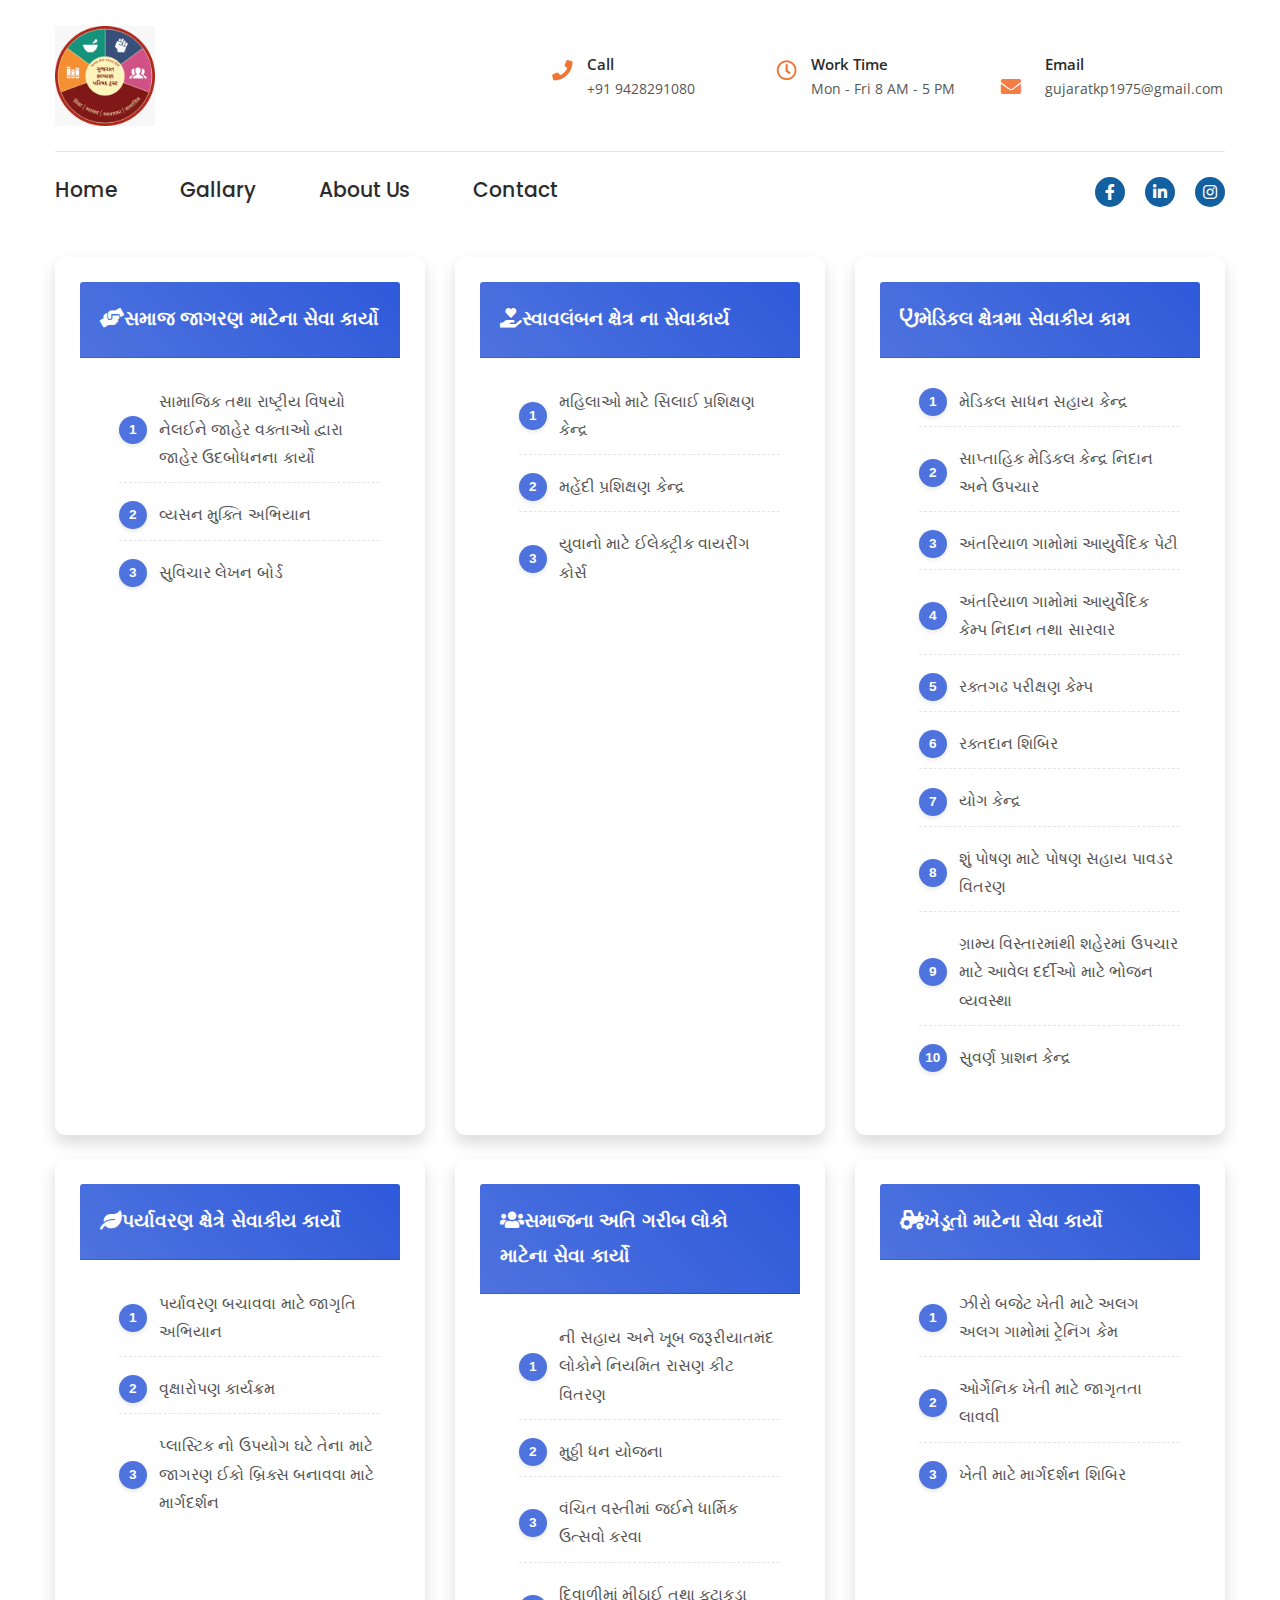
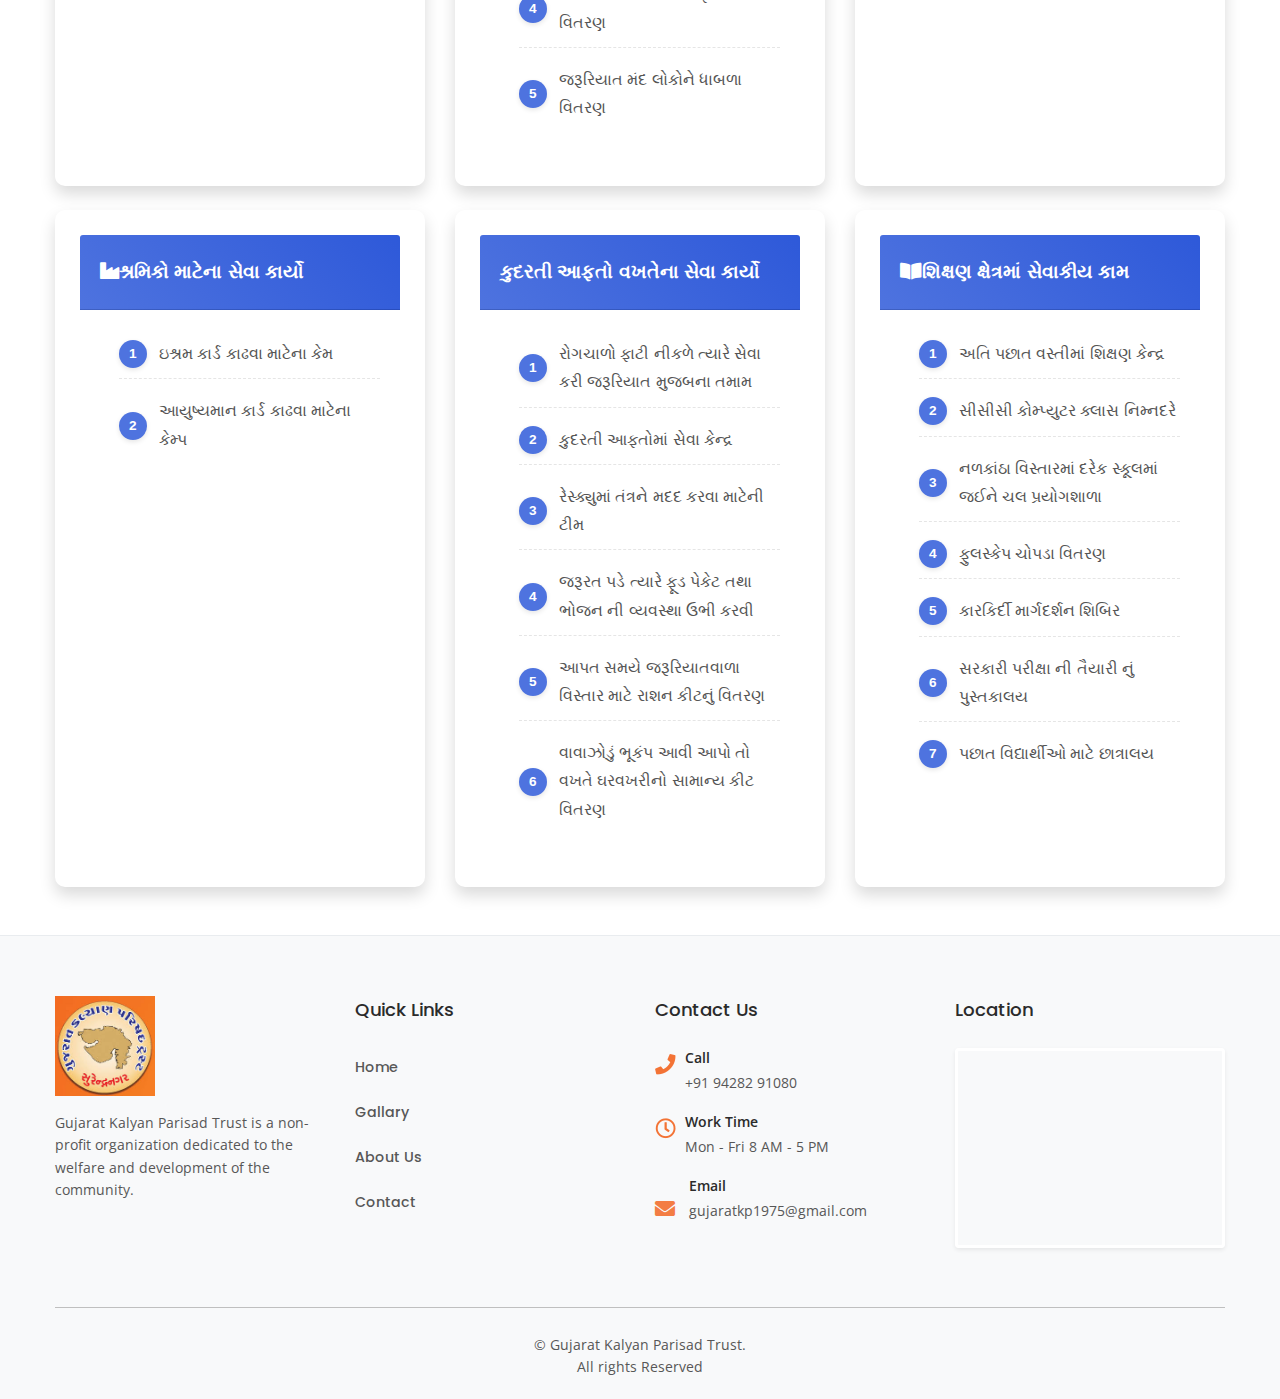
<file: about.html>
<!DOCTYPE html>
<html lang="en">
<head>
	<meta charset="UTF-8">
	<title>RSS Foundation </title>
	<meta name="viewport" content="width=device-width, initial-scale=1.0">
	<meta name="description" content="" />
	<meta name="theme-color" content="#F37D44">
	<meta name="author" content="rss">
	<meta name="keywords" content="" />
	<link rel="icon" href="[data-uri]">
	<link rel="stylesheet" href="assets/css/animate.css">
	<link rel="stylesheet" href="assets/css/bootstrap.min.css">
	<link rel="stylesheet" href="assets/css/font-awesome.min.css">
	<link rel="stylesheet" href="assets/css/main.css">
	<link rel="stylesheet" href="assets/css/responsive.css">

</head>


<body>

	<div class="wrapper">
		
		<div class="main-section">

			 <header>
        <div class="container">
            <div class="header-content d-flex flex-wrap align-items-center">
                <div class="logo">
                    <a href="index.html	">
                        <img src="src/img//GKPT_Logo1.jpeg"
                            alt="" style="height: 100px;">
                    </a>
                </div><!--logo end-->
                <ul class="contact-add d-flex flex-wrap">
                    <li>
                        <div class="contact-info">
                            <img src="assets/img/icon1.png" alt="">
                            <div class="contact-tt">
                                <h4>Call</h4>
                                <span><a href="tel:+919428291080" style="color: inherit; text-decoration: none;">+91
                                        9428291080</a></span>
                            </div>
                        </div><!--contact-info end-->
                    </li>
                    <li>
                        <div class="contact-info">
                            <img src="assets/img/icon2.png" alt="">
                            <div class="contact-tt">
                                <h4>Work Time</h4>
                                <span>Mon - Fri 8 AM - 5 PM</span>
                            </div>
                        </div><!--contact-info end-->
                    </li>
                    <li>
                        <div class="contact-info">
                            <i class="fas fa-envelope" style="color: #F37D44; font-size: 20px; margin-right: 10px;"></i>
                            <div class="contact-tt">
                                <h4>Email</h4>
                                <span><a href="mailto:gujaratkp1975@gmail.com">gujaratkp1975@gmail.com</a></span>
                            </div>
                        </div><!--contact-info end-->
                    </li>
                </ul><!--contact-information end-->
                <div class="menu-btn">
                    <a href="#">
                        <span class="bar1"></span>
                        <span class="bar2"></span>
                        <span class="bar3"></span>
                    </a>
                </div><!--menu-btn end-->
            </div><!--header-content end-->

            <div class="navigation-bar d-flex flex-wrap align-items-center">
                <nav>
                    <ul>
                        <li><a href="index.html">Home</a></li>
                        <li><a href="our-works.html">Gallary</a></li>
                        <li><a href="about.html">About Us</a></li>
                        <li><a href="contact.html">Contact</a></li>
                    </ul>
                </nav><!-- nav end -->

                <ul class="social-links ml-auto">
                    <li><a href="#"><i class="fab fa-facebook-f"></i></a></li>
                    <li><a href="#"><i class="fab fa-linkedin-in"></i></a></li>
                    <li><a href="#"><i class="fab fa-instagram"></i></a></li>
                </ul>
            </div><!-- navigation-bar end -->
        </div>
    </header><!-- header end -->

    <div class="responsive-menu">
        <ul>
            <li><a href="index.html">Home</a></li>
            <li><a href="about.html">About Us</a>
            <li><a href="our-works.html">Gallary</a></li>
            </li>
            <li><a href="contact.html">Contact</a></li>
        </ul>
    </div><!-- responsive-menu end -->

		 <div class="container my-4">
            <!-- Content Cards in Grid Layout -->
            <div class="row gujarati-content">
                <!-- સમાજ જાગરણ માટેના સેવા કાર્યો -->
                <div class="col-md-6 col-lg-4 mb-4">
                    <div class="card service-card shadow h-100 animate__animated animate__fadeIn" style="animation-delay:0.3s;">
                        <div class="card-header bg-gradient-primary text-white">
                            <h4 class="my-2"><i class="fas fa-hands-helping me-2"></i>સમાજ જાગરણ માટેના સેવા કાર્યો</h4>
                        </div>
                        <div class="card-body">
                            <ul class="custom-list">
                                <li><span class="list-number">1</span> સામાજિક તથા રાષ્ટ્રીય વિષયો નેલઈને જાહેર વક્તાઓ દ્વારા જાહેર ઉદબોધનના કાર્યો</li>
                                <li><span class="list-number">2</span> વ્યસન મુક્તિ અભિયાન</li>
                                <li><span class="list-number">3</span> સુવિચાર લેખન બોર્ડ</li>
                            </ul>
                        </div>
                    </div>
                </div>

                <!-- સ્વાવલંબન ક્ષેત્ર ના સેવાકાર્ય -->
                <div class="col-md-6 col-lg-4 mb-4">
                    <div class="card service-card shadow h-100 animate__animated animate__fadeIn" style="animation-delay:0.4s;">
                        <div class="card-header bg-gradient-primary text-white">
                            <h4 class="my-2"><i class="fas fa-hand-holding-heart me-2"></i>સ્વાવલંબન ક્ષેત્ર ના સેવાકાર્ય</h4>
                        </div>
                        <div class="card-body">
                            <ul class="custom-list">
                                <li><span class="list-number">1</span> મહિલાઓ માટે સિલાઈ પ્રશિક્ષણ કેન્દ્ર</li>
                                <li><span class="list-number">2</span> મહેંદી પ્રશિક્ષણ કેન્દ્ર</li>
                                <li><span class="list-number">3</span> યુવાનો માટે ઈલેક્ટ્રીક વાયરીંગ કોર્સ</li>
                            </ul>
                        </div>
                    </div>
                </div>

                <!-- મેડિકલ ક્ષેત્રમા સેવાકીય કામ -->
                <div class="col-md-6 col-lg-4 mb-4">
                    <div class="card service-card shadow h-100 animate__animated animate__fadeIn" style="animation-delay:0.5s;">
                        <div class="card-header bg-gradient-primary text-white">
                            <h4 class="my-2"><i class="fas fa-stethoscope me-2"></i>મેડિકલ ક્ષેત્રમા સેવાકીય કામ</h4>
                        </div>
                        <div class="card-body">
                            <ul class="custom-list">
                                <li><span class="list-number">1</span> મેડિકલ સાધન સહાય કેન્દ્ર</li>
                                <li><span class="list-number">2</span> સાપ્તાહિક મેડિકલ કેન્દ્ર નિદાન અને ઉપચાર</li>
                                <li><span class="list-number">3</span> અંતરિયાળ ગામોમાં આયુર્વેદિક પેટી</li>
                                <li><span class="list-number">4</span> અંતરિયાળ ગામોમાં આયુર્વેદિક કેમ્પ નિદાન તથા સારવાર</li>
                                <li><span class="list-number">5</span> રક્તગઢ પરીક્ષણ કેમ્પ</li>
                                <li><span class="list-number">6</span> રક્તદાન શિબિર</li>
                                <li><span class="list-number">7</span> યોગ કેન્દ્ર</li>
                                <li><span class="list-number">8</span> શું પોષણ માટે પોષણ સહાય પાવડર વિતરણ</li>
                                <li><span class="list-number">9</span> ગ્રામ્ય વિસ્તારમાંથી શહેરમાં ઉપચાર માટે આવેલ દર્દીઓ માટે ભોજન વ્યવસ્થા</li>
                                <li><span class="list-number">10</span> સુવર્ણ પ્રાશન કેન્દ્ર</li>
                            </ul>
                        </div>
                    </div>
                </div>

                <!-- પર્યાવરણ ક્ષેત્રે સેવાકીય કાર્યો -->
                <div class="col-md-6 col-lg-4 mb-4">
                    <div class="card service-card shadow h-100 animate__animated animate__fadeIn" style="animation-delay:0.6s;">
                        <div class="card-header bg-gradient-primary text-white">
                            <h4 class="my-2"><i class="fas fa-leaf me-2"></i>પર્યાવરણ ક્ષેત્રે સેવાકીય કાર્યો</h4>
                        </div>
                        <div class="card-body">
                            <ul class="custom-list">
                                <li><span class="list-number">1</span> પર્યાવરણ બચાવવા માટે જાગૃતિ અભિયાન</li>
                                <li><span class="list-number">2</span> વૃક્ષારોપણ કાર્યક્રમ</li>
                                <li><span class="list-number">3</span> પ્લાસ્ટિક નો ઉપયોગ ઘટે તેના માટે જાગરણ ઈકો બ્રિક્સ બનાવવા માટે માર્ગદર્શન</li>
                            </ul>
                        </div>
                    </div>
                </div>

                <!-- સમાજના અતિ ગરીબ લોકો માટેના સેવા કાર્યો -->
                <div class="col-md-6 col-lg-4 mb-4">
                    <div class="card service-card shadow h-100 animate__animated animate__fadeIn" style="animation-delay:0.7s;">
                        <div class="card-header bg-gradient-primary text-white">
                            <h4 class="my-2"><i class="fas fa-users me-2"></i>સમાજના અતિ ગરીબ લોકો માટેના સેવા કાર્યો</h4>
                        </div>
                        <div class="card-body">
                            <ul class="custom-list">
                                <li><span class="list-number">1</span> ની સહાય અને ખૂબ જરૂરીયાતમંદ લોકોને નિયમિત રાસણ કીટ વિતરણ</li>
                                <li><span class="list-number">2</span> મુઠ્ઠી ધન યોજના</li>
                                <li><span class="list-number">3</span> વંચિત વસ્તીમાં જઈને ધાર્મિક ઉત્સવો કરવા</li>
                                <li><span class="list-number">4</span> દિવાળીમાં મીઠાઈ તથા ફટાકડા વિતરણ</li>
                                <li><span class="list-number">5</span> જરૂરિયાત મંદ લોકોને ધાબળા વિતરણ</li>
                            </ul>
                        </div>
                    </div>
                </div>

                <!-- ખેડૂતો માટેના સેવા કાર્યો -->
                <div class="col-md-6 col-lg-4 mb-4">
                    <div class="card service-card shadow h-100 animate__animated animate__fadeIn" style="animation-delay:0.8s;">
                        <div class="card-header bg-gradient-primary text-white">
                            <h4 class="my-2"><i class="fas fa-tractor me-2"></i>ખેડૂતો માટેના સેવા કાર્યો</h4>
                        </div>
                        <div class="card-body">
                            <ul class="custom-list">
                                <li><span class="list-number">1</span> ઝીરો બજેટ ખેતી માટે અલગ અલગ ગામોમાં ટ્રેનિંગ કેમ</li>
                                <li><span class="list-number">2</span> ઓર્ગેનિક ખેતી માટે જાગૃતતા લાવવી</li>
                                <li><span class="list-number">3</span> ખેતી માટે માર્ગદર્શન શિબિર</li>
                            </ul>
                        </div>
                    </div>
                </div>

                <!-- શ્રમિકો માટેના સેવા કાર્યો -->
                <div class="col-md-6 col-lg-4 mb-4">
                    <div class="card service-card shadow h-100 animate__animated animate__fadeIn" style="animation-delay:0.9s;">
                        <div class="card-header bg-gradient-primary text-white">
                            <h4 class="my-2"><i class="fas fa-industry me-2"></i>શ્રમિકો માટેના સેવા કાર્યો</h4>
                        </div>
                        <div class="card-body">
                            <ul class="custom-list">
                                <li><span class="list-number">1</span> ઇશ્રમ કાર્ડ કાઢવા માટેના કેમ</li>
                                <li><span class="list-number">2</span> આયુષ્યમાન કાર્ડ કાઢવા માટેના કેમ્પ</li>
                            </ul>
                        </div>
                    </div>
                </div>

                <!-- કુદરતી આફતો વખતેના સેવા કાર્યો -->
                <div class="col-md-6 col-lg-4 mb-4">
                    <div class="card service-card shadow h-100 animate__animated animate__fadeIn" style="animation-delay:1.0s;">
                        <div class="card-header bg-gradient-primary text-white">
                            <h4 class="my-2"><i class="fas fa-earthquake me-2"></i>કુદરતી આફતો વખતેના સેવા કાર્યો</h4>
                        </div>
                        <div class="card-body">
                            <ul class="custom-list">
                                <li><span class="list-number">1</span> રોગચાળો ફાટી નીકળે ત્યારે સેવા કરી જરૂરિયાત મુજબના તમામ</li>
                                <li><span class="list-number">2</span> કુદરતી આફતોમાં સેવા કેન્દ્ર</li>
                                <li><span class="list-number">3</span> રેસ્ક્યુમાં તંત્રને મદદ કરવા માટેની ટીમ</li>
                                <li><span class="list-number">4</span> જરૂરત પડે ત્યારે ફૂડ પેકેટ તથા ભોજન ની વ્યવસ્થા ઉભી કરવી</li>
                                <li><span class="list-number">5</span> આપત સમયે જરૂરિયાતવાળા વિસ્તાર માટે રાશન કીટનું વિતરણ</li>
                                <li><span class="list-number">6</span> વાવાઝોડું ભૂકંપ આવી આપો તો વખતે ઘરવખરીનો સામાન્ય કીટ વિતરણ</li>
                            </ul>
                        </div>
                    </div>
                </div>

                <!-- શિક્ષણ ક્ષેત્રમાં સેવાકીય કામ -->
                <div class="col-md-6 col-lg-4 mb-4">
                    <div class="card service-card shadow h-100 animate__animated animate__fadeIn" style="animation-delay:1.1s;">
                        <div class="card-header bg-gradient-primary text-white">
                            <h4 class="my-2"><i class="fas fa-book-open me-2"></i>શિક્ષણ ક્ષેત્રમાં સેવાકીય કામ</h4>
                        </div>
                        <div class="card-body">
                            <ul class="custom-list">
                                <li><span class="list-number">1</span> અતિ પછાત વસ્તીમાં શિક્ષણ કેન્દ્ર</li>
                                <li><span class="list-number">2</span> સીસીસી કોમ્પ્યુટર ક્લાસ નિમ્નદરે</li>
                                <li><span class="list-number">3</span> નળકાંઠા વિસ્તારમાં દરેક સ્કૂલમાં જઈને ચલ પ્રયોગશાળા</li>
                                <li><span class="list-number">4</span> ફુલસ્કેપ ચોપડા વિતરણ</li>
                                <li><span class="list-number">5</span> કારકિર્દી માર્ગદર્શન શિબિર</li>
                                <li><span class="list-number">6</span> સરકારી પરીક્ષા ની તૈયારી નું પુસ્તકાલય</li>
                                <li><span class="list-number">7</span> પછાત વિદ્યાર્થીઓ માટે છાત્રાલય</li>
                            </ul>
                        </div>
                    </div>
                </div>
            </div>
        </div>
	<footer>
    <div class="container">
        <div class="top-footer">
            <div class="row">
                <div class="col-lg-3 col-md-6 col-sm-6">
                    <div class="widget widget-about">
                        <a href="index.html">
                            <img class="mb-3"
                                src="[data-uri]"
                                alt="" style="height: 100px;">
                        </a>
                        <section>
                            <p>
                                Gujarat Kalyan Parisad Trust is a non-profit organization dedicated to the welfare and
                                development of the community.
                            </p>
                        </section>

                    </div>
                </div>
                <div class="col-lg-3 col-md-6 col-sm-6">
                    <div class="widget widget-links">
                        <h3 class="widget-title">Quick Links</h3>
                        <ul>
                            <li><a href="index.html" class="mt-4">Home</a></li>
                            <li><a href="our-works.html" class="mt-4">Gallary</a></li>
                            <li><a href="about.html" class="mt-4">About Us </a></li>
                            <li><a href="contact.html" class="mt-4">Contact</a></li>
                        </ul>
                    </div><!--widget-links end-->
                </div>
                <div class="col-lg-3 col-md-6 col-sm-6">
                    <div class="widget widget-contact">
                        <h3 class="widget-title">Contact Us</h3>
                        <ul class="contact-add">
                            <li>
                                <div class="contact-info">
                                    <img src="assets/img/icon1.png" alt="">
                                    <div class="contact-tt">
                                        <h4>Call</h4>
                                        <span><a href="tel:+919428291080"
                                                style="color: inherit; text-decoration: none;">+91 94282
                                                91080</a></span>
                                    </div>
                                </div><!--contact-info end-->
                            </li>
                            <li>
                                <div class="contact-info">
                                    <img src="assets/img/icon2.png" alt="">
                                    <div class="contact-tt">
                                        <h4>Work Time</h4>
                                        <span>Mon - Fri 8 AM - 5 PM</span>
                                    </div>
                                </div><!--contact-info end-->
                            </li>
                            <li>
                                <div class="contact-info">
                                    <i class="fas fa-envelope"
                                        style="color: #F37D44; font-size: 20px; margin-right: 10px;"></i>
                                    <div class="contact-tt">
                                        <h4>Email</h4>
                                        <span><a
                                                href="mailto:gujaratkp1975@gmail.com">gujaratkp1975@gmail.com</a></span>
                                    </div>
                                </div><!--contact-info end-->
                            </li>
                        </ul>
                    </div><!--widget-contact end-->
                </div>
                <div class="col-lg-3 col-md-6 col-sm-6">
                    <div class="widget widget-iframe">
                        <h3 class="widget-title">Location</h3>
                        <div class="map-container rounded shadow-sm">
                            <iframe
                                src="https://www.google.com/maps/embed?pb=!1m18!1m12!1m3!1d58882.21228627016!2d71.60528170928332!3d22.7231016002239!2m3!1f0!2f0!3f0!3m2!1i1024!2i768!4f13.1!3m3!1m2!1s0x395940dfdc9f82af%3A0xa4b2578b8bf73d43!2sSurendranagar%2C%20Gujarat!5e0!3m2!1sen!2sin!4v1750415753483!5m2!1sen!2sin"></iframe>
                        </div>
                    </div><!--widget-iframe end-->
                </div>
            </div>
        </div><!--top-footer end-->
        <div class="bottom-footer">
            <div class="row align-items-center">
                <div class="col-12 text-center">
                    <p class="copyright-text">© Gujarat Kalyan Parisad Trust. <br>All rights Reserved</p>
                </div>
            </div>
        </div><!--bottom-footer end-->
    </div>
    </footer><!--footer end-->
	</div>



<script src="assets/js/jquery.js"></script>
<script src="assets/js/bootstrap.min.js"></script>
<script src="assets/js/isotope.js"></script>
<script src="assets/js/html5lightbox.js"></script>
<script src="assets/js/slick.min.js"></script>
<script src="assets/js/tweenMax.js"></script>
<script src="assets/js/wow.min.js"></script>
<script src="assets/js/scripts.js"></script>


</body>

</html>
</file>
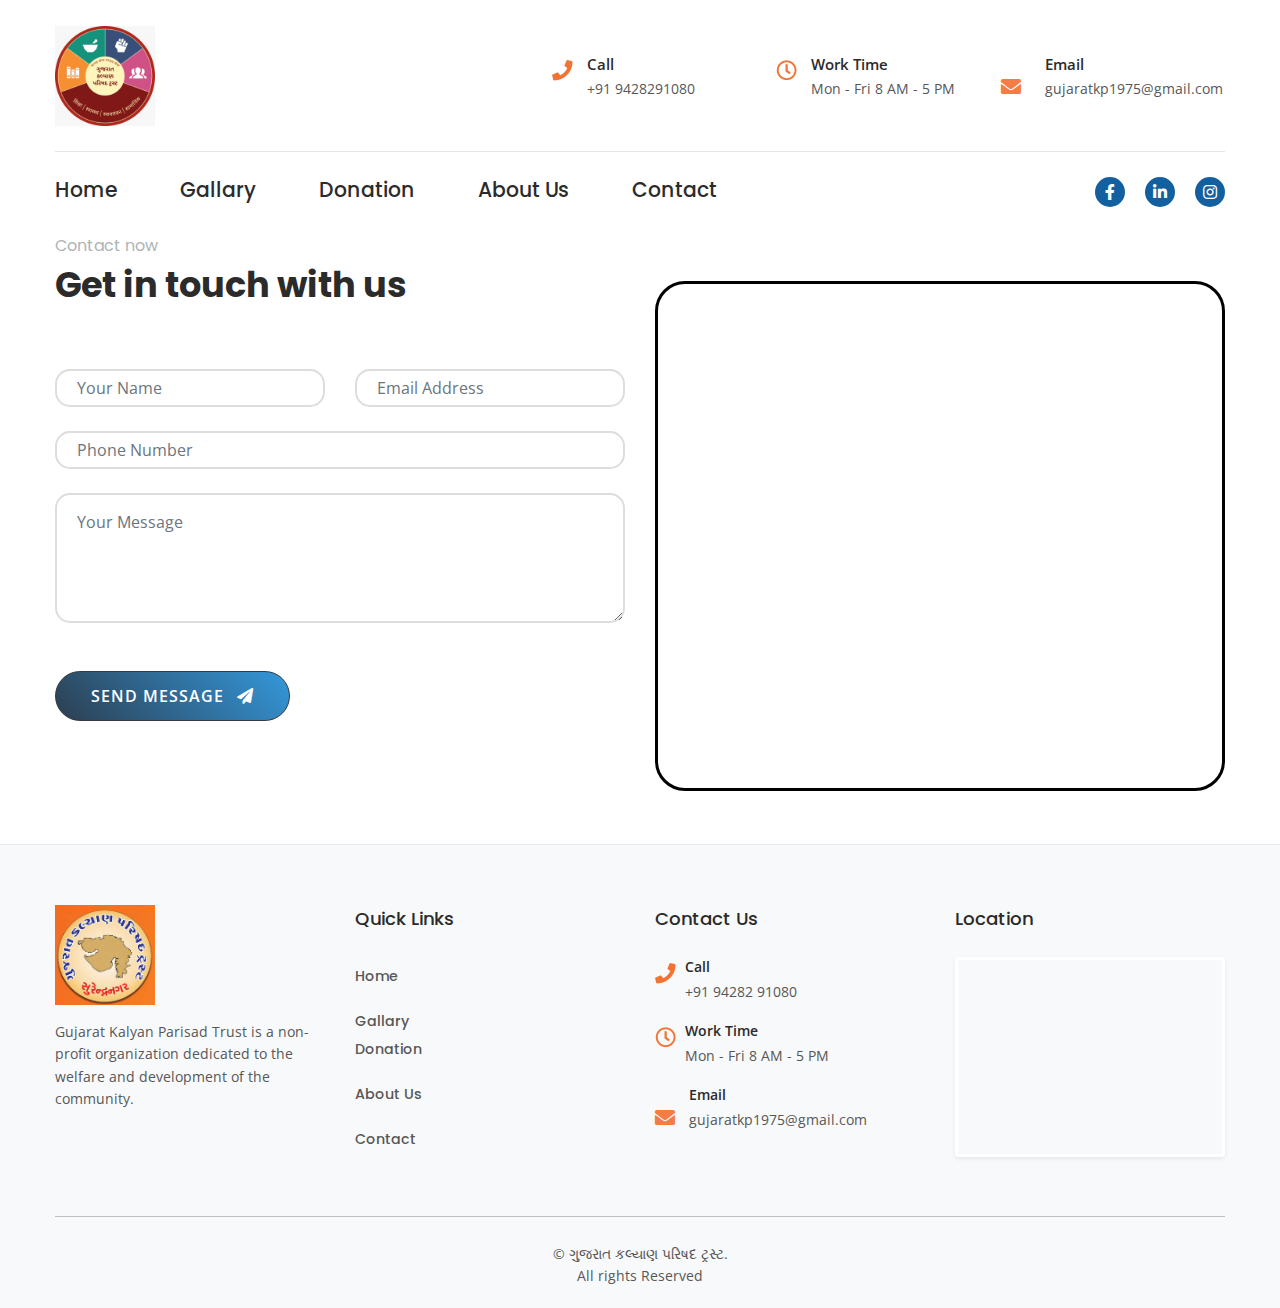
<file: contact.html>
<!DOCTYPE html>
<html lang="en">
<head>
	<meta charset="UTF-8">
	<title>RSS Foundation </title>
	<meta name="viewport" content="width=device-width, initial-scale=1.0">
	<meta name="description" content="" />
	<meta name="theme-color" content="#F37D44">
	<meta name="author" content="rss">
	<meta name="keywords" content="" />
	<link rel="icon" href="[data-uri]">
	<link rel="stylesheet" href="assets/css/animate.css">
	<link rel="stylesheet" href="assets/css/bootstrap.min.css">
	<link rel="stylesheet" href="assets/css/font-awesome.min.css">
	<link rel="stylesheet" href="assets/css/main.css">
	<link rel="stylesheet" href="assets/css/responsive.css">

</head>


<body>

	<div class="wrapper">
		
		<div class="main-section">

			 <header>
        <div class="container">
            <div class="header-content d-flex flex-wrap align-items-center">
                <div class="logo">
                    <a href="index.html	">
                        <img src="src/img/GKPT_Logo1.jpeg"
                            alt="" style="height: 100px;">
                    </a>
                </div><!--logo end-->
                <ul class="contact-add d-flex flex-wrap">
                    <li>
                        <div class="contact-info">
                            <img src="assets/img/icon1.png" alt="">
                            <div class="contact-tt">
                                <h4>Call</h4>
                                <span><a href="tel:+919428291080" style="color: inherit; text-decoration: none;">+91
                                        9428291080</a></span>
                            </div>
                        </div><!--contact-info end-->
                    </li>
                    <li>
                        <div class="contact-info">
                            <img src="assets/img/icon2.png" alt="">
                            <div class="contact-tt">
                                <h4>Work Time</h4>
                                <span>Mon - Fri 8 AM - 5 PM</span>
                            </div>
                        </div><!--contact-info end-->
                    </li>
                    <li>
                        <div class="contact-info">
                            <i class="fas fa-envelope" style="color: #F37D44; font-size: 20px; margin-right: 10px;"></i>
                            <div class="contact-tt">
                                <h4>Email</h4>
                                <span><a href="mailto:gujaratkp1975@gmail.com">gujaratkp1975@gmail.com</a></span>
                            </div>
                        </div><!--contact-info end-->
                    </li>
                </ul><!--contact-information end-->
                <div class="menu-btn">
                    <a href="#">
                        <span class="bar1"></span>
                        <span class="bar2"></span>
                        <span class="bar3"></span>
                    </a>
                </div><!--menu-btn end-->
            </div><!--header-content end-->

            <div class="navigation-bar d-flex flex-wrap align-items-center">
                <nav>
                    <ul>
                        <li><a href="index.html">Home</a></li>
                        <li><a href="our-works.html">Gallary</a></li>
                        <li><a href="donate.html">Donation</a></li>
                        <li><a href="about.html">About Us</a></li>
                        <li><a href="contact.html">Contact</a></li>
                    </ul>
                </nav><!-- nav end -->

                <ul class="social-links ml-auto">
                    <li><a href="#"><i class="fab fa-facebook-f"></i></a></li>
                    <li><a href="#"><i class="fab fa-linkedin-in"></i></a></li>
                    <li><a href="#"><i class="fab fa-instagram"></i></a></li>
                </ul>
            </div><!-- navigation-bar end -->
        </div>
    </header><!-- header end -->

    <div class="responsive-menu">
        <ul>
            <li><a href="index.html">Home</a></li>
            <li><a href="about.html">About Us</a>
            <li><a href="our-works.html">Gallary</a></li>
            </li>
            <li><a href="donate.html">Donation</a></li>
            <li><a href="contact.html">Contact</a></li>
        </ul>
    </div><!-- responsive-menu end -->

 <div class="contact-us">
            <div class="container mb-5">
                <div class="row">

                    <div class="col-lg-6">
                        <div class="contact-form-box">

                            <div class="section-title">
                                <h3 class="wow fadeInUp">Contact now</h3>
                                <h2 class="text-anime-style-3">Get in touch with us</h2>
                            </div>


                            <form action="#" method="POST">
                                <div class="row">
                                    <div class="form-group col-md-6 mb-4 wow fadeInUp" data-wow-delay="0.2s">
                                        <input type="text" name="name" class="form-control custom-input" id="name"
                                            placeholder="Your Name" required
                                            style="border-radius: 15px; padding: 12px 20px; border: 2px solid #ddd; transition: all 0.3s;">
                                        <div class="help-block with-errors"></div>
                                    </div>

                                    <div class="form-group col-md-6 mb-4 wow fadeInUp" data-wow-delay="0.4s">
                                        <input type="email" name="email" class="form-control custom-input" id="email"
                                            placeholder="Email Address" required
                                            style="border-radius: 15px; padding: 12px 20px; border: 2px solid #ddd; transition: all 0.3s;">
                                        <div class="help-block with-errors"></div>
                                    </div>

                                    <div class="form-group col-md-12 mb-4 wow fadeInUp" data-wow-delay="0.6s">
                                        <input type="tel" name="phone" class="form-control custom-input" id="phone"
                                            placeholder="Phone Number" required maxlength="10" pattern="[0-9]{10}"
                                            title="Phone number must be exactly 10 digits"
                                            style="border-radius: 15px; padding: 12px 20px; border: 2px solid #ddd; transition: all 0.3s;"
                                            oninput="this.value=this.value.replace(/[^0-9]/g,'');">
                                        <div class="help-block with-errors"></div>
                                    </div>

                                    <div class="form-group col-md-12 mb-5 wow fadeInUp" data-wow-delay="0.8s">
                                        <textarea name="message" class="form-control custom-input" id="message" rows="4"
                                            placeholder="Your Message" required
                                            style="border-radius: 15px; padding: 15px 20px; border: 2px solid #ddd; transition: all 0.3s;"></textarea>
                                        <div class="help-block with-errors"></div>
                                    </div>

                                    <div class="col-lg-12 wow fadeInUp" data-wow-delay="1s">
                                        <div class="contact-form-btn">
                                            <button type="submit" class="btn btn-dark"
                                                style="border-radius: 25px; padding: 12px 35px; font-weight: 600; text-transform: uppercase; letter-spacing: 1px; transition: all 0.3s; background: linear-gradient(45deg, #2c3e50, #3498db);">
                                                Send Message <i class="fas fa-paper-plane ml-2"></i>
                                            </button>
                                        </div>
                                    </div>
                                </div>

                            </form>

                        </div>

                    </div>

                    <div class="col-lg-6 mt-5 wow fadeInUp" data-wow-delay="0.2s">
                        <iframe
                            src="https://www.google.com/maps/embed?pb=!1m18!1m12!1m3!1d58882.21228627016!2d71.60528170928332!3d22.7231016002239!2m3!1f0!2f0!3f0!3m2!1i1024!2i768!4f13.1!3m3!1m2!1s0x395940dfdc9f82af%3A0xa4b2578b8bf73d43!2sSurendranagar%2C%20Gujarat!5e0!3m2!1sen!2sin!4v1750415753483!5m2!1sen!2sin"
                            width="100%" height="510" style="border:3px solid black; border-radius: 30px;"
                            allowfullscreen="" loading="lazy"></iframe>
                    </div>

                </div>
            </div>
        </div>

	<footer>
    <div class="container">
        <div class="top-footer">
            <div class="row">
                <div class="col-lg-3 col-md-6 col-sm-6">
                    <div class="widget widget-about">
                        <a href="index.html">
                            <img class="mb-3"
                                src="[data-uri]"
                                alt="" style="height: 100px;">
                        </a>
                        <section>
                            <p>
                                Gujarat Kalyan Parisad Trust is a non-profit organization dedicated to the welfare and
                                development of the community.
                            </p>
                        </section>

                    </div>
                </div>
                <div class="col-lg-3 col-md-6 col-sm-6">
                    <div class="widget widget-links">
                        <h3 class="widget-title">Quick Links</h3>
                        <ul>
                            <li><a href="index.html" class="mt-4">Home</a></li>
                            <li><a href="our-works.html" class="mt-4">Gallary</a></li>
                            <li><a href="donate.html">Donation</a></li>
                            <li><a href="about.html" class="mt-4">About Us </a></li>
                            <li><a href="contact.html" class="mt-4">Contact</a></li>
                        </ul>
                    </div><!--widget-links end-->
                </div>
                <div class="col-lg-3 col-md-6 col-sm-6">
                    <div class="widget widget-contact">
                        <h3 class="widget-title">Contact Us</h3>
                        <ul class="contact-add">
                            <li>
                                <div class="contact-info">
                                    <img src="assets/img/icon1.png" alt="">
                                    <div class="contact-tt">
                                        <h4>Call</h4>
                                        <span><a href="tel:+919428291080"
                                                style="color: inherit; text-decoration: none;">+91 94282
                                                91080</a></span>
                                    </div>
                                </div><!--contact-info end-->
                            </li>
                            <li>
                                <div class="contact-info">
                                    <img src="assets/img/icon2.png" alt="">
                                    <div class="contact-tt">
                                        <h4>Work Time</h4>
                                        <span>Mon - Fri 8 AM - 5 PM</span>
                                    </div>
                                </div><!--contact-info end-->
                            </li>
                            <li>
                                <div class="contact-info">
                                    <i class="fas fa-envelope"
                                        style="color: #F37D44; font-size: 20px; margin-right: 10px;"></i>
                                    <div class="contact-tt">
                                        <h4>Email</h4>
                                        <span><a
                                                href="mailto:gujaratkp1975@gmail.com">gujaratkp1975@gmail.com</a></span>
                                    </div>
                                </div><!--contact-info end-->
                            </li>
                        </ul>
                    </div><!--widget-contact end-->
                </div>
                <div class="col-lg-3 col-md-6 col-sm-6">
                    <div class="widget widget-iframe">
                        <h3 class="widget-title">Location</h3>
                        <div class="map-container rounded shadow-sm">
                            <iframe
                                src="https://www.google.com/maps/embed?pb=!1m18!1m12!1m3!1d58882.21228627016!2d71.60528170928332!3d22.7231016002239!2m3!1f0!2f0!3f0!3m2!1i1024!2i768!4f13.1!3m3!1m2!1s0x395940dfdc9f82af%3A0xa4b2578b8bf73d43!2sSurendranagar%2C%20Gujarat!5e0!3m2!1sen!2sin!4v1750415753483!5m2!1sen!2sin"></iframe>
                        </div>
                    </div><!--widget-iframe end-->
                </div>
            </div>
        </div><!--top-footer end-->
        <div class="bottom-footer">
            <div class="row align-items-center">
                <div class="col-12 text-center">
                    <p class="copyright-text">© ગુજરાત કલ્યાણ પરિષદ ટ્રસ્ટ. <br>All rights Reserved</p>
                </div>
            </div>
        </div><!--bottom-footer end-->
    </div>
    </footer><!--footer end-->
	</div>



<script src="assets/js/jquery.js"></script>
<script src="assets/js/bootstrap.min.js"></script>
<script src="assets/js/isotope.js"></script>
<script src="assets/js/html5lightbox.js"></script>
<script src="assets/js/slick.min.js"></script>
<script src="assets/js/tweenMax.js"></script>
<script src="assets/js/wow.min.js"></script>
<script src="assets/js/scripts.js"></script>


</body>

</html>
</file>
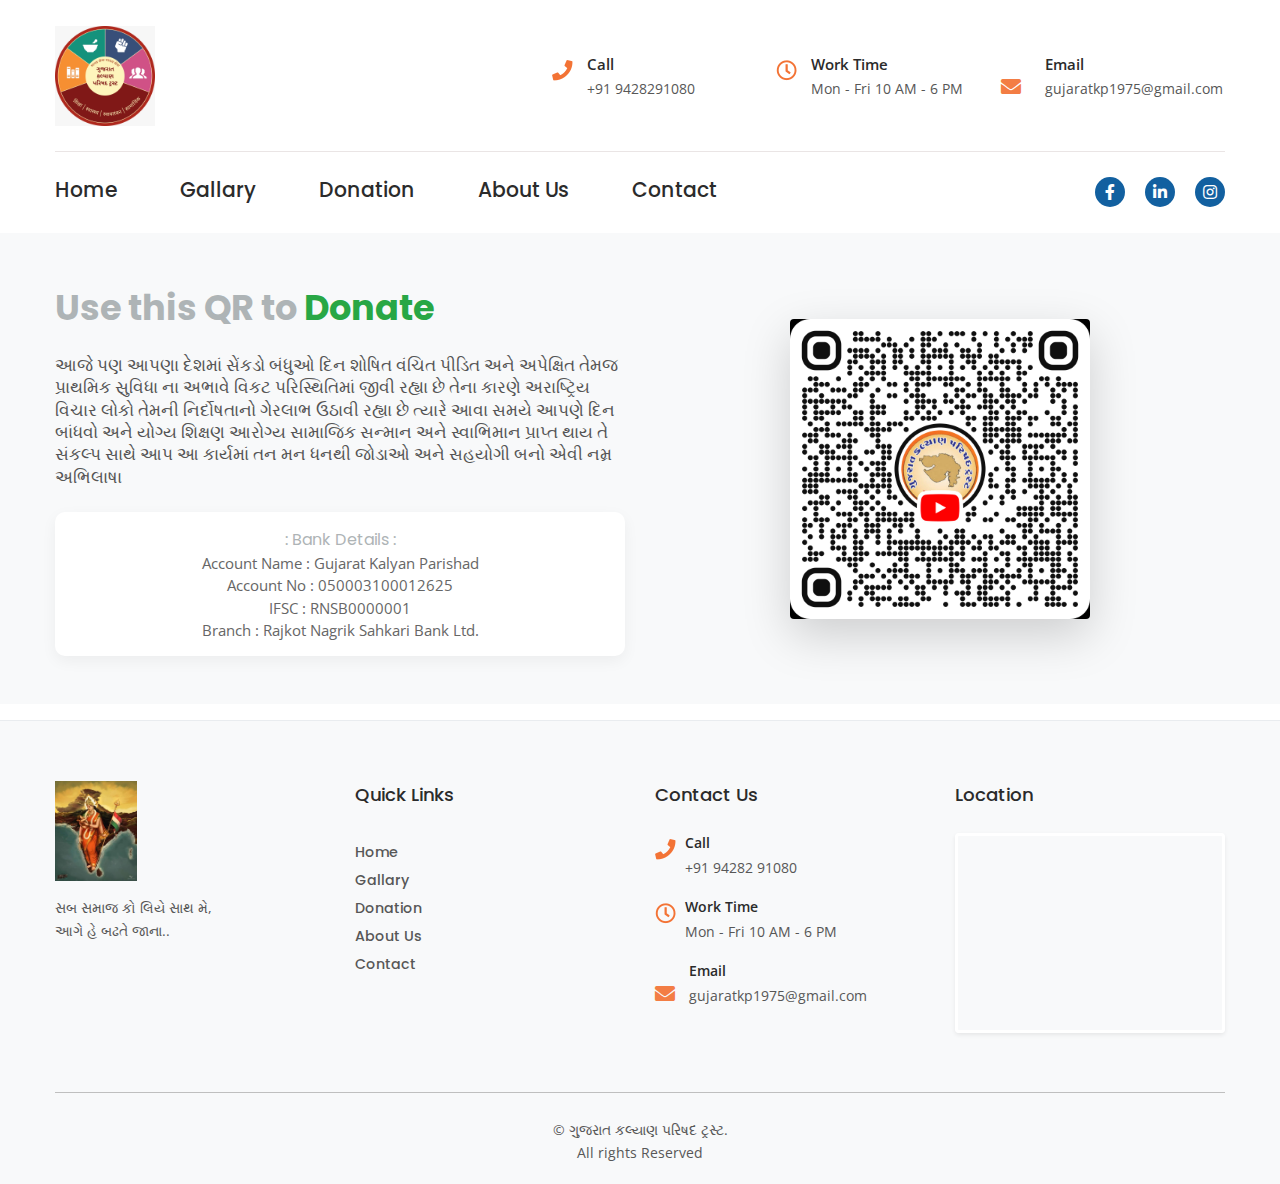
<file: donate.html>
<!DOCTYPE html>
<html lang="en">
<head>
	<meta charset="UTF-8">
	<title>ગુજરાત કલ્યાણ પરિષદ ટ્રસ્ટ</title>
	<meta name="viewport" content="width=device-width, initial-scale=1.0">
	<meta name="description" content="" />
	<meta name="theme-color" content="#F37D44">
	<meta name="author" content="rss">
	<meta name="keywords" content="" />
	<link rel="icon" href="[data-uri]">
	<link rel="stylesheet" href="assets/css/animate.css">
	<link rel="stylesheet" href="assets/css/bootstrap.min.css">
	<link rel="stylesheet" href="assets/css/font-awesome.min.css">
	<link rel="stylesheet" href="assets/css/main.css">
	<link rel="stylesheet" href="assets/css/responsive.css">

</head>


<body>

	<div class="wrapper">
		
		<div class="main-section">

			 <header>
        <div class="container">
            <div class="header-content d-flex flex-wrap align-items-center">
                <div class="logo">
                    <a href="index.html	">
                        <img src="src/img/GKPT_Logo1.jpeg"
                            alt="" style="height: 100px;">
                    </a>
                </div><!--logo end-->
                <ul class="contact-add d-flex flex-wrap">
                    <li>
                        <div class="contact-info">
                            <img src="assets/img/icon1.png" alt="">
                            <div class="contact-tt">
                                <h4>Call</h4>
                                <span><a href="tel:+919428291080" style="color: inherit; text-decoration: none;">+91
                                        9428291080</a></span>
                            </div>
                        </div><!--contact-info end-->
                    </li>
                    <li>
                        <div class="contact-info">
                            <img src="assets/img/icon2.png" alt="">
                            <div class="contact-tt">
                                <h4>Work Time</h4>
                                <span>Mon - Fri 10 AM - 6 PM</span>
                            </div>
                        </div><!--contact-info end-->
                    </li>
                    <li>
                        <div class="contact-info">
                            <i class="fas fa-envelope" style="color: #F37D44; font-size: 20px; margin-right: 10px;"></i>
                            <div class="contact-tt">
                                <h4>Email</h4>
                                <span><a href="mailto:gujaratkp1975@gmail.com">gujaratkp1975@gmail.com</a></span>
                            </div>
                        </div><!--contact-info end-->
                    </li>
                </ul><!--contact-information end-->
                <div class="menu-btn">
                    <a href="#">
                        <span class="bar1"></span>
                        <span class="bar2"></span>
                        <span class="bar3"></span>
                    </a>
                </div><!--menu-btn end-->
            </div><!--header-content end-->

            <div class="navigation-bar d-flex flex-wrap align-items-center">
                <nav>
                    <ul>
                        <li><a href="index.html">Home</a></li>
                        <li><a href="our-works.html">Gallary</a></li>
                        <li><a href="donate.html">Donation</a></li>
                        <li><a href="about.html">About Us</a></li>
                        <li><a href="contact.html">Contact</a></li>
                    </ul>
                </nav><!-- nav end -->

                <ul class="social-links ml-auto">
                    <li><a href="#"><i class="fab fa-facebook-f"></i></a></li>
                    <li><a href="#"><i class="fab fa-linkedin-in"></i></a></li>
                    <li><a href="#"><i class="fab fa-instagram"></i></a></li>
                </ul>
            </div><!-- navigation-bar end -->
        </div>
    </header><!-- header end -->

    <div class="responsive-menu">
        <ul>
            <li><a href="index.html">Home</a></li>
            <li><a href="about.html">About Us</a>
            <li><a href="our-works.html">Gallary</a></li>
            </li>
            <li><a href="donate.html">Donation</a></li>
            <li><a href="contact.html">Contact</a></li>
        </ul>
    </div><!-- responsive-menu end -->

        <!-- Impact Section -->
        <section class="impact-section py-5 mb-3 bg-light">
            <div class="container">
                <div class="row align-items-center">
                    <div class="col-lg-6 wow fadeInLeft">
                        <div class="impact-content ps-lg-4">
                            <h2>Use this QR to <span>Donate</span></h2>
                            <p class="mb-4">આજે પણ આપણા દેશમાં સેંકડો બંધુઓ દિન શોષિત વંચિત પીડિત અને અપેક્ષિત તેમજ પ્રાથમિક સુવિધા ના અભાવે વિકટ પરિસ્થિતિમાં જીવી રહ્યા છે તેના કારણે અરાષ્ટ્રિય વિચાર લોકો તેમની નિર્દોષતાનો ગેરલાભ ઉઠાવી રહ્યા છે ત્યારે આવા સમયે આપણે દિન બાંધવો અને યોગ્ય શિક્ષણ આરોગ્ય સામાજિક સન્માન અને સ્વાભિમાન પ્રાપ્ત થાય તે સંકલ્પ સાથે આપ આ કાર્યમાં તન મન ધનથી જોડાઓ અને સહયોગી બનો એવી નમ્ર અભિલાષા</p>
                            <div class="row g-4">
                                <div class="col-12">
                                    <div class="impact-stat">
                                        <h3>: Bank Details :</h3>
                                        <p>Account Name : Gujarat Kalyan Parishad </p>
                                        <p>Account No : 050003100012625</p>
                                        <p>IFSC : RNSB0000001</p>
                                        <p>Branch : Rajkot Nagrik Sahkari Bank Ltd.</p>
                                    </div>
                                </div>
                            </div>
                        </div>
                    </div>
                    <div class="col-lg-6 wow fadeInRight">
                        <div class="impact-image text-center ">
                            <img src="src/img/donationQr.jpeg" class="img-fluid rounded shadow-lg" alt="Our Impact">
                        </div>
                    </div>
                </div>
            </div>
        </section>

		<footer>
    <div class="container">
        <div class="top-footer">
            <div class="row">
                <div class="col-lg-3 col-md-6 col-sm-6">
                    <div class="widget widget-about">
                        <a href="index.html">
                            <img class="mb-3"
                                src="src/img/Bharat1.jpg"
                                alt="" style="height: 100px;">
                        </a>
                        <section>
                            <p>
                                સબ સમાજ કો લિયે સાથ મે,
                                <br>આગે હે બઢતે જાના..
                            </p>
                        </section>

                    </div>
                </div>
                <div class="col-lg-3 col-md-6 col-sm-6">
                    <div class="widget widget-links">
                        <h3 class="widget-title">Quick Links</h3>
                        <ul>
                            <li><a href="index.html" class="mt-4">Home</a></li>
                            <li><a href="our-works.html">Gallary</a></li>
                            <li><a href="donate.html">Donation</a></li>
                            <li><a href="about.html">About Us </a></li>
                            <li><a href="contact.html">Contact</a></li>
                        </ul>
                    </div><!--widget-links end-->
                </div>
                <div class="col-lg-3 col-md-6 col-sm-6">
                    <div class="widget widget-contact">
                        <h3 class="widget-title">Contact Us</h3>
                        <ul class="contact-add">
                            <li>
                                <div class="contact-info">
                                    <img src="assets/img/icon1.png" alt="">
                                    <div class="contact-tt">
                                        <h4>Call</h4>
                                        <span><a href="tel:+919428291080"
                                                style="color: inherit; text-decoration: none;">+91 94282
                                                91080</a></span>
                                    </div>
                                </div><!--contact-info end-->
                            </li>
                            <li>
                                <div class="contact-info">
                                    <img src="assets/img/icon2.png" alt="">
                                    <div class="contact-tt">
                                        <h4>Work Time</h4>
                                        <span>Mon - Fri 10 AM - 6 PM</span>
                                    </div>
                                </div><!--contact-info end-->
                            </li>
                            <li>
                                <div class="contact-info">
                                    <i class="fas fa-envelope"
                                        style="color: #F37D44; font-size: 20px; margin-right: 10px;"></i>
                                    <div class="contact-tt">
                                        <h4>Email</h4>
                                        <span><a
                                                href="mailto:gujaratkp1975@gmail.com">gujaratkp1975@gmail.com</a></span>
                                    </div>
                                </div><!--contact-info end-->
                            </li>
                        </ul>
                    </div><!--widget-contact end-->
                </div>
                <div class="col-lg-3 col-md-6 col-sm-6">
                    <div class="widget widget-iframe">
                        <h3 class="widget-title">Location</h3>
                        <div class="map-container rounded shadow-sm">
                            <iframe
                                src="https://www.google.com/maps/embed?pb=!1m18!1m12!1m3!1d58882.21228627016!2d71.60528170928332!3d22.7231016002239!2m3!1f0!2f0!3f0!3m2!1i1024!2i768!4f13.1!3m3!1m2!1s0x395940dfdc9f82af%3A0xa4b2578b8bf73d43!2sSurendranagar%2C%20Gujarat!5e0!3m2!1sen!2sin!4v1750415753483!5m2!1sen!2sin"></iframe>
                        </div>
                    </div><!--widget-iframe end-->
                </div>
            </div>
        </div><!--top-footer end-->
        <div class="bottom-footer">
            <div class="row align-items-center">
                <div class="col-12 text-center">
                    <p class="copyright-text">
                        <a href="https://www.gkptrust.org">
                            © ગુજરાત કલ્યાણ પરિષદ ટ્રસ્ટ.
                        </a>
                         <br>All rights Reserved
                    </p>
                </div>
            </div>
        </div><!--bottom-footer end-->
    </div>
        </footer><!--footer end-->
	</div>



<script src="assets/js/jquery.js"></script>
<script src="assets/js/bootstrap.min.js"></script>
<script src="assets/js/isotope.js"></script>
<script src="assets/js/html5lightbox.js"></script>
<script src="assets/js/slick.min.js"></script>
<script src="assets/js/tweenMax.js"></script>
<script src="assets/js/wow.min.js"></script>
<script src="assets/js/scripts.js"></script>


</body>

</html>
</file>
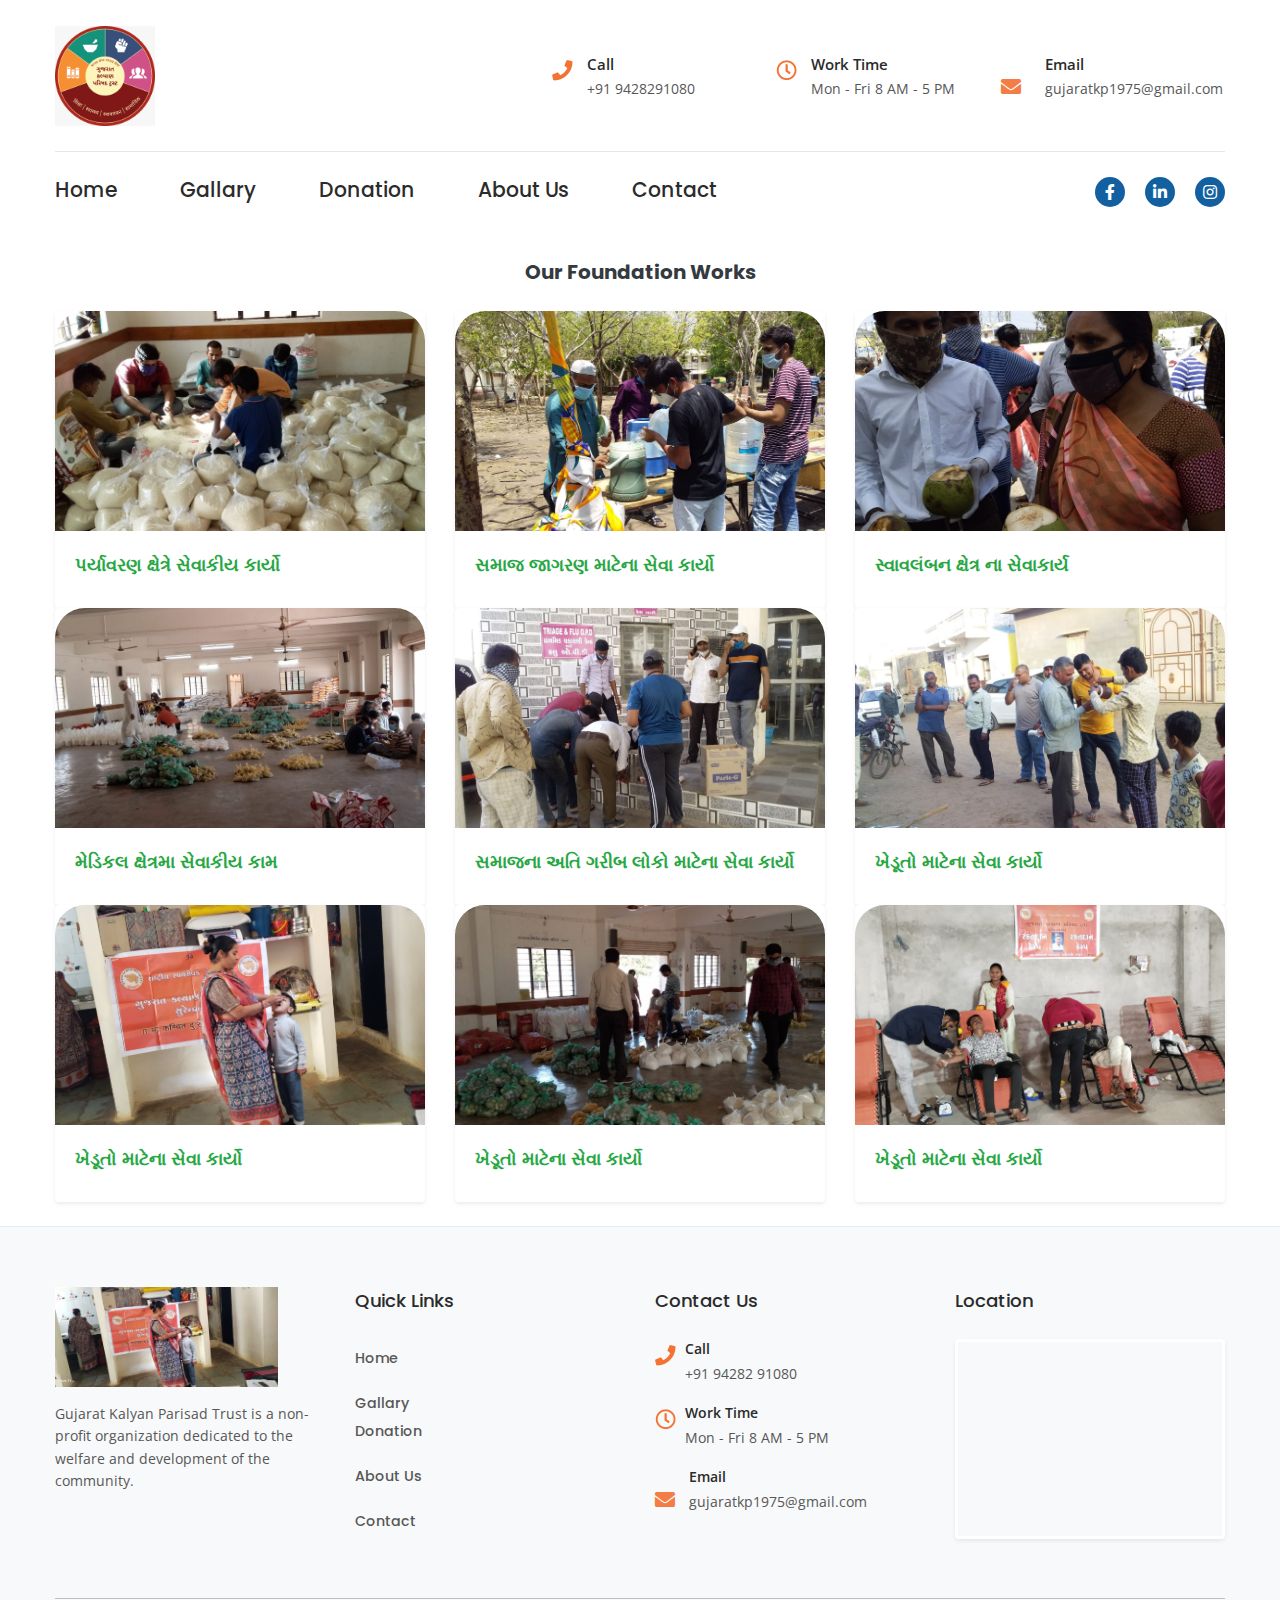
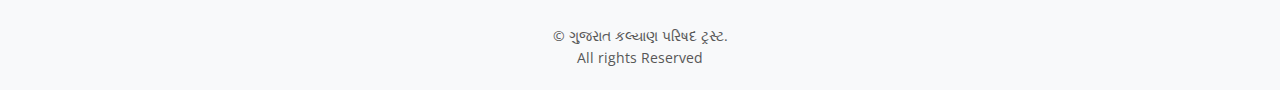
<file: our-works.html>
<!DOCTYPE html>
<html lang="en">
<head>
	<meta charset="UTF-8">
	<title>GKP Trust </title>
	<meta name="viewport" content="width=device-width, initial-scale=1.0">
	<meta name="description" content="" />
	<meta name="theme-color" content="#F37D44">
	<meta name="author" content="rss">
	<meta name="keywords" content="" />
	<link rel="icon" href="[data-uri]">
	<link rel="stylesheet" href="assets/css/animate.css">
	<link rel="stylesheet" href="assets/css/bootstrap.min.css">
	<link rel="stylesheet" href="assets/css/font-awesome.min.css">
	<link rel="stylesheet" href="assets/css/main.css">
	<link rel="stylesheet" href="assets/css/responsive.css">

</head>


<body>

	<div class="wrapper">
		
		<div class="main-section">

			 <header>
        <div class="container">
            <div class="header-content d-flex flex-wrap align-items-center">
                <div class="logo">
                    <a href="index.html	">
                        <img src="src/img/GKPT_Logo1.jpeg"
                            alt="" style="height: 100px;">
                    </a>
                </div><!--logo end-->
                <ul class="contact-add d-flex flex-wrap">
                    <li>
                        <div class="contact-info">
                            <img src="assets/img/icon1.png" alt="">
                            <div class="contact-tt">
                                <h4>Call</h4>
                                <span><a href="tel:+919428291080" style="color: inherit; text-decoration: none;">+91
                                        9428291080</a></span>
                            </div>
                        </div><!--contact-info end-->
                    </li>
                    <li>
                        <div class="contact-info">
                            <img src="assets/img/icon2.png" alt="">
                            <div class="contact-tt">
                                <h4>Work Time</h4>
                                <span>Mon - Fri 8 AM - 5 PM</span>
                            </div>
                        </div><!--contact-info end-->
                    </li>
                    <li>
                        <div class="contact-info">
                            <i class="fas fa-envelope" style="color: #F37D44; font-size: 20px; margin-right: 10px;"></i>
                            <div class="contact-tt">
                                <h4>Email</h4>
                                <span><a href="mailto:gujaratkp1975@gmail.com">gujaratkp1975@gmail.com</a></span>
                            </div>
                        </div><!--contact-info end-->
                    </li>
                </ul><!--contact-information end-->
                <div class="menu-btn">
                    <a href="#">
                        <span class="bar1"></span>
                        <span class="bar2"></span>
                        <span class="bar3"></span>
                    </a>
                </div><!--menu-btn end-->
            </div><!--header-content end-->

            <div class="navigation-bar d-flex flex-wrap align-items-center">
                <nav>
                    <ul>
                        <li><a href="index.html">Home</a></li>
                        <li><a href="our-works.html">Gallary</a></li>
                        <li><a href="donate.html">Donation</a></li>
                        <li><a href="about.html">About Us</a></li>
                        <li><a href="contact.html">Contact</a></li>
                    </ul>
                </nav><!-- nav end -->

                <ul class="social-links ml-auto">
                    <li><a href="#"><i class="fab fa-facebook-f"></i></a></li>
                    <li><a href="#"><i class="fab fa-linkedin-in"></i></a></li>
                    <li><a href="#"><i class="fab fa-instagram"></i></a></li>
                </ul>
            </div><!-- navigation-bar end -->
        </div>
    </header><!-- header end -->

    <div class="responsive-menu">
        <ul>
            <li><a href="index.html">Home</a></li>
            <li><a href="about.html">About Us</a>
            <li><a href="our-works.html">Gallary</a></li>
            </li>
            <li><a href="donate.html">Donation</a></li>
            <li><a href="contact.html">Contact</a></li>
        </ul>
    </div><!-- responsive-menu end -->

 <div class="container py-4">
            <h2 class="text-center mb-4 text-dark fw-bold" style='font-weight:bold;font-size: 20px'>Our Foundation Works</h2>
            <div class="row g-4">
                <!-- Tree Plantation Example -->
                <div class="col-md-6 col-lg-4">
                    <div class="card h-100 shadow-sm border-0">
                        <img src="src/img/Gallary-1.jpeg" class="card-img-top" alt="Tree Plantation" style="height:220px;object-fit:cover;">
                        <div class="card-body">
                            <h5 class="card-title text-success">પર્યાવરણ ક્ષેત્રે સેવાકીય કાર્યો</h5>
                        </div>
                    </div>
                </div>
                <!-- Social Awareness -->
                <div class="col-md-6 col-lg-4">
                    <div class="card h-100 shadow-sm border-0">
                        <img src="src/img/Gallary-2.jpeg" class="card-img-top" alt="Social Awareness" style="height:220px;object-fit:cover;">
                        <div class="card-body">
                            <h5 class="card-title text-success">સમાજ જાગરણ માટેના સેવા કાર્યો</h5>
                        </div>
                    </div>
                </div>
                <!-- Self Reliance -->
                <div class="col-md-6 col-lg-4">
                    <div class="card h-100 shadow-sm border-0">
                        <img src="src/img/Gallary-3.jpeg" class="card-img-top" alt="Self Reliance" style="height:220px;object-fit:cover;">
                        <div class="card-body">
                            <h5 class="card-title text-success">સ્વાવલંબન ક્ષેત્ર ના સેવાકાર્ય</h5>
                        </div>
                    </div>
                </div>
                <!-- Medical Services -->
                <div class="col-md-6 col-lg-4">
                    <div class="card h-100 shadow-sm border-0">
                        <img src="src/img/Gallary-4.jpeg" class="card-img-top" alt="Medical Services" style="height:220px;object-fit:cover;">
                        <div class="card-body">
                            <h5 class="card-title text-success">મેડિકલ ક્ષેત્રમા સેવાકીય કામ</h5>
                        </div>
                    </div>
                </div>
                <!-- Poor Support -->
                <div class="col-md-6 col-lg-4">
                    <div class="card h-100 shadow-sm border-0">
                        <img src="src/img/Gallary-5.jpeg" class="card-img-top" alt="Poor Support" style="height:220px;object-fit:cover;">
                        <div class="card-body">
                            <h5 class="card-title text-success">સમાજના અતિ ગરીબ લોકો માટેના સેવા કાર્યો</h5>
                        </div>
                    </div>
                </div>
                <!-- Farmers -->
                <div class="col-md-6 col-lg-4">
                    <div class="card h-100 shadow-sm border-0">
                        <img src="src/img/Gallary-6.jpeg" class="card-img-top" alt="Farmers" style="height:220px;object-fit:cover;">
                        <div class="card-body">
                            <h5 class="card-title text-success">ખેડૂતો માટેના સેવા કાર્યો</h5>
                        </div>
                    </div>
                </div>
                <div class="col-md-6 col-lg-4">
                    <div class="card h-100 shadow-sm border-0">
                        <img src="src/img/Gallary-7.jpeg" class="card-img-top" alt="Farmers" style="height:220px;object-fit:cover;">
                        <div class="card-body">
                            <h5 class="card-title text-success">ખેડૂતો માટેના સેવા કાર્યો</h5>
                        </div>
                    </div>
                </div>
                <div class="col-md-6 col-lg-4">
                    <div class="card h-100 shadow-sm border-0">
                        <img src="src/img/Gallary-8.jpeg" class="card-img-top" alt="Farmers" style="height:220px;object-fit:cover;">
                        <div class="card-body">
                            <h5 class="card-title text-success">ખેડૂતો માટેના સેવા કાર્યો</h5>
                        </div>
                    </div>
                </div>
                <div class="col-md-6 col-lg-4">
                    <div class="card h-100 shadow-sm border-0">
                        <img src="src/img/Gallary-9.jpeg" class="card-img-top" alt="Farmers" style="height:220px;object-fit:cover;">
                        <div class="card-body">
                            <h5 class="card-title text-success">ખેડૂતો માટેના સેવા કાર્યો</h5>
                        </div>
                    </div>
                </div>               
            </div>
        </div>

	<footer>
    <div class="container">
        <div class="top-footer">
            <div class="row">
                <div class="col-lg-3 col-md-6 col-sm-6">
                    <div class="widget widget-about">
                        <a href="index.html">
                            <img class="mb-3"
                                src="src/img/Gallary-7.jpeg"
                                alt="" style="height: 100px;">
                        </a>
                        <section>
                            <p>
                                Gujarat Kalyan Parisad Trust is a non-profit organization dedicated to the welfare and
                                development of the community.
                            </p>
                        </section>

                    </div>
                </div>
                <div class="col-lg-3 col-md-6 col-sm-6">
                    <div class="widget widget-links">
                        <h3 class="widget-title">Quick Links</h3>
                        <ul>
                            <li><a href="index.html" class="mt-4">Home</a></li>
                            <li><a href="our-works.html" class="mt-4">Gallary</a></li>
                            <li><a href="donate.html">Donation</a></li>
                            <li><a href="about.html" class="mt-4">About Us </a></li>
                            <li><a href="contact.html" class="mt-4">Contact</a></li>
                        </ul>
                    </div><!--widget-links end-->
                </div>
                <div class="col-lg-3 col-md-6 col-sm-6">
                    <div class="widget widget-contact">
                        <h3 class="widget-title">Contact Us</h3>
                        <ul class="contact-add">
                            <li>
                                <div class="contact-info">
                                    <img src="assets/img/icon1.png" alt="">
                                    <div class="contact-tt">
                                        <h4>Call</h4>
                                        <span><a href="tel:+919428291080"
                                                style="color: inherit; text-decoration: none;">+91 94282
                                                91080</a></span>
                                    </div>
                                </div><!--contact-info end-->
                            </li>
                            <li>
                                <div class="contact-info">
                                    <img src="assets/img/icon2.png" alt="">
                                    <div class="contact-tt">
                                        <h4>Work Time</h4>
                                        <span>Mon - Fri 8 AM - 5 PM</span>
                                    </div>
                                </div><!--contact-info end-->
                            </li>
                            <li>
                                <div class="contact-info">
                                    <i class="fas fa-envelope"
                                        style="color: #F37D44; font-size: 20px; margin-right: 10px;"></i>
                                    <div class="contact-tt">
                                        <h4>Email</h4>
                                        <span><a
                                                href="mailto:gujaratkp1975@gmail.com">gujaratkp1975@gmail.com</a></span>
                                    </div>
                                </div><!--contact-info end-->
                            </li>
                        </ul>
                    </div><!--widget-contact end-->
                </div>
                <div class="col-lg-3 col-md-6 col-sm-6">
                    <div class="widget widget-iframe">
                        <h3 class="widget-title">Location</h3>
                        <div class="map-container rounded shadow-sm">
                            <iframe
                                src="https://www.google.com/maps/embed?pb=!1m18!1m12!1m3!1d58882.21228627016!2d71.60528170928332!3d22.7231016002239!2m3!1f0!2f0!3f0!3m2!1i1024!2i768!4f13.1!3m3!1m2!1s0x395940dfdc9f82af%3A0xa4b2578b8bf73d43!2sSurendranagar%2C%20Gujarat!5e0!3m2!1sen!2sin!4v1750415753483!5m2!1sen!2sin"></iframe>
                        </div>
                    </div><!--widget-iframe end-->
                </div>
            </div>
        </div><!--top-footer end-->
        <div class="bottom-footer">
            <div class="row align-items-center">
                <div class="col-12 text-center">
                    <p class="copyright-text">© ગુજરાત કલ્યાણ પરિષદ ટ્રસ્ટ. <br>All rights Reserved</p>
                </div>
            </div>
        </div><!--bottom-footer end-->
    </div>
    </footer><!--footer end-->
	</div>



<script src="assets/js/jquery.js"></script>
<script src="assets/js/bootstrap.min.js"></script>
<script src="assets/js/isotope.js"></script>
<script src="assets/js/html5lightbox.js"></script>
<script src="assets/js/slick.min.js"></script>
<script src="assets/js/tweenMax.js"></script>
<script src="assets/js/wow.min.js"></script>
<script src="assets/js/scripts.js"></script>


</body>

</html>
</file>
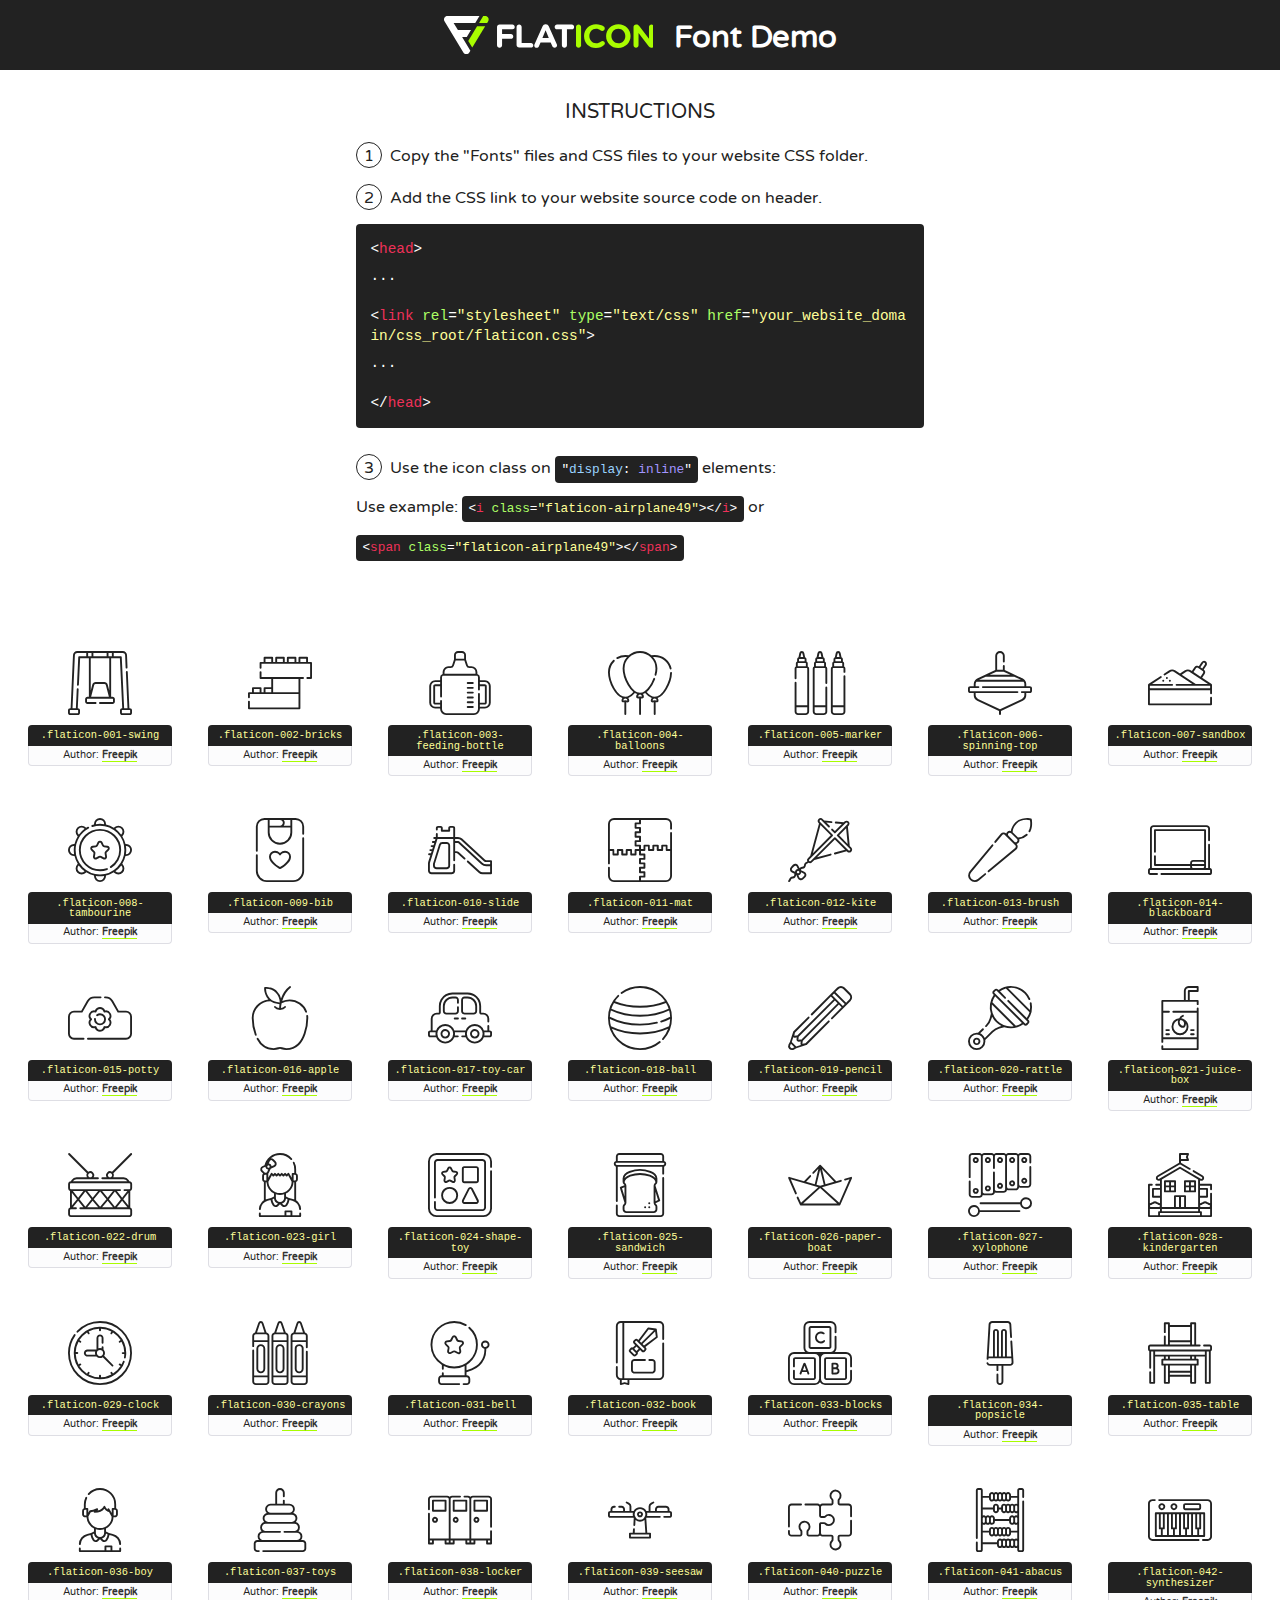
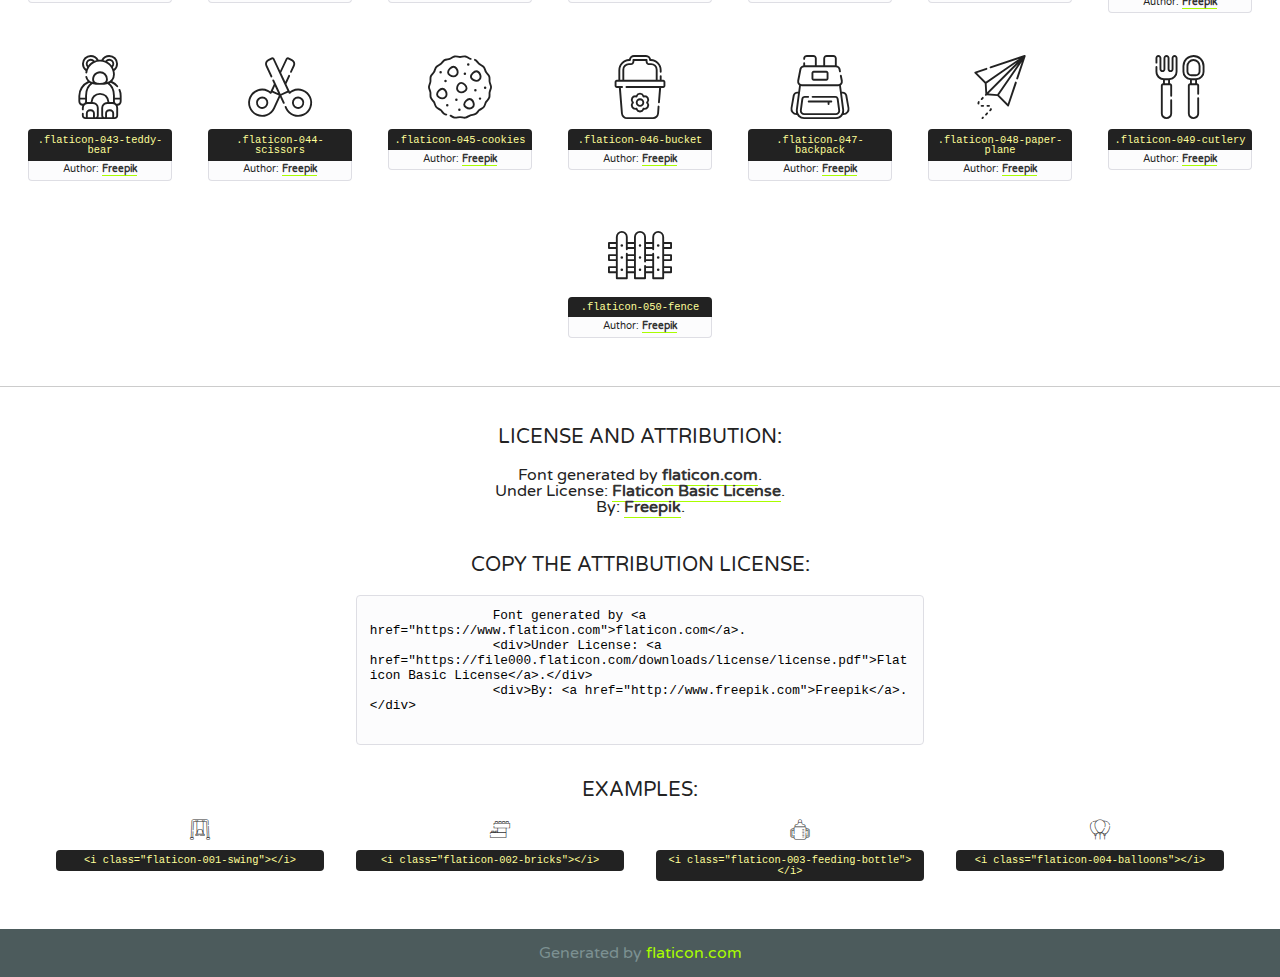
<file: lib/flaticon/font/flaticon.html>
<!DOCTYPE html>
<!--
  Flaticon icon font: Flaticon
  Creation date: 11/06/2020 07:22
-->
<html>
    <!DOCTYPE html>

    <head>
        <title>Flaticon WebFont</title>
        <link href="http://fonts.googleapis.com/css?family=Varela+Round" rel="stylesheet" type="text/css" />
        <link rel="stylesheet" type="text/css" href="flaticon.css">
        <meta charset="UTF-8">
        <style>
            html, body, div, span, applet, object, iframe,
            h1, h2, h3, h4, h5, h6, p, blockquote, pre,
            a, abbr, acronym, address, big, cite, code,
            del, dfn, em, img, ins, kbd, q, s, samp,
            small, strike, strong, sub, sup, tt, var,
            b, u, i, center,
            dl, dt, dd, ol, ul, li,
            fieldset, form, label, legend,
            table, caption, tbody, tfoot, thead, tr, th, td,
            article, aside, canvas, details, embed,
            figure, figcaption, footer, header, hgroup,
            menu, nav, output, ruby, section, summary,
            time, mark, audio, video {
                margin: 0;
                padding: 0;
                border: 0;
                font-size: 100%;
                font: inherit;
                vertical-align: baseline;
            }
            /* HTML5 display-role reset for older browsers */
            article, aside, details, figcaption, figure,
            footer, header, hgroup, menu, nav, section {
                display: block;
            }
            body {
                line-height: 1;
            }
            ol, ul {
                list-style: none;
            }
            blockquote, q {
                quotes: none;
            }
            blockquote:before, blockquote:after,
            q:before, q:after {
                content: '';
                content: none;
            }
            table {
                border-collapse: collapse;
                border-spacing: 0;
            }
            body {
                font-family: 'Varela Round', Helvetica, Arial, sans-serif;
                font-size: 16px;
                color: #222;
            }
            a {
                color: #333;
                border-bottom: 1px solid #a9fd00;
                font-weight: bold;
                text-decoration: none;
            }
            * {
                -moz-box-sizing: border-box;
                -webkit-box-sizing: border-box;
                box-sizing: border-box;
                margin: 0;
                padding: 0;
            }
            [class^="flaticon-"]:before, [class*=" flaticon-"]:before, [class^="flaticon-"]:after, [class*=" flaticon-"]:after {
                font-family: Flaticon;
                font-size: 30px;
                font-style: normal;
                margin-left: 20px;
                color: #333;
            }
            .wrapper {
                max-width: 600px;
                margin: auto;
                padding: 0 1em;
            }
            .title {
                font-size: 1.25em;
                text-align: center;
                margin-bottom: 1em;
                text-transform: uppercase;
            }
            header {
                text-align: center;
                background-color: #222;
                color: #fff;
                padding: 1em;
            }
            header .logo {
                width: 210px;
                height: 38px;
                display: inline-block;
                vertical-align: middle;
                margin-right: 1em;
                border: none;
            }
            header strong {
                font-size: 1.95em;
                font-weight: bold;
                vertical-align: middle;
                margin-top: 5px;
                display: inline-block;
            }
            .demo {
                margin: 2em auto;
                line-height: 1.25em;
            }
            .demo ul li {
                margin-bottom: 1em;
            }
            .demo ul li .num {
                color: #222;
                border-radius: 20px;
                display: inline-block;
                width: 26px;
                padding: 3px;
                height: 26px;
                text-align: center;
                margin-right: 0.5em;
                border: 1px solid #222;
            }
            .demo ul li code {
                background-color: #222;
                border-radius: 4px;
                padding: 0.25em 0.5em;
                display: inline-block;
                color: #fff;
                font-family: Consolas,Monaco,Lucida Console,Liberation Mono,DejaVu Sans Mono,Bitstream Vera Sans Mono,Courier New, monospace;
                font-weight: lighter;
                margin-top: 1em;
                font-size: 0.8em;
                word-break: break-all;
            }
            .demo ul li code.big {
                padding: 1em;
                font-size: 0.9em;
            }
            .demo ul li code .red {
                color: #EF3159;
            }
            .demo ul li code .green {
                color: #ACFF65;
            }
            .demo ul li code .yellow {
                color: #FFFF99;
            }
            .demo ul li code .blue {
                color: #99D3FF;
            }
            .demo ul li code .purple {
                color: #A295FF;
            }
            .demo ul li code .dots {
                margin-top: 0.5em;
                display: block;
            }
            #glyphs {
                border-bottom: 1px solid #ccc;
                padding: 2em 0;
                text-align: center;
            }
            .glyph {
                display: inline-block;
                width: 9em;
                margin: 1em;
                text-align: center;
                vertical-align: top;
                background: #FFF;
            }
            .glyph .glyph-icon {
                padding: 10px;
                display: block;
                font-family:"Flaticon";
                font-size: 64px;
                line-height: 1;
            }
            .glyph .glyph-icon:before {
                font-size: 64px;
                color: #222;
                margin-left: 0;
            }
            .class-name {
                font-size: 0.65em;
                background-color: #222;
                color: #fff;
                border-radius: 4px 4px 0 0;
                padding: 0.5em;
                color: #FFFF99;
                font-family: Consolas,Monaco,Lucida Console,Liberation Mono,DejaVu Sans Mono,Bitstream Vera Sans Mono,Courier New, monospace;
            }
            .author-name {
                font-size: 0.6em;
                background-color: #fcfcfd;
                border: 1px solid #DEDEE4;
                border-top: 0;
                border-radius: 0 0 4px 4px;
                padding: 0.5em;
            }
            .class-name:last-child {
                font-size: 10px;
                color:#888;
            }
            .class-name:last-child a {
                font-size: 10px;
                color:#555;
            }
            .class-name:last-child a:hover {
                color:#a9fd00;
            }
            .glyph > input {
                display: block;
                width: 100px;
                margin: 5px auto;
                text-align: center;
                font-size: 12px;
                cursor: text;
            }
            .glyph > input.icon-input {
                font-family:"Flaticon";
                font-size: 16px;
                margin-bottom: 10px;
            }
            .attribution .title {
                margin-top: 2em;
            }
            .attribution textarea {
                background-color: #fcfcfd;
                padding: 1em;
                border: none;
                box-shadow: none;
                border: 1px solid #DEDEE4;
                border-radius: 4px;
                resize: none;
                width: 100%;
                height: 150px;
                font-size: 0.8em;
                font-family: Consolas,Monaco,Lucida Console,Liberation Mono,DejaVu Sans Mono,Bitstream Vera Sans Mono,Courier New, monospace;
                -webkit-appearance: none;
            }
            .iconsuse {
                margin: 2em auto;
                text-align: center;
                max-width: 1200px;
            }
            .iconsuse:after {
                content: '';
                display: table;
                clear: both;
            }
            .iconsuse .image {
                float: left;
                width: 25%;
                padding: 0 1em;
            }
            .iconsuse .image p {
                margin-bottom: 1em;
            }
            .iconsuse .image span {
                display: block;
                font-size: 0.65em;
                background-color: #222;
                color: #fff;
                border-radius: 4px;
                padding: 0.5em;
                color: #FFFF99;
                margin-top: 1em;
                font-family: Consolas,Monaco,Lucida Console,Liberation Mono,DejaVu Sans Mono,Bitstream Vera Sans Mono,Courier New, monospace;
            }
            #footer {
                text-align: center;
                background-color: #4C5B5C;
                color: #7c9192;
                padding: 1em;
            }
            #footer a {
                border: none;
                color: #a9fd00;
                font-weight: normal;
            }
            @media (max-width: 960px) {
                .iconsuse .image {
                    width: 50%;
                }
            }
            @media (max-width: 560px) {
                .iconsuse .image {
                    width: 100%;
                }
            }
            .attrDiv {

            }
        </style>
        <link rel="stylesheet" href="flaticon.css">
    </head>

    <body class="characters-off">
        <header>
            <a href="https://www.flaticon.com" target="_blank" class="logo">
                <svg version="1.1" xmlns="http://www.w3.org/2000/svg" xmlns:xlink="http://www.w3.org/1999/xlink" xmlns:a="http://ns.adobe.com/AdobeSVGViewerExtensions/3.0/" viewBox="0 0 560.875 102.036" enable-background="new 0 0 560.875 102.036" xml:space="preserve">
                        <defs>
                        </defs>
                        <g>
                            <g class="letters">
                                <path fill="#ffffff" d="M141.596,29.675c0-3.777,2.985-6.767,6.764-6.767h34.438c3.426,0,6.15,2.728,6.15,6.15
                                c0,3.43-2.724,6.149-6.15,6.149h-27.674v13.091h23.719c3.429,0,6.151,2.724,6.151,6.15c0,3.43-2.723,6.149-6.151,6.149h-23.719
                                v17.574c0,3.773-2.986,6.761-6.764,6.761c-3.779,0-6.764-2.989-6.764-6.761V29.675z"></path>
                                <path fill="#ffffff" d="M193.844,29.149c0-3.781,2.985-6.767,6.764-6.767c3.776,0,6.763,2.985,6.763,6.767v42.957h25.039
                                c3.426,0,6.149,2.726,6.149,6.153c0,3.425-2.723,6.15-6.149,6.15h-31.802c-3.779,0-6.764-2.986-6.764-6.768V29.149z"></path>
                                <path fill="#ffffff" d="M241.891,75.71l21.438-48.407c1.492-3.341,4.215-5.357,7.906-5.357h0.792
                                c3.686,0,6.323,2.017,7.815,5.357l21.439,48.407c0.436,0.967,0.701,1.845,0.701,2.723c0,3.602-2.809,6.501-6.414,6.501
                                c-3.161,0-5.269-1.845-6.499-4.655l-4.132-9.661h-27.059l-4.301,10.102c-1.144,2.631-3.426,4.214-6.237,4.214
                                c-3.517,0-6.24-2.81-6.24-6.325C241.1,77.64,241.451,76.677,241.891,75.71z M279.932,58.666l-8.521-20.297l-8.526,20.297H279.932
                                z"></path>
                                <path fill="#ffffff" d="M314.864,35.387H301.86c-3.429,0-6.239-2.813-6.239-6.238c0-3.429,2.811-6.24,6.239-6.24h39.533
                                c3.426,0,6.237,2.811,6.237,6.24c0,3.425-2.811,6.238-6.237,6.238h-13.001v42.785c0,3.773-2.99,6.761-6.764,6.761
                                c-3.779,0-6.764-2.989-6.764-6.761V35.387z"></path>
                                <path fill="#A9FD00" d="M352.615,29.149c0-3.781,2.985-6.767,6.767-6.767c3.774,0,6.761,2.985,6.761,6.767v49.024
                                c0,3.773-2.987,6.761-6.761,6.761c-3.781,0-6.767-2.989-6.767-6.761V29.149z"></path>
                                <path fill="#A9FD00" d="M374.132,53.836v-0.179c0-17.481,13.178-31.801,32.065-31.801c9.22,0,15.459,2.458,20.557,6.238
                                c1.402,1.054,2.637,2.985,2.637,5.357c0,3.692-2.985,6.59-6.681,6.59c-1.845,0-3.071-0.702-4.044-1.319
                                c-3.776-2.813-7.729-4.393-12.562-4.393c-10.364,0-17.831,8.611-17.831,19.154v0.173c0,10.542,7.291,19.329,17.831,19.329
                                c5.715,0,9.492-1.756,13.359-4.834c1.049-0.874,2.458-1.491,4.039-1.491c3.429,0,6.325,2.813,6.325,6.236
                                c0,2.106-1.056,3.78-2.282,4.834c-5.539,4.834-12.036,7.733-21.878,7.733C387.572,85.464,374.132,71.493,374.132,53.836z"></path>
                                <path fill="#A9FD00" d="M433.009,53.836v-0.179c0-17.481,13.79-31.801,32.766-31.801c18.981,0,32.592,14.143,32.592,31.628v0.173
                                c0,17.483-13.785,31.807-32.769,31.807C446.625,85.464,433.009,71.32,433.009,53.836z M484.224,53.836v-0.179
                                c0-10.539-7.725-19.326-18.626-19.326c-10.893,0-18.449,8.611-18.449,19.154v0.173c0,10.542,7.73,19.329,18.626,19.329
                                C476.676,72.986,484.224,64.378,484.224,53.836z"></path>
                                <path fill="#A9FD00" d="M506.233,29.321c0-3.774,2.99-6.763,6.767-6.763h1.401c3.252,0,5.183,1.583,7.029,3.953l26.093,34.265
                                V29.059c0-3.692,2.99-6.677,6.681-6.677c3.683,0,6.671,2.985,6.671,6.677v48.934c0,3.78-2.987,6.765-6.764,6.765h-0.436
                                c-3.257,0-5.188-1.581-7.034-3.953l-27.056-35.492v32.944c0,3.687-2.985,6.676-6.678,6.676c-3.683,0-6.673-2.989-6.673-6.676
                                V29.321z"></path>
                            </g>
                            <g class="insignia">
                                <path fill="#ffffff" d="M48.372,56.137h12.517l11.156-18.537H37.186L25.688,18.539h57.825L94.668,0H9.271
                                C5.925,0,2.842,1.801,1.198,4.716c-1.644,2.907-1.593,6.482,0.134,9.343l50.38,83.501c1.678,2.781,4.689,4.476,7.938,4.476
                                c3.246,0,6.257-1.695,7.935-4.476l2.898-4.804L48.372,56.137z"></path>
                                <g class="i">
                                    <path fill="#A9FD00" d="M93.575,18.539h0.031v0.004l21.652,0.004l2.705-4.488c1.727-2.861,1.778-6.436,0.133-9.343
                                    C116.454,1.801,113.371,0,110.026,0h-5.294L93.575,18.539z"></path>
                                    <polygon fill="#A9FD00" points="88.291,27.356 64.725,66.486 75.519,84.404 109.942,27.356"></polygon>
                                </g>
                            </g>
                        </g>
                    </svg>
            </a>
            <strong>Font Demo</strong>
        </header>

        <section class="demo wrapper">
            <p class="title">Instructions</p>
            <ul>
                <li>
                    <span class="num">1</span>Copy the "Fonts" files and CSS files to your website CSS folder.
                </li>
                <li>
                    <span class="num">2</span>Add the CSS link to your website source code on header.
                    <code class="big">
                        &lt;<span class="red">head</span>&gt;
                        <br/><span class="dots">...</span>
                        <br/>&lt;<span class="red">link</span> <span class="green">rel</span>=<span class="yellow">"stylesheet"</span> <span class="green">type</span>=<span class="yellow">"text/css"</span> <span class="green">href</span>=<span class="yellow">"your_website_domain/css_root/flaticon.css"</span>&gt;
                        <br/><span class="dots">...</span>
                        <br/>&lt;/<span class="red">head</span>&gt;
                    </code>
                </li>

                <li>
                    <p>
                        <span class="num">3</span>Use the icon class on <code>"<span class="blue">display</span>:<span class="purple"> inline</span>"</code> elements:
                        <br />
                        Use example:
                        <code>
                            &lt;<span class="red">i</span> <span class="green">class</span>=<span class="yellow">&quot;flaticon-airplane49&quot;</span>&gt;&lt;/<span class="red">i</span>&gt;
                        </code> or
                        <code>&lt;<span class="red">span</span> <span class="green">class</span>=<span class="yellow">&quot;flaticon-airplane49&quot;</span>&gt;&lt;/<span class="red">span</span>&gt;</code>
                    </p>
                </li>
            </ul>
        </section>

        <section id="glyphs">
            
            <div class="glyph"><div class="glyph-icon flaticon-001-swing"></div>
                <div class="class-name">.flaticon-001-swing</div>
                <div class="author-name">Author: <a href="http://www.freepik.com" title="Freepik">Freepik</a> </div>
            </div>
            
            <div class="glyph"><div class="glyph-icon flaticon-002-bricks"></div>
                <div class="class-name">.flaticon-002-bricks</div>
                <div class="author-name">Author: <a href="http://www.freepik.com" title="Freepik">Freepik</a> </div>
            </div>
            
            <div class="glyph"><div class="glyph-icon flaticon-003-feeding-bottle"></div>
                <div class="class-name">.flaticon-003-feeding-bottle</div>
                <div class="author-name">Author: <a href="http://www.freepik.com" title="Freepik">Freepik</a> </div>
            </div>
            
            <div class="glyph"><div class="glyph-icon flaticon-004-balloons"></div>
                <div class="class-name">.flaticon-004-balloons</div>
                <div class="author-name">Author: <a href="http://www.freepik.com" title="Freepik">Freepik</a> </div>
            </div>
            
            <div class="glyph"><div class="glyph-icon flaticon-005-marker"></div>
                <div class="class-name">.flaticon-005-marker</div>
                <div class="author-name">Author: <a href="http://www.freepik.com" title="Freepik">Freepik</a> </div>
            </div>
            
            <div class="glyph"><div class="glyph-icon flaticon-006-spinning-top"></div>
                <div class="class-name">.flaticon-006-spinning-top</div>
                <div class="author-name">Author: <a href="http://www.freepik.com" title="Freepik">Freepik</a> </div>
            </div>
            
            <div class="glyph"><div class="glyph-icon flaticon-007-sandbox"></div>
                <div class="class-name">.flaticon-007-sandbox</div>
                <div class="author-name">Author: <a href="http://www.freepik.com" title="Freepik">Freepik</a> </div>
            </div>
            
            <div class="glyph"><div class="glyph-icon flaticon-008-tambourine"></div>
                <div class="class-name">.flaticon-008-tambourine</div>
                <div class="author-name">Author: <a href="http://www.freepik.com" title="Freepik">Freepik</a> </div>
            </div>
            
            <div class="glyph"><div class="glyph-icon flaticon-009-bib"></div>
                <div class="class-name">.flaticon-009-bib</div>
                <div class="author-name">Author: <a href="http://www.freepik.com" title="Freepik">Freepik</a> </div>
            </div>
            
            <div class="glyph"><div class="glyph-icon flaticon-010-slide"></div>
                <div class="class-name">.flaticon-010-slide</div>
                <div class="author-name">Author: <a href="http://www.freepik.com" title="Freepik">Freepik</a> </div>
            </div>
            
            <div class="glyph"><div class="glyph-icon flaticon-011-mat"></div>
                <div class="class-name">.flaticon-011-mat</div>
                <div class="author-name">Author: <a href="http://www.freepik.com" title="Freepik">Freepik</a> </div>
            </div>
            
            <div class="glyph"><div class="glyph-icon flaticon-012-kite"></div>
                <div class="class-name">.flaticon-012-kite</div>
                <div class="author-name">Author: <a href="http://www.freepik.com" title="Freepik">Freepik</a> </div>
            </div>
            
            <div class="glyph"><div class="glyph-icon flaticon-013-brush"></div>
                <div class="class-name">.flaticon-013-brush</div>
                <div class="author-name">Author: <a href="http://www.freepik.com" title="Freepik">Freepik</a> </div>
            </div>
            
            <div class="glyph"><div class="glyph-icon flaticon-014-blackboard"></div>
                <div class="class-name">.flaticon-014-blackboard</div>
                <div class="author-name">Author: <a href="http://www.freepik.com" title="Freepik">Freepik</a> </div>
            </div>
            
            <div class="glyph"><div class="glyph-icon flaticon-015-potty"></div>
                <div class="class-name">.flaticon-015-potty</div>
                <div class="author-name">Author: <a href="http://www.freepik.com" title="Freepik">Freepik</a> </div>
            </div>
            
            <div class="glyph"><div class="glyph-icon flaticon-016-apple"></div>
                <div class="class-name">.flaticon-016-apple</div>
                <div class="author-name">Author: <a href="http://www.freepik.com" title="Freepik">Freepik</a> </div>
            </div>
            
            <div class="glyph"><div class="glyph-icon flaticon-017-toy-car"></div>
                <div class="class-name">.flaticon-017-toy-car</div>
                <div class="author-name">Author: <a href="http://www.freepik.com" title="Freepik">Freepik</a> </div>
            </div>
            
            <div class="glyph"><div class="glyph-icon flaticon-018-ball"></div>
                <div class="class-name">.flaticon-018-ball</div>
                <div class="author-name">Author: <a href="http://www.freepik.com" title="Freepik">Freepik</a> </div>
            </div>
            
            <div class="glyph"><div class="glyph-icon flaticon-019-pencil"></div>
                <div class="class-name">.flaticon-019-pencil</div>
                <div class="author-name">Author: <a href="http://www.freepik.com" title="Freepik">Freepik</a> </div>
            </div>
            
            <div class="glyph"><div class="glyph-icon flaticon-020-rattle"></div>
                <div class="class-name">.flaticon-020-rattle</div>
                <div class="author-name">Author: <a href="http://www.freepik.com" title="Freepik">Freepik</a> </div>
            </div>
            
            <div class="glyph"><div class="glyph-icon flaticon-021-juice-box"></div>
                <div class="class-name">.flaticon-021-juice-box</div>
                <div class="author-name">Author: <a href="http://www.freepik.com" title="Freepik">Freepik</a> </div>
            </div>
            
            <div class="glyph"><div class="glyph-icon flaticon-022-drum"></div>
                <div class="class-name">.flaticon-022-drum</div>
                <div class="author-name">Author: <a href="http://www.freepik.com" title="Freepik">Freepik</a> </div>
            </div>
            
            <div class="glyph"><div class="glyph-icon flaticon-023-girl"></div>
                <div class="class-name">.flaticon-023-girl</div>
                <div class="author-name">Author: <a href="http://www.freepik.com" title="Freepik">Freepik</a> </div>
            </div>
            
            <div class="glyph"><div class="glyph-icon flaticon-024-shape-toy"></div>
                <div class="class-name">.flaticon-024-shape-toy</div>
                <div class="author-name">Author: <a href="http://www.freepik.com" title="Freepik">Freepik</a> </div>
            </div>
            
            <div class="glyph"><div class="glyph-icon flaticon-025-sandwich"></div>
                <div class="class-name">.flaticon-025-sandwich</div>
                <div class="author-name">Author: <a href="http://www.freepik.com" title="Freepik">Freepik</a> </div>
            </div>
            
            <div class="glyph"><div class="glyph-icon flaticon-026-paper-boat"></div>
                <div class="class-name">.flaticon-026-paper-boat</div>
                <div class="author-name">Author: <a href="http://www.freepik.com" title="Freepik">Freepik</a> </div>
            </div>
            
            <div class="glyph"><div class="glyph-icon flaticon-027-xylophone"></div>
                <div class="class-name">.flaticon-027-xylophone</div>
                <div class="author-name">Author: <a href="http://www.freepik.com" title="Freepik">Freepik</a> </div>
            </div>
            
            <div class="glyph"><div class="glyph-icon flaticon-028-kindergarten"></div>
                <div class="class-name">.flaticon-028-kindergarten</div>
                <div class="author-name">Author: <a href="http://www.freepik.com" title="Freepik">Freepik</a> </div>
            </div>
            
            <div class="glyph"><div class="glyph-icon flaticon-029-clock"></div>
                <div class="class-name">.flaticon-029-clock</div>
                <div class="author-name">Author: <a href="http://www.freepik.com" title="Freepik">Freepik</a> </div>
            </div>
            
            <div class="glyph"><div class="glyph-icon flaticon-030-crayons"></div>
                <div class="class-name">.flaticon-030-crayons</div>
                <div class="author-name">Author: <a href="http://www.freepik.com" title="Freepik">Freepik</a> </div>
            </div>
            
            <div class="glyph"><div class="glyph-icon flaticon-031-bell"></div>
                <div class="class-name">.flaticon-031-bell</div>
                <div class="author-name">Author: <a href="http://www.freepik.com" title="Freepik">Freepik</a> </div>
            </div>
            
            <div class="glyph"><div class="glyph-icon flaticon-032-book"></div>
                <div class="class-name">.flaticon-032-book</div>
                <div class="author-name">Author: <a href="http://www.freepik.com" title="Freepik">Freepik</a> </div>
            </div>
            
            <div class="glyph"><div class="glyph-icon flaticon-033-blocks"></div>
                <div class="class-name">.flaticon-033-blocks</div>
                <div class="author-name">Author: <a href="http://www.freepik.com" title="Freepik">Freepik</a> </div>
            </div>
            
            <div class="glyph"><div class="glyph-icon flaticon-034-popsicle"></div>
                <div class="class-name">.flaticon-034-popsicle</div>
                <div class="author-name">Author: <a href="http://www.freepik.com" title="Freepik">Freepik</a> </div>
            </div>
            
            <div class="glyph"><div class="glyph-icon flaticon-035-table"></div>
                <div class="class-name">.flaticon-035-table</div>
                <div class="author-name">Author: <a href="http://www.freepik.com" title="Freepik">Freepik</a> </div>
            </div>
            
            <div class="glyph"><div class="glyph-icon flaticon-036-boy"></div>
                <div class="class-name">.flaticon-036-boy</div>
                <div class="author-name">Author: <a href="http://www.freepik.com" title="Freepik">Freepik</a> </div>
            </div>
            
            <div class="glyph"><div class="glyph-icon flaticon-037-toys"></div>
                <div class="class-name">.flaticon-037-toys</div>
                <div class="author-name">Author: <a href="http://www.freepik.com" title="Freepik">Freepik</a> </div>
            </div>
            
            <div class="glyph"><div class="glyph-icon flaticon-038-locker"></div>
                <div class="class-name">.flaticon-038-locker</div>
                <div class="author-name">Author: <a href="http://www.freepik.com" title="Freepik">Freepik</a> </div>
            </div>
            
            <div class="glyph"><div class="glyph-icon flaticon-039-seesaw"></div>
                <div class="class-name">.flaticon-039-seesaw</div>
                <div class="author-name">Author: <a href="http://www.freepik.com" title="Freepik">Freepik</a> </div>
            </div>
            
            <div class="glyph"><div class="glyph-icon flaticon-040-puzzle"></div>
                <div class="class-name">.flaticon-040-puzzle</div>
                <div class="author-name">Author: <a href="http://www.freepik.com" title="Freepik">Freepik</a> </div>
            </div>
            
            <div class="glyph"><div class="glyph-icon flaticon-041-abacus"></div>
                <div class="class-name">.flaticon-041-abacus</div>
                <div class="author-name">Author: <a href="http://www.freepik.com" title="Freepik">Freepik</a> </div>
            </div>
            
            <div class="glyph"><div class="glyph-icon flaticon-042-synthesizer"></div>
                <div class="class-name">.flaticon-042-synthesizer</div>
                <div class="author-name">Author: <a href="http://www.freepik.com" title="Freepik">Freepik</a> </div>
            </div>
            
            <div class="glyph"><div class="glyph-icon flaticon-043-teddy-bear"></div>
                <div class="class-name">.flaticon-043-teddy-bear</div>
                <div class="author-name">Author: <a href="http://www.freepik.com" title="Freepik">Freepik</a> </div>
            </div>
            
            <div class="glyph"><div class="glyph-icon flaticon-044-scissors"></div>
                <div class="class-name">.flaticon-044-scissors</div>
                <div class="author-name">Author: <a href="http://www.freepik.com" title="Freepik">Freepik</a> </div>
            </div>
            
            <div class="glyph"><div class="glyph-icon flaticon-045-cookies"></div>
                <div class="class-name">.flaticon-045-cookies</div>
                <div class="author-name">Author: <a href="http://www.freepik.com" title="Freepik">Freepik</a> </div>
            </div>
            
            <div class="glyph"><div class="glyph-icon flaticon-046-bucket"></div>
                <div class="class-name">.flaticon-046-bucket</div>
                <div class="author-name">Author: <a href="http://www.freepik.com" title="Freepik">Freepik</a> </div>
            </div>
            
            <div class="glyph"><div class="glyph-icon flaticon-047-backpack"></div>
                <div class="class-name">.flaticon-047-backpack</div>
                <div class="author-name">Author: <a href="http://www.freepik.com" title="Freepik">Freepik</a> </div>
            </div>
            
            <div class="glyph"><div class="glyph-icon flaticon-048-paper-plane"></div>
                <div class="class-name">.flaticon-048-paper-plane</div>
                <div class="author-name">Author: <a href="http://www.freepik.com" title="Freepik">Freepik</a> </div>
            </div>
            
            <div class="glyph"><div class="glyph-icon flaticon-049-cutlery"></div>
                <div class="class-name">.flaticon-049-cutlery</div>
                <div class="author-name">Author: <a href="http://www.freepik.com" title="Freepik">Freepik</a> </div>
            </div>
            
            <div class="glyph"><div class="glyph-icon flaticon-050-fence"></div>
                <div class="class-name">.flaticon-050-fence</div>
                <div class="author-name">Author: <a href="http://www.freepik.com" title="Freepik">Freepik</a> </div>
            </div>
            
        </section>

        <section class="attribution wrapper"   style="text-align:center;">
            <div class="title">License and attribution:</div>
            <div class="attrDiv">Font generated by <a href="https://www.flaticon.com">flaticon.com</a>.</div>
            <div class="attrDiv">Under License: <a href="https://file000.flaticon.com/downloads/license/license.pdf">Flaticon Basic License</a>.</div>
            <div class="attrDiv">By: <a href="http://www.freepik.com">Freepik</a>.</div>

            <div class="title">Copy the Attribution License:</div>
            <textarea onclick="this.focus();this.select();">
                Font generated by &lt;a href=&quot;https://www.flaticon.com&quot;&gt;flaticon.com&lt;/a&gt;.
                <div>Under License: <a href="https://file000.flaticon.com/downloads/license/license.pdf">Flaticon Basic License</a>.</div>
                <div>By: <a href="http://www.freepik.com">Freepik</a>.</div>
            </textarea>
        </section>

        <section class="iconsuse">
            <div class="title">Examples:</div>
            
            <div class="image">
                <p>
                    <i class="glyph-icon flaticon-001-swing"></i>
                    <span>&lt;i class=&quot;flaticon-001-swing&quot;&gt;&lt;/i&gt;</span>
                </p>
            </div>
            
            <div class="image">
                <p>
                    <i class="glyph-icon flaticon-002-bricks"></i>
                    <span>&lt;i class=&quot;flaticon-002-bricks&quot;&gt;&lt;/i&gt;</span>
                </p>
            </div>
            
            <div class="image">
                <p>
                    <i class="glyph-icon flaticon-003-feeding-bottle"></i>
                    <span>&lt;i class=&quot;flaticon-003-feeding-bottle&quot;&gt;&lt;/i&gt;</span>
                </p>
            </div>
            
            <div class="image">
                <p>
                    <i class="glyph-icon flaticon-004-balloons"></i>
                    <span>&lt;i class=&quot;flaticon-004-balloons&quot;&gt;&lt;/i&gt;</span>
                </p>
            </div>
            
        </section>

        <div id="footer">
            <div>Generated by <a href="https://www.flaticon.com">flaticon.com</a></div>
        </div>
    </body>
</html>
</file>
<file: assets/css/main.css>
@import url("https://fonts.googleapis.com/css2?family=Open+Sans:ital,wght@0,300;0,400;0,600;0,700;0,800;1,300;1,400;1,600;1,700;1,800&family=Poppins:ital,wght@0,100;0,200;0,300;0,400;0,500;0,600;0,700;0,800;0,900;1,100;1,200;1,300;1,400;1,500;1,600;1,700;1,800;1,900&display=swap");

a,
abbr,
acronym,
address,
applet,
article,
aside,
audio,
b,
big,
blockquote,
body,
canvas,
caption,
center,
cite,
code,
dd,
del,
details,
dfn,
div,
dl,
dt,
em,
embed,
fieldset,
figcaption,
figure,
footer,
form,
h1,
h2,
h3,
h4,
h5,
h6,
header,
hgroup,
html,
i,
iframe,
img,
ins,
kbd,
label,
legend,
li,
mark,
menu,
nav,
object,
ol,
output,
p,
pre,
q,
ruby,
s,
samp,
section,
small,
span,
strike,
strong,
sub,
summary,
sup,
table,
tbody,
td,
tfoot,
th,
thead,
time,
tr,
tt,
u,
ul,
var,
video {
  margin: 0;
  padding: 0;
  border: 0;
  font-size: 100%;
  font: inherit;
  vertical-align: baseline;
}
article,
aside,
details,
figcaption,
figure,
footer,
header,
hgroup,
menu,
nav,
section {
  display: block;
}
body {
  font-family: Open Sans, sans-serif;
  color: #aeb4b6;
  font-size: 16px;
  font-weight: 400;
  overflow-x: hidden;
  position: relative;
}
body.no-scroll {
  overflow-y: hidden;
}
button {
  cursor: pointer;
  border: 0;
}
button:focus {
  outline: none;
}
img {
  vertical-align: middle;
  height: auto;
}
a:focus,
a:hover {
  text-decoration: none;
}
ul {
  padding: 0;
  margin: 0;
}
li {
  list-style: none;
}
p {
  font-size: 16px;
  line-height: 27px;
  color: #5d6978;
}
section {
  display: block;
  position: relative;
}
select:focus {
  outline: none;
  box-shadow: none;
}
input:focus,
textarea:focus {
  outline: none;
  box-shadow: inherit;
}
a,
a:hover {
  color: inherit;
}
a {
  text-decoration: none;
}
.sec-block {
  padding: 140px 0;
}
.sec-block-large {
  padding: 155px 0;
}
.fixed-bg {
  position: absolute;
  top: 0;
  left: 0;
  width: 100%;
  height: 100%;
  background-size: cover;
  background-repeat: no-repeat;
  z-index: -1;
}
.bg1 {
  background-image: url(../images/resources/bg1.jpg);
}
.bg2 {
  background-image: url(../images/resources/bg2.jpg);
}
.bg3 {
  background-image: url(../images/resources/bg3.jpg);
}
.bg4 {
  background-image: url(../images/resources/bg4.jpg);
}
a {
  transition: all 0.4s ease-in-out;
}
.container {
  max-width: 1200px;
  padding: 0 15px;
}
h1,
h2,
h3 {
  font-family: Poppins, sans-serif;
}
p {
  color: #575757;
  font-size: 14.23px;
  line-height: 22.35px;
}
.btn-default {
  display: inline-block;
  color: #fff;
  font-size: 18.29px;
  font-weight: 500;
  font-family: Poppins, sans-serif;
  background-color: #135e9e;
  height: 40px;
  line-height: 40px;
  padding: 0 60px;
  position: relative;
  border-radius: 30px;
  transition: all 0.4s ease-in-out;
}
.btn-default:hover {
  color: #fff;
  background-color: #f37335;
}
.btn-default:hover i {
  color: #f37335;
}
.btn-default i {
  background-color: #fff;
  width: 28px;
  height: 28px;
  line-height: 28px;
  text-align: center;
  border-radius: 50px;
  color: #155799;
  position: absolute;
  top: 50%;
  transition: all 0.4s ease-in-out;
  left: 6px;
  transform: translateY(-50%);
}
.lnk-dv {
  margin-top: 30px;
}
.social-links li {
  display: inline-block;
  margin-right: 16px;
}
.social-links li:last-child {
  margin-right: 0;
}
.social-links li a {
  display: inline-block;
  width: 30px;
  height: 30px;
  line-height: 30px;
  border-radius: 100px;
  text-align: center;
  color: #fff;
  font-size: 16px;
  background-color: #1260a0;
}
.social-links li a:hover {
  transform: scale(1.2);
}
header .header-content {
  border-bottom: 1px solid #eae5e5;
  padding: 26px 0 25px;
}
header .header-content .logo {
  -ms-flex: 0 0 33%;
  flex: 0 0 33%;
  max-width: 33%;
}
header .header-content .contact-add {
  margin-left: auto;
  -ms-flex: 0 0 57.5%;
  flex: 0 0 57.5%;
  max-width: 57.5%;
}
header .header-content .contact-add li {
  -ms-flex: 0 0 33.33%;
  flex: 0 0 33.33%;
  max-width: 33.33%;
}
header .header-content .contact-add li .contact-info > img {
  vertical-align: top;
  position: relative;
  top: 6px;
}
header .header-content .contact-add li .contact-info .contact-tt {
  max-width: calc(100% - 21px);
  display: inline-block;
  padding-left: 10px;
}
header .header-content .contact-add li .contact-info .contact-tt > h4 {
  color: #2b2b2b;
  font-size: 15px;
  font-weight: 600;
  margin-bottom: 5px;
}
header .header-content .contact-add li .contact-info .contact-tt > span {
  display: block;
  color: #575757;
  font-size: 14px;
}
header .navigation-bar {
  padding: 23px 0 25px;
}
header .navigation-bar nav {
  -ms-flex: 0 0 75%;
  flex: 0 0 75%;
  max-width: 75%;
}
header .navigation-bar nav ul li {
  display: inline-block;
  margin-right: 59px;
  position: relative;
}
header .navigation-bar nav ul li:last-child {
  margin-right: 0;
}
header .navigation-bar nav ul li:hover > ul {
  opacity: 1;
  visibility: visible;
  margin-top: 0;
}
header .navigation-bar nav ul li a {
  padding-bottom: 3px;
  display: inline-block;
  color: #2b2b2b;
  font-size: 20.32px;
  font-weight: 500;
  font-family: Poppins, sans-serif;
  position: relative;
}
header .navigation-bar nav ul li a:hover {
  color: #1260a0;
}
header .navigation-bar nav ul li a:before {
  content: "";
  position: absolute;
  bottom: 0;
  left: 0;
  width: 0;
  height: 4px;
  background-color: #156788;
  border-radius: 10px;
  opacity: 0;
  visibility: hidden;
  transition: all 0.4s ease-in-out;
}
header .navigation-bar nav ul li a.active:before,
header .navigation-bar nav ul li a:hover:before {
  opacity: 1;
  visibility: visible;
  width: 20px;
}
header .navigation-bar nav ul ul {
  position: absolute;
  top: 100%;
  left: 0;
  width: 210px;
  background-color: #fff;
  box-shadow: 0 0 10px rgba(0, 0, 0, 0.1);
  border-radius: 20px;
  margin-top: 15px;
  padding: 20px;
  z-index: 999999;
  opacity: 0;
  visibility: hidden;
  transition: all 0.4s ease-in-out;
}
header .navigation-bar nav ul ul li {
  margin-right: 0;
  display: block;
  margin-bottom: 10px;
}
header .navigation-bar nav ul ul li a {
  display: block;
  font-size: 16px;
}
header .navigation-bar nav ul ul li a:before {
  display: none;
}
header .navigation-bar nav ul ul li:last-child {
  margin-bottom: 0;
}
header .navigation-bar nav ul ul ul {
  display: block;
  position: static;
  width: 100%;
  box-shadow: inherit;
  opacity: 1;
  visibility: visible;
  padding: 0;
  margin-top: 0;
  padding-left: 20px;
}
.main-section {
  /* background-image: url(../img/banner-bg.png); */
  position: relative;
}
.main-section,
.main-section .elements-bg {
  background-repeat: no-repeat;
  background-position: 100% 0;
}
.main-section .elements-bg {
  position: absolute;
  top: 0;
  right: 0;
  width: 536px;
  height: 596px;
  background-image: url(../img/elements.png);
}
.main-section .main-title {
  color: #f37335;
  font-size: 182px;
  font-weight: 600;
  position: absolute;
  bottom: 20%;
  left: -30px;
  opacity: 0.1;
  z-index: -1;
}
.main-banner {
  padding: 64px 0;
}
.main-banner .banner-text > h2 {
  color: #2b2b2b;
  font-size: 65.03px;
  line-height: 81.29px;
  font-weight: 600;
  margin-bottom: 26px;
  padding-right: 20px;
}
.main-banner .banner-text > h2 span {
  display: inline-block;
  color: #f37335;
  position: relative;
}
.main-banner .banner-text > h2 span:hover:before {
  opacity: 1;
  visibility: visible;
  width: 100%;
}
.main-banner .banner-text > h2 span:before {
  content: "";
  position: absolute;
  bottom: -4px;
  left: 0;
  width: 100%;
  height: 2px;
  background-color: #f37335;
  opacity: 1;
  visibility: visible;
  transition: all 0.4s ease-in-out;
}
.main-banner .banner-text p {
  color: #575757;
  font-size: 14.23px;
  line-height: 22.35px;
  max-width: 575px;
  margin-bottom: 59px;
}
.main-banner .banner-text .search-form {
  max-width: 475px;
  position: relative;
  z-index: 1;
}
.main-banner .banner-text .search-form:before {
  content: "";
  position: absolute;
  top: -22px;
  right: -16px;
  width: 94px;
  height: 94px;
  background-image: url(../img/circle1.png);
  background-repeat: no-repeat;
  z-index: -1;
}
.main-banner .banner-text .search-form:after {
  content: "";
  position: absolute;
  top: -27px;
  left: 25px;
  width: 60px;
  height: 60px;
  background-image: url(../img/circle.png);
  background-repeat: no-repeat;
  z-index: -1;
}
.main-banner .banner-text .search-form input {
  width: 100%;
  height: 50px;
  color: #575757;
  font-size: 14.23px;
  padding: 0 20px;
  border: 2px solid #f6f4f4;
  border-radius: 30px;
}
.main-banner .banner-text .search-form button {
  position: absolute;
  top: 50%;
  padding: 0;
  right: 20px;
  border: 0;
  color: #155799;
  background-color: inherit;
  transform: translateY(-50%);
  transition: all 0.4s ease-in-out;
}
.main-banner .banner-text .search-form button:hover {
  color: #f37335;
}
.section-title {
  margin-bottom: 43px;
}
.section-title > h2 {
  color: #2b2b2b;
  font-size: 48.77px;
  margin-bottom: 15px;
  font-weight: 700;
  margin-bottom: 7px;
}
.section-title > h2 > span {
  color: #f37335;
}
.section-title p {
  color: #575757;
  font-size: 14.23px;
  line-height: 22.35px;
  max-width: 430px;
  margin: 0 auto;
}
.about-us-section {
  padding: 124px 0 100px;
}
.about-us-section .about-sec {
  margin-bottom: 65px;
}
.about-us-section .about-sec .abt-col {
  background-color: #fff;
  box-shadow: 0 0 10px rgba(21, 87, 153, 0.08);
  padding: 25px 20px 19px;
  border-radius: 10px;
  transition: all 0.4s ease-in-out;
}
.about-us-section .about-sec .abt-col:hover {
  box-shadow: 0 0 20px rgba(21, 87, 153, 0.09);
}
.about-us-section .about-sec .abt-col > img {
  margin-bottom: 9px;
}
.about-us-section .about-sec .abt-col > h3 {
  color: #2b2b2b;
  font-size: 18.29px;
  font-weight: 500;
  text-transform: capitalize;
  margin-bottom: 3px;
}
.about-us-section .about-sec .abt-col p {
  color: #575757;
  font-size: 13.5px;
  line-height: 22.35px;
}
.about-us-section .abt-img {
  background-image: url(../img/abt-bg.png);
  background-repeat: no-repeat;
  background-position: 50%;
}
.about-us-section .abt-img > img {
  max-width: 100%;
}
.sec-title {
  margin-bottom: 42px;
}
.sec-title > h2 {
  color: #2b2b2b;
  font-size: 48.77px;
  font-weight: 700;
  text-transform: capitalize;
  margin-bottom: 7px;
  position: relative;
  z-index: 1;
}
.sec-title > h2:before {
  content: "";
  position: absolute;
  top: -40px;
  left: -70px;
  width: 114px;
  height: 108px;
  background-image: url(../img/sec-bg.png);
  background-repeat: no-repeat;
  z-index: -1;
}
.sec-title > h2.no-bg:before {
  display: none;
}
.sec-title p {
  max-width: 530px;
}
.classes-section {
  padding-bottom: 100px;
}
.classes-section .classes-col .class-thumb {
  position: relative;
}
.classes-section .classes-col .class-thumb:before {
  content: "";
  position: absolute;
  bottom: 0;
  left: 0;
  width: 100%;
  height: 4px;
  background-color: #1161a0;
}
.classes-section .classes-col .class-thumb > img {
  border-radius: 10px 10px 0 0;
  min-height: 180px;
  object-fit: cover;
}
.classes-section .classes-col .class-thumb .crt-btn {
  position: absolute;
  bottom: -19px;
  right: 20px;
  width: 42px;
  height: 42px;
  line-height: 42px;
  border-radius: 100px;
  background: linear-gradient(180deg, #fdc830, #f37335);
  text-align: center;
}
.classes-section .classes-col .class-info {
  padding: 24px 15px 27px;
  border: 1px solid #d6d6d6;
  border-top: 0;
  border-radius: 0 0 10px 10px;
}
.classes-section .classes-col .class-info > h3 {
  color: #2b2b2b;
  font-size: 18px;
  line-height: 24px;
  font-weight: 600;
  margin-bottom: 13px;
}
.classes-section .classes-col .class-info > span {
  display: inline-block;
  color: #575757;
  font-size: 14.23px;
  margin-bottom: 21px;
}
.classes-section .classes-col .class-info .posted-by > img {
  border-radius: 100px;
  display: inline-block;
}
.classes-section .classes-col .class-info .posted-by a {
  display: inline-block;
  color: #575757;
  font-size: 14.23px;
  padding-left: 7px;
  font-weight: 600;
}
.classes-section .classes-col .class-info .price {
  margin-left: auto;
  color: #155799;
  font-size: 18.29px;
  font-weight: 700;
  font-family: Poppins, sans-serif;
}
.teachers-section {
  padding: 45px 0 138px;
}
.teachers-section .section-title > h2 {
  line-height: 58.93px;
  margin-bottom: 16px;
}
.teachers-section .section-title p {
  max-width: 580px;
}
.teachers-section .teachers .teacher .teacher-img {
  margin-bottom: 13px;
  position: relative;
}
.teachers-section .teachers .teacher .teacher-img > img {
  border-radius: 25px;
}
.teachers-section .teachers .teacher .teacher-img .sc-div {
  position: absolute;
  bottom: -20px;
  right: 20px;
  width: 40px;
  background: linear-gradient(180deg, #fdc830, #f37335);
  z-index: 99;
  text-align: center;
  border-radius: 30px;
  padding: 8px 0 11px;
}
.teachers-section .teachers .teacher .teacher-img .sc-div:hover ul {
  display: block;
}
.teachers-section .teachers .teacher .teacher-img .sc-div ul {
  margin-bottom: 14px;
  display: none;
}
.teachers-section .teachers .teacher .teacher-img .sc-div ul li {
  display: block;
  margin-bottom: 6px;
}
.teachers-section .teachers .teacher .teacher-img .sc-div ul li:last-child {
  margin-bottom: 0;
}
.teachers-section .teachers .teacher .teacher-img .sc-div ul li a {
  color: #fff;
  font-size: 14px;
}
.teachers-section .teachers .teacher .teacher-img .sc-div > span {
  display: inline-block;
  cursor: pointer;
}
.teachers-section .teachers .teacher .teacher-info {
  padding: 0 20px;
}
.teachers-section .teachers .teacher .teacher-info > h3 {
  color: #2b2b2b;
  font-size: 18.29px;
  font-weight: 500;
  text-transform: capitalize;
  margin-bottom: 1px;
}
.teachers-section .teachers .teacher .teacher-info > span {
  display: block;
  color: #155799;
  font-size: 14.23px;
  font-weight: 600;
}
.course-section {
  padding-bottom: 138px;
}
.course-section .find-course .sec-title h2:before {
  display: none;
}
.course-section .find-course .sec-title p {
  margin-bottom: 22px;
}
.course-section .find-course .sec-title > h3 {
  font-size: 20.32px;
  color: #155799;
  font-weight: 500;
}
.course-section .find-course .sec-title > h3 img {
  margin-right: 9px;
}
.course-section .find-course .sec-title > h3 > strong {
  font-weight: 700;
}
.course-section .find-course .course-img {
  background-image: url(../img/abt-element.png);
  background-repeat: no-repeat;
  background-position: 50%;
}
.course-section .find-course .course-img > img {
  max-width: 100%;
}
.course-section .courses-list {
  margin-top: 63px;
}
.course-section .courses-list .course-card {
  background-color: #fff;
  box-shadow: 0 0 10px rgba(21, 87, 153, 0.08);
  padding: 28px 28px 30px;
  border-radius: 25px;
  position: relative;
  margin-bottom: 20px;
  overflow: hidden;
}
.course-section .courses-list .course-card:nth-child(2) {
  left: -100px;
}
.course-section .courses-list .course-card:before {
  content: "";
  position: absolute;
  top: 6px;
  left: -1px;
  width: 7px;
  height: 166px;
  background-image: url(../img/shape3.png);
  background-repeat: no-repeat;
}
.course-section .courses-list .course-card .course-meta li {
  display: inline-block;
  color: #575757;
  font-size: 14.23px;
  margin-right: 11px;
}
.course-section .courses-list .course-card .course-meta li img {
  margin-right: 7px;
}
.course-section .courses-list .course-card .course-meta li:last-child {
  margin-right: 0;
}
.course-section .courses-list .course-card .course-meta + span {
  display: inline-block;
  color: #155799;
  font-size: 18px;
  margin-left: auto;
  font-weight: 700;
}
.course-section .courses-list .course-card > h3 {
  color: #2b2b2b;
  font-size: 22px;
  text-transform: capitalize;
  font-weight: 500;
  margin-top: 18px;
  margin-bottom: 21px;
}
.course-section .courses-list .course-card .posted-by > img {
  margin-right: 7px;
  border-radius: 100px;
}
.course-section .courses-list .course-card .posted-by > a {
  display: inline-block;
  color: #575757;
  font-size: 14.23px;
  text-transform: capitalize;
  font-weight: 500;
}
.course-section .courses-list .course-card .locat {
  margin-left: auto;
  display: inline-block;
  color: #575757;
  font-size: 14.23px;
}
.course-section .courses-list .course-card .locat img {
  margin-right: 12px;
}
.course-section .all-btn {
  float: right;
  display: inline-block;
  color: #155799;
  font-size: 14.23px;
  font-weight: 600;
  margin-top: 20px;
  text-transform: uppercase;
}
.course-section .all-btn i {
  padding-left: 13px;
}
.blog-section {
  padding-bottom: 146px;
}
.blog-section .section-title p {
  max-width: 550px;
}
.blog-section
  .blog-posts
  .blog-post.without-thumb:hover
  .blog-thumbnail:before {
  display: none;
}
.blog-section .blog-posts .blog-post .blog-thumbnail {
  position: relative;
  margin-bottom: 20px;
}
.blog-section .blog-posts .blog-post .blog-thumbnail:before {
  content: "";
  position: absolute;
  top: 0;
  left: 0;
  width: 100%;
  height: 100%;
  background-color: rgba(0, 0, 0, 0.3);
  border-radius: 20px;
  opacity: 0;
  visibility: hidden;
  transition: all 0.4s ease-in-out;
}
.blog-section .blog-posts .blog-post .blog-thumbnail > a img,
.blog-section .blog-posts .blog-post .blog-thumbnail > img {
  border-radius: 20px;
}
.blog-section .blog-posts .blog-post .blog-thumbnail .category {
  position: absolute;
  bottom: -12px;
  left: 20px;
  padding: 0 20px;
  color: #2b2b2b;
  font-size: 14.23px;
  height: 24px;
  line-height: 24px;
  background-color: #ffd31d;
  border-radius: 30px;
}
.blog-section .blog-posts .blog-post:hover .blog-thumbnail:before {
  opacity: 1;
  visibility: visible;
}
.blog-section .blog-posts .blog-post .blog-info {
  padding: 0 20px;
}
.blog-section .blog-posts .blog-post .blog-info > h3 {
  color: #2b2b2b;
  font-size: 20.32px;
  font-weight: 500;
  margin-bottom: 4px;
}
.blog-section .blog-posts .blog-post .blog-info > h3:hover {
  color: #1260a0;
}
.blog-section .blog-posts .blog-post .blog-info p {
  margin-bottom: 13px;
}
.blog-section .blog-posts .blog-post .blog-info .read-more {
  display: inline-block;
  color: #155799;
  font-size: 14.23px;
  font-weight: 600;
}
.blog-section .blog-posts .blog-post .blog-info .read-more i {
  padding-left: 3px;
}
.meta {
  margin-bottom: 3px;
}
.meta li {
  display: inline-block;
  margin-right: 16px;
}
.meta li:last-child {
  margin-right: 0;
}
.meta li a {
  display: inline-block;
  color: #575757;
  font-size: 14.23px;
  font-weight: 500;
}
.meta li img {
  margin-right: 6px;
}
.newsletter-section .newsletter-sec {
  background: linear-gradient(90deg, #fdc830, #f37335);
  background-repeat: no-repeat;
  padding: 57px 100px 55px;
  border-radius: 40px;
  background-position: 0;
  margin-bottom: -135px;
  position: relative;
  overflow: hidden;
}
.newsletter-section .newsletter-sec:before {
  content: "";
  position: absolute;
  bottom: 46px;
  left: 0;
  width: 59px;
  height: 115px;
  background-image: url(../img/news-bg.png);
  background-repeat: no-repeat;
}
.newsletter-section .newsletter-sec:after {
  content: "";
  position: absolute;
  bottom: 15px;
  right: 0;
  width: 78px;
  height: 100px;
  background-image: url(../img/circle5.png);
  background-repeat: no-repeat;
}
.newsletter-section .newsletter-sec .newsz-ltr-text > h2 {
  color: #2b2b2b;
  font-size: 36.58px;
  line-height: 44.71px;
  margin-bottom: 33px;
  font-weight: 700;
}
.newsletter-section .newsletter-sec .newsletter-form {
  padding-left: 62px;
}
.newsletter-section .newsletter-sec .newsletter-form .row {
  margin: 0 -10px;
}
.newsletter-section .newsletter-sec .newsletter-form .row .col-md-4,
.newsletter-section .newsletter-sec .newsletter-form .row .col-md-12 {
  padding: 0 10px;
}
.newsletter-section .newsletter-sec .newsletter-form .form-group {
  margin-bottom: 20px;
}
.newsletter-section .newsletter-sec .newsletter-form .form-group input,
.newsletter-section .newsletter-sec .newsletter-form .form-group select {
  width: 100%;
  background-color: #fddead;
  height: 40px;
  line-height: 40px;
  color: #575757;
  font-size: 14.23px;
  padding: 0 16px;
  border-radius: 20px;
  border: 0;
  font-style: italic;
}
.newsletter-section .newsletter-sec .newsletter-form .form-group select {
  -webkit-appearance: none;
  -moz-appearance: none;
  text-indent: 1px;
  text-overflow: "";
}
.newsletter-section .newsletter-sec .newsletter-form .form-group textarea {
  color: #575757;
  font-size: 14.23px;
  background-color: #fddead;
  height: 70px;
  width: 100%;
  border-radius: 20px;
  border: 0;
  resize: none;
  padding: 10px 15px;
}
.newsletter-section .newsletter-sec .newsletter-form .form-group.select-tg {
  position: relative;
}
.newsletter-section
  .newsletter-sec
  .newsletter-form
  .form-group.select-tg:before {
  content: "\f107";
  font-family: Font Awesome\5 Free;
  font-weight: 900;
  position: absolute;
  top: 50%;
  right: 16px;
  color: #575757;
  transform: translateY(-50%);
}
footer {
  background-color: #f2f7fd;
  padding: 219px 0 72px;
}
footer .top-footer {
  padding-bottom: 59px;
}
footer .widget-about > img {
  margin-bottom: 28px;
}
footer .widget-contact ul li {
  display: block;
  margin-bottom: 19px;
}
footer .widget-contact ul li:last-child {
  margin-bottom: 0;
}
footer .widget-contact ul li .contact-info > img {
  vertical-align: top;
  margin-right: 5px;
  position: relative;
  top: 6px;
}
footer .widget-contact ul li .contact-tt {
  display: inline-block;
  max-width: calc(100% - 21px);
}
footer .widget-contact ul li .contact-tt > h4 {
  color: #2b2b2b;
  font-size: 14.23px;
  margin-bottom: 6px;
  font-weight: 600;
}
footer .widget-contact ul li .contact-tt > span {
  display: block;
  color: #575757;
  font-size: 14.23px;
}
footer .widget-title {
  color: #2b2b2b;
  font-size: 18.29px;
  font-weight: 600;
  text-transform: capitalize;
  font-weight: 500;
  margin-bottom: 15px;
}
footer .widget-links li {
  margin-bottom: 7px;
}
footer .widget-links li:last-child {
  margin-bottom: 0;
}
footer .widget-links li a {
  display: block;
  color: #575757;
  font-size: 14.23px;
  font-weight: 500;
  font-family: Poppins, sans-serif;
}
footer .widget-links li a:hover {
  color: #1260a0;
  padding-left: 5px;
}
footer .widget-iframe iframe {
  width: 100%;
  height: 200px;
}
footer .bottom-footer {
  border-top: 1px solid #bfbfbf;
  padding-top: 26px;
}
footer .bottom-footer .social-links {
  text-align: right;
}
.pager-section {
  background: url(../img/pager-bg.png), #f2f7fd;
  background-repeat: no-repeat;
  background-position: 100%;
  padding: 75px 0 85px;
}
.pager-section.blog-version {
  background-image: url(https://via.placeholder.com/1340x894);
  padding: 169px 0 242px;
  position: relative;
  background-position: 50%;
  background-size: cover;
}
.pager-section.blog-version:before {
  content: "";
  position: absolute;
  top: 0;
  left: 0;
  width: 100%;
  height: 100%;
  background-color: rgba(0, 0, 0, 0.4);
}
.pager-section.blog-version .pager-content > h2 {
  color: #fff;
  max-width: 650px;
  line-height: 81.3px;
  margin: 0 auto;
  font-weight: 600;
  margin-bottom: 32px;
  margin-top: 18px;
}
.pager-section.blog-version .pager-content ul li:before {
  background-color: #fff;
}
.pager-section.blog-version .pager-content ul li a,
.pager-section.blog-version .pager-content ul li span {
  color: #fff;
}
.pager-section.blog-version .pager-content .categry {
  display: inline-block;
  color: #2b2b2b;
  font-size: 14.23px;
  font-style: italic;
  background-color: #ffd31d;
  padding: 0 20px;
  height: 24px;
  line-height: 24px;
  border-radius: 30px;
  margin-bottom: 13px;
}
.pager-section.blog-version .pager-content .meta li {
  margin-right: 0;
}
.pager-section.blog-version .pager-content .meta li:before {
  display: none;
}
.pager-section .pager-content {
  position: relative;
  z-index: 99;
}
.pager-section .pager-content > h2 {
  color: #2b2b2b;
  font-size: 65px;
  text-transform: capitalize;
  font-weight: 400;
  margin-bottom: 6px;
}
.pager-section .pager-content > ul li {
  display: inline-block;
  position: relative;
  padding: 0 12px;
}
.pager-section .pager-content > ul li:before {
  content: "";
  position: absolute;
  top: 50%;
  left: 100%;
  width: 1px;
  height: 15px;
  margin-left: 2px;
  background-color: #575757;
  transform: translateY(-50%);
  margin-top: 2px;
}
.pager-section .pager-content > ul li:last-child:before {
  display: none;
}
.pager-section .pager-content > ul li a,
.pager-section .pager-content > ul li span {
  display: inline-block;
  color: #575757;
  font-size: 14.23px;
}
.pager-section .page-titlee {
  color: #f37335;
  font-size: 162.6px;
  font-weight: 600;
  opacity: 0.1;
  position: absolute;
  top: 50%;
  left: 50%;
  transform: translate(-50%, -50%);
}
.about-page-content {
  padding: 138px 0 0;
}
.about-page-content .abt-page-row {
  margin-bottom: 40px;
}
.about-page-content .abt-page-row .row {
  margin-bottom: 60px;
}
.about-page-content .abt-page-row .row:last-child {
  margin-bottom: 0;
}
.about-page-content .abt-page-row .section-title h2 {
  line-height: 58.94px;
  margin-bottom: 25px;
}
.about-page-content .abt-page-row .section-title p {
  margin-bottom: 50px;
}
.about-page-content .act-inffo > span {
  text-transform: uppercase;
  color: #f37335;
  font-size: 14.23px;
  font-weight: 500;
  font-family: Poppins, sans-serif;
  margin-bottom: -10px;
  display: block;
}
.about-page-content .act-inffo > h2 {
  color: #2b2b2b;
  font-size: 48.78px;
  font-weight: 600;
  margin-bottom: 18px;
}
.about-page-content .act-inffo p {
  margin-bottom: 22px;
}
.about-page-content .act-inffo ul li {
  display: block;
  color: #575757;
  font-size: 14.23px;
  margin-bottom: 10px;
  position: relative;
  padding-left: 30px;
}
.about-page-content .act-inffo ul li:before {
  content: "";
  position: absolute;
  top: 50%;
  left: 0;
  width: 16px;
  height: 15px;
  background-image: url(../img/icon14.png);
  transform: translateY(-50%);
  margin-top: 2px;
}
.about-page-content .act-inffo ul li:last-child {
  margin-bottom: 0;
}
.benifit-section {
  padding: 120px 0 102px;
}
.benifit-section .section-title h2 {
  margin-bottom: 18px;
}
.benifit-section .section-title p {
  margin-bottom: 48px;
  max-width: 460px;
  margin: inherit;
}
.benifit-section .about-us-section .about-sec .row .col-lg-6:nth-child(2),
.benifit-section .about-us-section .about-sec .row .col-lg-6:nth-child(4) {
  top: 60px;
  position: relative;
}
.benifit-section .about-us-section .abt-col {
  margin-bottom: 30px;
}
.classes-page {
  padding: 140px 0;
}
.classes-page .classes-banner {
  background-image: url(https://via.placeholder.com/1680x1120);
  background-repeat: no-repeat;
  background-size: cover;
  background-position: 50%;
  padding: 115px 80px 127px;
  position: relative;
  z-index: 1;
}
.classes-page .classes-banner:before {
  content: "";
  position: absolute;
  top: 0;
  left: 0;
  width: 100%;
  height: 100%;
  background: linear-gradient(270deg, #fff, #fff);
  z-index: -1;
  opacity: 0.3;
}
.classes-page .classes-banner > span {
  display: inline-block;
  color: #f37335;
  font-size: 14.23px;
  font-weight: 500;
  text-transform: uppercase;
  margin-bottom: -7px;
  font-family: Poppins, sans-serif;
}
.classes-page .classes-banner > h2 {
  color: #2b2b2b;
  font-size: 48.78px;
  margin-bottom: 21px;
}
.classes-page .classes-section {
  padding-top: 80px;
  padding-bottom: 0;
}
.classes-page .classes-section .classes-col {
  margin-bottom: 30px;
}
.mdp-pagiation {
  text-align: right;
  margin-top: 18px;
}
.mdp-pagiation .pagination {
  -ms-flex-pack: end;
  justify-content: flex-end;
}
.mdp-pagiation .pagination .page-item:first-child .page-link {
  border-radius: 0;
}
.mdp-pagiation .pagination .page-link {
  border: 0;
  padding: 0;
  line-height: inherit;
  color: #bbb;
  font-size: 18.29px;
  font-weight: 500;
  font-family: Poppins, sans-serif;
  position: relative;
  padding-bottom: 1px;
}
.mdp-pagiation .pagination .page-link:hover {
  background-color: inherit;
}
.mdp-pagiation .pagination .page-link:before {
  content: "";
  position: absolute;
  bottom: 0;
  left: 0;
  width: 100%;
  height: 2px;
  background-color: #f37335;
  opacity: 0;
  visibility: hidden;
  transition: all 0.4s ease-in-out;
}
.mdp-pagiation .pagination .page-link.active,
.mdp-pagiation .pagination .page-link:hover {
  color: #2b2b2b;
}
.mdp-pagiation .pagination .page-link.active:before,
.mdp-pagiation .pagination .page-link:hover:before {
  opacity: 1;
  visibility: visible;
}
.mdp-pagiation .pagination li {
  margin-right: 18px;
}
.mdp-pagiation .pagination li:last-child {
  margin-right: 0;
}
.page-content {
  padding: 140px 0;
}
.page-content.style2 {
  padding: 43px 0 140px;
}
.page-content.p80 {
  padding: 80px 0 140px;
}
.page-content .teachers-section {
  padding-bottom: 0;
}
.page-content .teachers-section .teacher {
  margin-bottom: 36px;
}
.page-content .course-section {
  padding: 0;
}
.page-content .course-section .courses-list {
  margin: 0;
}
.page-content .teachers-section.teacher-page .section-title h2 {
  font-size: 48px;
}
.page-content .teachers-section.teacher-page .teachers .teacher {
  margin-bottom: 0;
}
.schedule-page .nav-tabs {
  -ms-flex-pack: center;
  justify-content: center;
  border-bottom: 0;
  margin-bottom: 30px;
}
.schedule-page .nav-tabs li {
  display: inline-block;
  border-bottom: 0;
  margin-right: 30px;
}
.schedule-page .nav-tabs li:last-child {
  margin-right: 0;
}
.schedule-page .nav-tabs li a {
  display: inline-block;
  border: 0;
  height: 46px;
  line-height: 46px;
  background-color: #fff;
  border-radius: 30px;
  padding: 0 37px;
  border-color: #dbdbdb !important;
  border: 1px solid #dbdbdb;
  color: #575757;
  font-size: 18px;
  font-family: Poppins, sans-serif;
}
.schedule-page .nav-tabs li a.active {
  border-color: #f37335 !important;
  color: #f37335;
}
.schedule-page .schedule-content {
  display: -ms-flexbox;
  display: flex;
  -ms-flex-wrap: wrap;
  flex-wrap: wrap;
  border-left: 1px solid #e5dfdf;
  border-radius: 20px 0 0 0;
}
.schedule-page .schedule-content .schp-list {
  border-right: 1px solid #e5dfdf;
  width: 14.28571%;
}
.schedule-page .schedule-content .schp-list:first-child li .tb-head {
  border-radius: 20px 0 0 0;
  border-left: 0;
}
.schedule-page .schedule-content .schp-list:last-child {
  border-radius: 0 20px 0 0;
}
.schedule-page .schedule-content .schp-list:last-child li .tb-head {
  border-radius: 0 20px 0 0;
  border-right: 0;
}
.schedule-page .schedule-content .schp-list li {
  height: 200px;
  border-bottom: 1px solid #e5dfdf;
}
.schedule-page .schedule-content .schp-list li.no-height {
  height: auto;
}
.schedule-page .schedule-content .schp-list li .tb-head {
  background-color: #f2f7fd;
  text-align: center;
  padding: 12px 0;
  border: 1px solid #d5d7da;
  border-right: 0;
}
.schedule-page .schedule-content .schp-list li .tb-head h2 {
  color: #2b2b2b;
  font-size: 18px;
}
.schedule-page .schedule-content .schp-list li .mkd-info {
  padding: 41px 20px 35px;
  background: linear-gradient(180deg, #fdc830, #f37335);
  text-align: center;
  height: 100%;
}
.schedule-page .schedule-content .schp-list li .mkd-info.bg-2 {
  background: linear-gradient(180deg, #159957, #155799);
}
.schedule-page .schedule-content .schp-list li .mkd-info > h3 {
  font-size: 18px;
  line-height: 20px;
  color: #fff;
  font-weight: 600;
  margin-bottom: 17px;
}
.schedule-page .schedule-content .schp-list li .mkd-info > span {
  display: block;
  color: #f2f7fd;
  font-size: 18px;
  font-style: italic;
  font-family: Poppins, sans-serif;
}
.mdp-map {
  margin-bottom: 36px;
}
.mdp-map iframe {
  width: 100%;
  height: 455px;
}
.mdp-contact .comment-area h3 {
  color: #2b2b2b;
  font-size: 36.59px;
  font-weight: 500;
  text-transform: capitalize;
  margin-bottom: 23px;
}
.mdp-contact .comment-area form .row {
  margin: 0 -10px;
}
.mdp-contact .comment-area form .row .col-lg-4,
.mdp-contact .comment-area form .row .col-lg-6,
.mdp-contact .comment-area form .row .col-lg-12 {
  padding: 0 10px;
}
.mdp-contact .comment-area form .form-group {
  margin-bottom: 20px;
}
.mdp-contact .comment-area form .form-group input,
.mdp-contact .comment-area form .form-group textarea {
  width: 100%;
  height: 40px;
  border: 1px solid #ece8e8;
  border-radius: 30px;
  padding: 0 15px;
  font-size: 14.23px;
  color: #575757;
}
.mdp-contact .comment-area form .form-group textarea {
  height: 94px;
  padding: 15px;
  border-radius: 20px;
  resize: none;
  vertical-align: middle;
}
.mdp-contact .comment-area form .form-submit {
  margin-top: 10px;
  text-align: right;
}
.mdp-contact .comment-area form .form-submit .btn-default {
  padding: 0 40px 0 60px;
}
.mdp-contact .mdp-our-contacts ul li {
  margin-bottom: 30px;
}
.mdp-contact .mdp-our-contacts ul li:last-child {
  margin-bottom: 0;
}
.mdp-contact .mdp-our-contacts h3 {
  color: #2b2b2b;
  font-size: 36.59px;
  font-weight: 500;
  text-transform: capitalize;
  margin-bottom: 23px;
}
.mdp-contact .mdp-our-contacts .dd-cont {
  padding-left: 15px;
}
.mdp-contact .mdp-our-contacts .dd-cont > h4 {
  color: #2b2b2b;
  font-size: 14.23px;
  margin-bottom: 5px;
  font-weight: 600;
}
.mdp-contact .mdp-our-contacts .dd-cont > span {
  display: block;
  color: #575757;
  font-size: 14.23px;
}
.blog-post.single {
  border-bottom: 1px solid #e8e3e3;
  padding-bottom: 19px;
  margin-bottom: 77px;
}
.blog-post.single p {
  margin-bottom: 32px;
}
.blog-post.single .oderd {
  margin-bottom: 38px;
}
.blog-post.single .oderd > h3 {
  color: #2b2b2b;
  font-size: 20.32px;
  text-transform: capitalize;
  font-weight: 500;
  margin-bottom: 13px;
}
.blog-post.single .oderd ol li,
.blog-post.single .oderd ul li {
  display: block;
  color: #575757;
  font-size: 14.23px;
  margin-bottom: 11px;
  padding-left: 30px;
  position: relative;
}
.blog-post.single .oderd ol li:last-child,
.blog-post.single .oderd ul li:last-child {
  margin-bottom: 0;
}
.blog-post.single .oderd ol li:before,
.blog-post.single .oderd ul li:before {
  content: "";
  position: absolute;
  top: 50%;
  left: 0;
  width: 16px;
  height: 15px;
  background-image: url(../img/icon14.png);
  background-repeat: no-repeat;
  transform: translateY(-50%);
}
.blog-post.single .oderd ol li {
  padding-left: 0;
}
.blog-post.single .oderd ol li:before {
  display: none;
}
.blog-post.single blockquote {
  border: 1px solid #eae5e5;
  border-radius: 20px;
  text-align: center;
  padding: 55px 100px 60px;
  background-image: url(../img/element-bg.png);
  background-repeat: no-repeat;
  background-position: 50%;
  margin-bottom: 26px;
}
.blog-post.single blockquote p {
  color: #2b2b2b;
  font-size: 18.29px;
  font-weight: 600;
  line-height: 26.42px;
  margin-bottom: 20px;
}
.blog-post.single blockquote > h4 {
  color: #575757;
  font-size: 14.23px;
  font-weight: 600;
  margin-bottom: 7px;
  text-transform: capitalize;
  position: relative;
  z-index: 9;
}
.blog-post.single blockquote > h4:before {
  content: "";
  position: absolute;
  top: 0;
  left: 50%;
  width: 66px;
  height: 47px;
  background-image: url(../img/quote.png);
  background-repeat: no-repeat;
  transform: translateX(-50%);
  z-index: -1;
}
.blog-post.single blockquote > span {
  display: block;
  color: #f37335;
  font-size: 12.19px;
  font-style: italic;
  position: relative;
  z-index: 9;
}
.mdp-sub-title {
  color: #2b2b2b;
  font-size: 36.58px;
  margin-bottom: 23px;
}
.mdp-post-comments {
  margin-bottom: 75px;
}
.mdp-post-comments ul li {
  margin-bottom: 30px;
}
.mdp-post-comments ul li:last-child {
  margin-bottom: 0;
}
.mdp-post-comments ul li .mdp-comment .mdp-img {
  max-width: 72px;
}
.mdp-post-comments ul li .mdp-comment .mdp-com {
  max-width: calc(100% - 72px);
  padding-left: 15px;
}
.mdp-post-comments ul li .mdp-comment .mdp-com > h3 {
  color: #2b2b2b;
  font-size: 18.29px;
  text-transform: capitalize;
  margin-bottom: 8px;
  display: inline-block;
}
.mdp-post-comments ul li .mdp-comment .mdp-com > span {
  display: inline-block;
  color: #575757;
  font-size: 14.23px;
  font-weight: 300;
  font-family: Poppins, sans-serif;
  padding-left: 12px;
}
.mdp-post-comments ul li .mdp-comment .mdp-com .reply-btn {
  margin-top: 21px;
  display: block;
  text-align: right;
  color: #575757;
  font-size: 14.23px;
  font-family: Poppins, sans-serif;
}
.mdp-post-comments ul li .mdp-comment .mdp-com .reply-btn i {
  color: #155799;
  margin-right: 4px;
}
.mdp-post-comments ul li ul {
  margin-top: 30px;
  padding-left: 90px;
}
.sidebar .widget {
  margin-bottom: 40px;
}
.sidebar .widget:last-child {
  margin-bottom: 0;
}
.sidebar .widget-search form {
  position: relative;
}
.sidebar .widget-search form input {
  width: 100%;
  height: 52px;
  color: #575757;
  font-size: 14.23px;
  font-style: italic;
  padding: 0 20px;
  border-radius: 30px;
  border: 1px solid #c9c9c9;
}
.sidebar .widget-search form button {
  background-color: inherit;
  border: 0;
  position: absolute;
  top: 50%;
  right: 20px;
  transform: translateY(-50%);
}
.sidebar .widget-title {
  color: #2b2b2b;
  font-size: 20.32px;
  font-weight: 500;
  border: 1px solid #f6986b;
  border-radius: 30px;
  text-align: center;
  padding: 10px 15px;
  margin-bottom: 25px;
}
.sidebar .widget-categories ul {
  padding: 0 20px;
}
.sidebar .widget-categories ul li {
  color: #575757;
  font-size: 18.29px;
  font-weight: 300;
  font-family: Poppins, sans-serif;
  display: -ms-flexbox;
  display: flex;
  -ms-flex-wrap: wrap;
  flex-wrap: wrap;
  margin-bottom: 3px;
}
.sidebar .widget-categories ul li:last-child {
  margin-bottom: 0;
}
.sidebar .widget-categories ul li a {
  display: inline-block;
  color: #2b2b2b;
  font-size: 18.29px;
}
.sidebar .widget-categories ul li a:hover {
  color: #f37335;
}
.sidebar .widget-categories ul li span {
  margin-left: auto;
}
.sidebar .widget-posts .wd-posts {
  padding: 0 10px 0 20px;
}
.sidebar .widget-posts .wd-posts .wd-post {
  margin-bottom: 25px;
}
.sidebar .widget-posts .wd-posts .wd-post:last-child {
  margin-bottom: 0;
}
.sidebar .widget-posts .wd-posts .wd-post .wd-info {
  max-width: calc(100% - 52px);
  padding-left: 10px;
}
.sidebar .widget-posts .wd-posts .wd-post .wd-info > h3 {
  color: #2b2b2b;
  font-size: 14.23px;
  line-height: 18.29px;
  margin-bottom: 3px;
  font-weight: 500;
}
.sidebar .widget-posts .wd-posts .wd-post .wd-info > h3:hover {
  color: #f37335;
}
.sidebar .widget-posts .wd-posts .wd-post .wd-info > span {
  display: block;
  color: #575757;
  font-size: 14.23px;
}
.sidebar .widget-comments ul {
  padding: 0 10px 0 20px;
}
.sidebar .widget-comments ul li {
  display: block;
  color: #2b2b2b;
  font-size: 14.23px;
  font-family: Poppins, sans-serif;
  position: relative;
  padding-left: 30px;
  margin-bottom: 12px;
  cursor: pointer;
}
.sidebar .widget-comments ul li:last-child {
  margin-bottom: 0;
}
.sidebar .widget-comments ul li:before {
  content: "";
  position: absolute;
  top: 6px;
  left: 0;
  width: 17px;
  height: 15px;
  background-image: url(../img/icon18.png);
  background-repeat: no-repeat;
}
.sidebar .widget-comments ul li a {
  font-weight: 500;
}
.sidebar .widget-comments ul li:hover {
  color: #f37335;
}
.sidebar .widget-comments ul li:hover a {
  color: #2b2b2b;
}
.sidebar .widget-archives ul {
  padding: 0 10px 0 20px;
}
.sidebar .widget-archives ul li {
  display: block;
  position: relative;
  padding-left: 16px;
  margin-bottom: 10px;
}
.sidebar .widget-archives ul li:last-child {
  margin-bottom: 0;
}
.sidebar .widget-archives ul li:before {
  content: "";
  position: absolute;
  top: 50%;
  left: 0;
  width: 7px;
  height: 7px;
  background-color: #155799;
  border-radius: 50%;
  transform: translateY(-50%);
}
.sidebar .widget-archives ul li a {
  display: block;
  color: #2b2b2b;
  font-size: 14.23px;
  font-weight: 500;
  font-family: Poppins, sans-serif;
}
.sidebar .widget-archives ul li a:hover {
  color: #f37335;
}
.sidebar .widget-tags ul {
  padding: 0 20px;
  margin-bottom: -5px;
}
.sidebar .widget-tags ul li {
  display: inline-block;
  margin-bottom: 5px;
  margin-right: 1px;
}
.sidebar .widget-tags ul li a {
  display: inline-block;
  color: #575757;
  font-size: 14.23px;
  border: 1px solid #ece8e8;
  border-radius: 30px;
  padding: 6px 8px;
}
.sidebar .widget-calendar .mdp-calendar {
  text-align: center;
  padding: 0 20px;
}
.sidebar .widget-calendar .mdp-calendar .month {
  color: #2b2b2b;
  font-size: 14.23px;
  font-weight: 500;
  margin-bottom: 10px;
}
.sidebar .widget-calendar .mdp-calendar table {
  width: 100%;
}
.sidebar .widget-calendar .mdp-calendar table thead tr th {
  color: #575757;
  font-size: 16px;
  font-weight: 600;
  padding: 6px 0;
}
.sidebar .widget-calendar .mdp-calendar table tbody td {
  padding: 6px 0;
  color: #2b2b2b;
  font-size: 14px;
}
.sidebar .widget-calendar .mdp-calendar table tbody td.active {
  background: linear-gradient(270deg, #fdc830, #f37335);
  color: #fff;
  border-radius: 50%;
}
.sidebar .widget-calendar .mdp-calendar .controls {
  margin-top: 10px;
}
.sidebar .widget-calendar .mdp-calendar .controls li {
  display: inline-block;
  margin-right: 90px;
}
.sidebar .widget-calendar .mdp-calendar .controls li:last-child {
  margin-right: 0;
}
.sidebar .widget-calendar .mdp-calendar .controls li:last-child a i {
  margin-right: 0;
  margin-left: 6px;
}
.sidebar .widget-calendar .mdp-calendar .controls li a {
  display: inline-block;
  color: #2b2b2b;
  font-size: 14.23px;
}
.sidebar .widget-calendar .mdp-calendar .controls li a:hover {
  color: #155799;
}
.sidebar .widget-calendar .mdp-calendar .controls li a i {
  margin-right: 6px;
  font-size: 18px;
  position: relative;
  top: 2px;
}
.blog-section.posts-page,
.blog-section.posts-page .blog-posts .blog-post {
  margin-bottom: 60px;
}
.blog-section.posts-page .blog-posts .blog-post:last-child {
  margin-bottom: -7px;
}
.blog-section.posts-page .blog-posts .blog-post .blog-info .category {
  padding: 0 20px;
  color: #2b2b2b;
  font-size: 14.23px;
  height: 24px;
  line-height: 24px;
  background-color: #ffd31d;
  border-radius: 30px;
  position: relative;
  top: -10px;
  display: inline-block;
}
.blog-section.posts-page .blog-posts .blog-post .blog-info h3 {
  font-size: 36.58px;
  font-weight: 500;
  position: relative;
  line-height: 44.71px;
  margin-bottom: 9px;
}
.blog-section.posts-page .blog-posts .blog-post .blog-info h3.stick {
  padding-left: 30px;
}
.blog-section.posts-page .blog-posts .blog-post .blog-info h3.stick:before {
  content: "";
  position: absolute;
  top: 50%;
  left: 0;
  width: 16px;
  height: 16px;
  background: linear-gradient(270deg, #fdc830, #f37335);
  transform: translateY(-50%);
  border-radius: 50%;
}
.blog-section.posts-page .blog-posts .blog-post .blog-info p {
  margin-bottom: 19px;
}
.blog-section.posts-page .blog-posts .blog-post .blog-info .chat-format li {
  display: -ms-flexbox;
  display: flex;
  -ms-flex-wrap: wrap;
  flex-wrap: wrap;
}
.blog-section.posts-page
  .blog-posts
  .blog-post
  .blog-info
  .chat-format
  li
  > strong {
  color: #2b2b2b;
  font-size: 18.29px;
  font-family: Poppins, sans-serif;
  font-weight: 500;
  width: 100px;
}
.blog-section.posts-page .blog-posts .blog-post .blog-info .chat-format li p {
  max-width: calc(100% - 100px);
  padding-left: 10px;
}
.blog-section.posts-page .blog-posts .blog-post.without-thumb .blog-thumbnail {
  margin-bottom: 10px;
  padding: 0 20px;
}
.blog-section.posts-page
  .blog-posts
  .blog-post.without-thumb
  .blog-thumbnail
  .category {
  position: static;
}
.blog-section.posts-page .blog-posts .blog-post.without-title .blog-info p {
  color: #2b2b2b;
  font-size: 18.29px;
  font-family: Poppins, sans-serif;
  line-height: 24.39px;
  font-weight: 500;
  margin-top: 15px;
  margin-bottom: 30px;
}
.blog-section.posts-page .blog-posts .blog-post.gallery-post .blog-info {
  padding-top: 0;
  position: relative;
  top: -20px;
}
.blog-section.posts-page .blog-posts .blog-post.quote-post {
  border: 1px solid #eae5e5;
  border-radius: 20px;
  text-align: center;
  padding: 50px 100px 51px;
  background-image: url(../img/element-bg2.png);
  background-repeat: no-repeat;
  background-position: 50%;
}
.blog-section.posts-page .blog-posts .blog-post.quote-post.no-bg {
  background: #fff;
}
.blog-section.posts-page
  .blog-posts
  .blog-post.quote-post
  .blog-info
  .category {
  padding: 0 20px;
  color: #2b2b2b;
  font-size: 14.23px;
  height: 24px;
  line-height: 24px;
  background-color: #ffd31d;
  border-radius: 30px;
  display: inline-block;
  margin-bottom: 12px;
}
.blog-section.posts-page .blog-posts .blog-post.quote-post .blog-info .meta {
  margin-bottom: 29px;
}
.blog-section.posts-page .blog-posts .blog-post.quote-post .blog-info p {
  color: #2b2b2b;
  font-size: 18.29px;
  font-weight: 600;
  line-height: 26.42px;
  margin-bottom: 20px;
}
.blog-section.posts-page .blog-posts .blog-post.quote-post .blog-info h4 {
  color: #575757;
  font-size: 14.23px;
  font-weight: 600;
  margin-bottom: 7px;
  text-transform: capitalize;
  position: relative;
  z-index: 9;
}
.blog-section.posts-page
  .blog-posts
  .blog-post.quote-post
  .blog-info
  h4:before {
  content: "";
  position: absolute;
  top: 0;
  left: 50%;
  width: 66px;
  height: 47px;
  background-image: url(../img/quote.png);
  background-repeat: no-repeat;
  transform: translateX(-50%);
  z-index: -1;
}
.blog-section.posts-page .blog-posts .blog-post.quote-post .blog-info > span {
  display: block;
  color: #f37335;
  font-size: 12.19px;
  font-style: italic;
  position: relative;
  z-index: 9;
}
.blog-section.posts-page .blog-posts .blog-post.quote-post .blog-info h3 {
  font-size: 20.32px;
  line-height: 26.42px;
  position: relative;
  z-index: 1;
}
.blog-section.posts-page
  .blog-posts
  .blog-post.quote-post
  .blog-info
  h3:before {
  content: "";
  position: absolute;
  top: 0;
  left: 50%;
  margin-top: -10px;
  width: 70px;
  height: 70px;
  background-image: url(../img/link.png);
  background-repeat: no-repeat;
  transform: translateX(-50%);
  z-index: -1;
}
.blog-section.posts-page
  .blog-posts
  .blog-post.quote-post
  .blog-info
  .read-more {
  position: relative;
  z-index: 9;
}
.video-play {
  position: absolute;
  top: 50%;
  left: 50%;
  transform: translate(-50%, -50%);
  transition: all 0.4s ease-in-out;
}
.video-play:hover {
  transform: translate(-50%, -50%) scale(1.2);
}
.slick-slide {
  outline: none;
}
.blog-carousel .slick-next,
.blog-carousel .slick-prev {
  width: 52px;
  height: 52px;
  background-repeat: no-repeat;
  z-index: 999;
}
.blog-carousel .slick-next:before,
.blog-carousel .slick-prev:before {
  display: none;
}
.blog-carousel .slick-prev {
  background-image: url(../img/left.png);
  left: 20px;
}
.blog-carousel .slick-next {
  background-image: url(../img/right.png);
  right: 20px;
}
.classes-carousel .slick-next,
.classes-carousel .slick-prev {
  width: 31px;
  height: 21px;
  top: -100px;
  right: 0;
  left: auto;
  transform: inherit;
  background-repeat: no-repeat;
  transition: all 0.4s ease-in-out;
}
.classes-carousel .slick-next:before,
.classes-carousel .slick-prev:before {
  display: none;
}
.classes-carousel .slick-prev {
  background-image: url(../img/arrow-left.png);
  right: 76px;
}
.classes-carousel .slick-prev:hover {
  background-image: url(../img/arrow-left2.png);
}
.classes-carousel .slick-next {
  background-image: url(../img/arrow-right.png);
  right: 20px;
}
.classes-carousel .slick-next:hover {
  background-image: url(../img/arrow-right2.png);
}
.menu-btn {
  text-align: center;
  position: relative;
  z-index: 9999999;
  cursor: pointer;
  margin-left: auto;
  width: 50px;
  display: none;
  height: 50px;
  line-height: 54px;
}
.menu-btn > a {
  display: inline-block;
  width: 24px;
}
.menu-btn > a span {
  display: block;
  width: 100%;
  height: 2px;
  background-color: #155799;
  margin-bottom: 5px;
  transition: all 0.4s ease-in-out;
}
.menu-btn > a span:last-child {
  margin-bottom: 0;
}
.menu-btn.active span.bar1 {
  transform: translateY(8px) rotate(-45deg);
}
.menu-btn.active span.bar2 {
  opacity: 0;
  visibility: hidden;
  transform: scaleX(2);
}
.menu-btn.active span.bar3 {
  transform: translateY(-6px) rotate(-135deg);
}
.responsive-menu {
  position: fixed;
  top: 0;
  left: 0;
  width: 300px;
  background-color: #f79133;
  -ms-box-shadow: 0 0 20px rgba(0, 0, 0, 0.3);
  -o-box-shadow: 0 0 20px rgba(0, 0, 0, 0.3);
  box-shadow: 0 0 20px rgba(0, 0, 0, 0.3);
  height: 100%;
  padding: 50px;
  opacity: 0;
  transform: translateX(-100%);
  visibility: hidden;
  transition: all 0.4s ease-in-out;
}
.responsive-menu.active {
  opacity: 1;
  visibility: visible;
  transform: translateX(0);
  z-index: 999999;
}
.responsive-menu ul li {
  margin-bottom: 30px;
}
.responsive-menu ul li:last-child {
  margin-bottom: 0;
}
.responsive-menu ul li a {
  color: #fff;
  font-size: 20px;
  font-weight: 500;
  font-family: Poppins, sans-serif;
}
#html5-watermark {
  display: none !important;
}
.masonary li {
  padding: 0 9.5px;
  margin-bottom: 19px;
}
.masonary li img {
  width: 100%;
  border-radius: 20px;
  object-fit: cover;
  height: 100%;
}
.masonary li.width1 {
  width: 199px;
  height: 210px;
  margin-top: 190px;
}
.masonary li.width2 {
  width: 297px;
  height: 360px;
}
.masonary li.width3 {
  width: 197px;
  height: 290px;
  margin-top: 20px;
}
.masonary li.width4 {
  width: 180px;
  margin-top: 60px;
}
.masonary li.width4 img {
  width: 94px;
  height: 87px;
}
.masonary li.width5 {
  width: 297px;
  height: 192px;
  padding-left: 30px;
}
.masonary li.width6 {
  width: 198px;
  height: 240px;
  margin-top: -45px;
}
.masonary li.width7 {
  width: 198px;
  height: 240px;
  margin-top: 0;
}
.masonary li.width8 {
  width: 80px;
  height: 64px;
  margin-top: 0;
}
.masonary li.width9 {
  width: 199px;
  height: 190px;
}
.masonary li.width10 {
  width: 99px;
  height: 72px;
}
.failed,
.text-info {
  background: #f37335;
  padding: 10px;
  margin-bottom: 20px;
  color: #fff !important;
}
.failed img,
.text-info img {
  margin-right: 10px;
  display: inline-block;
}
.error-page {
  background: #f2f7fd url(../img/error-bg.png);
  background-repeat: no-repeat;
  background-size: cover;
  display: -ms-flexbox;
  display: flex;
  -ms-flex-wrap: wrap;
  flex-wrap: wrap;
  -ms-flex-align: center;
  align-items: center;
  height: 100vh;
  -ms-flex-pack: center;
  justify-content: center;
  position: relative;
  overflow-y: auto;
}
.error-page .page-title {
  position: absolute;
  top: 50%;
  left: 50%;
  transform: translate(-50%, -50%);
  color: #f37335;
  font-size: 300px;
  font-weight: 600;
  opacity: 0.05;
  margin-top: -200px;
}
.error-page .error-text {
  max-width: 780px;
  margin: 0 auto;
  text-align: center;
  position: relative;
  z-index: 99;
}
.error-page .error-text h2 {
  color: #f37335;
  font-size: 150px;
  font-weight: 700;
  margin-bottom: 20px;
  line-height: 150px;
  margin-bottom: 16px;
}
.error-page .error-text h3 {
  color: #2b2b2b;
  font-size: 64px;
  margin-bottom: 51px;
}
.error-page .error-text .btn-default {
  padding: 0 42px 0 60px;
  margin-bottom: 150px;
}
.error-page .error-text .social-icons li a {
  background: linear-gradient(270deg, #159957, #155799);
}
.error-page .error-text .social-icons li a:hover {
  background: linear-gradient(180deg, #fdc830, #f37335);
}
.social-icons li {
  display: inline-block;
  margin-right: 15px;
}
.social-icons li:last-child {
  margin-right: 0;
}
.social-icons li a {
  display: inline-block;
  width: 50px;
  height: 50px;
  line-height: 50px;
  border-radius: 50px;
  text-align: center;
  background: linear-gradient(270deg, #159957, #155799);
  color: #fff;
  font-size: 24px;
}
.search-content.classes-page .classes-col .class-thumb img {
  border-radius: 20px;
}
.search-content.classes-page .classes-col .class-thumb:before {
  display: none;
}
.search-content.classes-page .classes-col .class-info {
  border: 0;
  padding: 0;
}
.teacher-col {
  margin-top: 50px;
}
.teacher-col .teacher-thumb img {
  border-radius: 20px;
  max-width: 100%;
}
.teacher-col .teacher--info h3 {
  color: #2b2b2b;
  font-size: 18px;
  font-weight: 500;
  text-transform: capitalize;
  margin-bottom: 1px;
}
.teacher-col .teacher--info > span {
  display: block;
  color: #155799;
  font-size: 14px;
  text-transform: capitalize;
  margin-bottom: 21px;
}
.teacher-col .teacher--info .social-icons li a {
  background: linear-gradient(180deg, #fdc830, #f37335);
}
.search-content .blog-section {
  margin-bottom: -8px;
}
.search-content .blog-section .blog-posts {
  margin-top: 50px;
}
.search-content .blog-section .blog-posts .blog-post .blog-info {
  padding-top: 9px;
}
.class-single-content {
  max-width: 760px;
}
.class-single-content h2 {
  color: #2b2b2b;
  font-size: 64px;
  line-height: 80px;
  margin-bottom: 17px;
}
.class-single-content p {
  color: #575757;
  font-size: 14px;
  line-height: 24px;
  margin-bottom: 25px;
}
.class-single-content .meta-box {
  margin-bottom: 24px;
}
.class-single-content .meta-box li {
  display: inline-block;
  padding: 0 13px;
  position: relative;
}
.class-single-content .meta-box li:first-child {
  padding-left: 0;
}
.class-single-content .meta-box li:before {
  content: "";
  position: absolute;
  top: 50%;
  left: 100%;
  width: 1px;
  height: 15px;
  background-color: #575757;
  transform: translateY(-50%);
  margin-top: 1px;
  margin-left: 2px;
}
.class-single-content .meta-box li:last-child:before {
  display: none;
}
.class-single-content .meta-box li a,
.class-single-content .meta-box li span {
  display: inline-block;
  color: #575757;
  font-size: 14px;
}
.class-single-content .class-gallery-img {
  margin-bottom: 20px;
}
.class-single-content .class-gallery-img > a img {
  max-width: 100%;
}
.class-single-content h3 {
  color: #2b2b2b;
  font-size: 20px;
  line-height: 26px;
  font-weight: 500;
  margin-bottom: 23px;
}
.class-single-content .class-gallery .row {
  margin: 0 -10px;
}
.class-single-content .class-gallery .row .col-lg-3 {
  padding: 0 10px;
}
.ordrd {
  margin-bottom: 49px;
}
.ordrd li {
  color: #575757;
  font-size: 14px;
  margin-bottom: 11px;
  position: relative;
  padding-left: 31px;
}
.ordrd li:before {
  content: "";
  position: absolute;
  top: 50%;
  left: 0;
  width: 16px;
  height: 15px;
  background-image: url(../img/icon14.png);
  background-repeat: no-repeat;
  transform: translateY(-50%);
}
.ordrd li:last-child {
  margin-bottom: 0;
}
.class-sidebar {
  position: relative;
  top: -143px;
  max-width: 293px;
  margin-left: auto;
}
.class-sidebar .widget {
  margin-bottom: 30px;
}
.class-sidebar .widget:last-child {
  margin-bottom: 0;
}
.class-sidebar .widget-information {
  background-color: #fff;
  padding: 47px 20px 50px;
  border: 2px solid #f9b493;
  border-radius: 20px;
}
.class-sidebar .widget-information .widget-title {
  color: #2b2b2b;
  font-size: 20px;
  font-weight: 600;
  text-transform: capitalize;
  border: 0;
  padding: 0;
  margin-bottom: 17px;
}
.class-sidebar .widget-information ul {
  padding-bottom: 26px;
  border-bottom: 1px solid #e5dfdf;
}
.class-sidebar .widget-information ul li {
  display: -ms-flexbox;
  display: flex;
  -ms-flex-wrap: wrap;
  flex-wrap: wrap;
  margin-bottom: 15px;
}
.class-sidebar .widget-information ul li:last-child {
  margin-bottom: 0;
}
.class-sidebar .widget-information ul li h4 {
  color: #575757;
  font-size: 14px;
  font-style: italic;
}
.class-sidebar .widget-information ul li > span {
  margin-left: auto;
  color: #155799;
  font-size: 14px;
  font-weight: 700;
  font-style: italic;
}
.class-sidebar .widget-information .tech-info {
  padding-top: 25px;
  text-align: center;
}
.class-sidebar .widget-information .tech-info .tech-tble {
  display: -ms-flexbox;
  display: flex;
  -ms-flex-wrap: wrap;
  flex-wrap: wrap;
  -ms-flex-align: center;
  align-items: center;
  margin-bottom: 40px;
}
.class-sidebar .widget-information .tech-info .tech-tble > img {
  border-radius: 50%;
}
.class-sidebar .widget-information .tech-info .tech-tble .tch-info {
  padding-left: 16px;
  text-align: left;
}
.class-sidebar .widget-information .tech-info .tech-tble .tch-info h3 {
  color: #2b2b2b;
  font-size: 18px;
  text-transform: capitalize;
}
.class-sidebar .widget-information .tech-info .tech-tble .tch-info span {
  display: block;
  color: #575757;
  font-size: 14px;
  font-family: Poppins, sans-serif;
}
.class-sidebar .widget-information .tech-info .btn-default {
  padding: 0 40px 0 60px;
}
.class-sidebar .widget-class {
  background-color: #fff;
  padding: 15px 20px;
  border: 2px solid #f9b493;
  border-radius: 20px;
  margin-bottom: 22px;
}
.class-sidebar .widget-class .wd-class-post {
  display: -ms-flexbox;
  display: flex;
  -ms-flex-wrap: wrap;
  flex-wrap: wrap;
  -ms-flex-align: center;
  align-items: center;
}
.class-sidebar .widget-class .wd-class-post .wd-class-thumb {
  width: 50px;
  height: 50px;
  line-height: 50px;
  background: linear-gradient(270deg, #fdc830, #f37335);
  border-radius: 50%;
  text-align: center;
}
.class-sidebar .widget-class .wd-class-post .wd-class-info {
  max-width: calc(100% - 50px);
  padding-left: 15px;
}
.class-sidebar .widget-class .wd-class-post .wd-class-info > h3 {
  color: #2b2b2b;
  font-size: 18px;
  text-transform: capitalize;
  margin-bottom: -1px;
}
.class-sidebar .widget-class .wd-class-post .wd-class-info > span {
  display: block;
  color: #575757;
  font-size: 13px;
  font-weight: 400;
  font-style: italic;
}
.class-sidebar .widget-classes-carousel {
  margin-bottom: 48px;
}
.class-sidebar .widget-classes-carousel .widget-title {
  color: #2b2b2b;
  font-size: 20px;
  text-transform: capitalize;
  margin-bottom: 12px;
  border: 0;
  background-color: inherit;
  padding: 0;
  text-align: left;
}
.class-sidebar .widget-classes-carousel .classes-section {
  padding: 0;
}
.class-sidebar .widget-classes-carousel .slick-dots {
  bottom: -21px;
}
.class-sidebar .widget-classes-carousel .slick-dots li button {
  width: 5px;
  height: 5px;
  background-color: #bbb;
  border-radius: 30px;
}
.class-sidebar .widget-classes-carousel .slick-dots li.slick-active button {
  width: 20px;
  background: linear-gradient(270deg, #159957, #155799);
}
.class-sidebar .widget-contact-dp {
  background-color: #fff;
  border: 2px solid #f9b493;
  border-radius: 20px;
  padding: 47px 20px 50px;
}
.class-sidebar .widget-contact-dp .mdp-our-contacts h3 {
  font-size: 20px;
  font-weight: 600;
}
.class-sidebar .widget-contact-dp .mdp-our-contacts .dd-cont {
  max-width: calc(100% - 50px);
}
.event-single {
  max-width: 100%;
}
.event-single .event-gallery-sec {
  margin-bottom: 16px;
}
.event-single .event-gallery-sec .row {
  margin: 0 -10px;
}
.event-single .event-gallery-sec .row .col-lg-3 {
  padding: 0 10px;
}
.event-single p {
  color: #575757;
  font-size: 14px;
  line-height: 24px;
  margin-bottom: 20px;
}
.event-single > h3 {
  color: #2b2b2b;
  font-size: 20px;
  font-weight: 500;
  margin-bottom: 13px;
  text-transform: capitalize;
}
.event-single .mdp-map {
  margin-top: 26px;
  margin-bottom: 0;
}
.event-gallery {
  position: relative;
  margin-bottom: 20px;
}
.event-gallery > a {
  display: block;
  position: relative;
}
.event-gallery > a img {
  max-width: 100%;
  width: 100%;
  border-radius: 20px;
}
.event-gallery .price {
  position: absolute;
  top: 30px;
  right: 30px;
  height: 46px;
  line-height: 46px;
  padding: 0 30px;
  font-size: 15px;
  font-weight: 500;
  font-family: Poppins, sans-serif;
  border-radius: 30px;
  z-index: 9;
}
.event-gallery .price,
.sg-event > span {
  display: inline-block;
  color: #fff;
  background: linear-gradient(180deg, #fdc830, #f37335);
}
.sg-event > span {
  width: 50px;
  height: 50px;
  line-height: 50px;
  text-align: center;
  font-size: 36px;
  font-weight: 600;
  border-radius: 50%;
  margin-bottom: 7px;
}
.sg-event h3 {
  color: #2b2b2b;
  font-size: 18px;
  font-weight: 500;
  margin-bottom: 20px;
  text-transform: capitalize;
  margin-bottom: 3px;
}
.progress-bar {
  transition-duration: 3s;
}
.position-static {
  position: static !important;
}
.clt {
  padding-bottom: 30px !important;
}
.clt li {
  display: -ms-flexbox;
  display: flex;
  -ms-flex-wrap: wrap;
  flex-wrap: wrap;
  -ms-flex-align: center;
  align-items: center;
  margin-bottom: 21px !important;
}
.clt li:last-child {
  margin-bottom: 0 !important;
}
.clt li .clt-info {
  max-width: calc(100% - 45px);
  padding-left: 15px;
  box-sizing: border-box;
}
.clt li .clt-info h3 {
  color: #2b2b2b;
  font-size: 18px;
  line-height: 20px;
}
.clt li .clt-info h3 span {
  display: block;
  color: #155799;
  font-size: 18px;
  font-weight: 500;
  margin-top: 5px;
}
.teacher-single-page {
  margin-bottom: 44px;
}
.teacher-single-page .teacher-coly {
  position: relative;
}
.teacher-single-page .teacher-coly > img {
  max-width: 100%;
}
.teacher-single-page .teacher-coly .social-icons {
  text-align: center;
  position: relative;
  top: -25px;
}
.teacher-single-page .teacher-coly .social-icons li a {
  background: inherit;
  position: relative;
  z-index: 1;
  transition: all 0.4s ease-in-out;
}
.teacher-single-page .teacher-coly .social-icons li a:before {
  content: "";
  position: absolute;
  top: 0;
  left: 0;
  width: 100%;
  background: linear-gradient(180deg, #fdc830, #f37335);
  height: 100%;
  z-index: -1;
  border-radius: 50%;
  transition: all 0.4s ease-in-out;
}
.teacher-single-page .teacher-coly .social-icons li a:hover:before {
  background: linear-gradient(0deg, #fdc830, #f37335);
}
.teacher-single-page .teacher-content {
  padding-left: 20px;
  box-sizing: border-box;
}
.teacher-single-page .teacher-content > h3 {
  color: #f37335;
  font-size: 20px;
  font-style: italic;
  margin-bottom: 21px;
}
.teacher-single-page .teacher-content .rol-z {
  display: -ms-flexbox;
  display: flex;
  -ms-flex-wrap: wrap;
  flex-wrap: wrap;
  -ms-flex-align: center;
  align-items: center;
  margin-bottom: 25px;
}
.teacher-single-page .teacher-content .rol-z .rol-info {
  padding-left: 15px;
  box-sizing: border-box;
}
.teacher-single-page .teacher-content .rol-z .rol-info h3 {
  color: #2b2b2b;
  font-size: 14px;
  margin-bottom: 3px;
}
.teacher-single-page .teacher-content .rol-z .rol-info span {
  display: block;
  color: #575757;
  font-size: 14px;
}
.teacher-single-page .teacher-content .rol-z.style2 .rol-info h3 {
  font-size: 18px;
  color: #2b2b2b;
  line-height: 20px;
}
.teacher-single-page .teacher-content p {
  color: #575757;
  font-size: 14px;
  line-height: 24px;
  margin-bottom: 33px;
  max-width: 600px;
}
.teacher-single-page .teacher-content p:last-child {
  margin-bottom: 0;
}
.teacher-single-page .teacher-content .tech-detils {
  max-width: 460px;
  background-color: #fff;
  border: 1px solid #e9723a;
  border-radius: 20px;
  padding: 40px;
  margin-bottom: 25px;
  background-repeat: no-repeat;
  background-position: 4px 0;
  position: relative;
  overflow: hidden;
}
.teacher-single-page .teacher-content .tech-detils:before {
  content: "";
  position: absolute;
  top: 0;
  left: 145px;
  width: 48px;
  height: 24px;
  background-image: url(../img/circle3.png);
  background-repeat: no-repeat;
}
.teacher-single-page .teacher-content .tech-detils:after {
  content: "";
  position: absolute;
  bottom: 0;
  right: -7px;
  width: 73px;
  height: 71px;
  background-image: url(../img/circle4.png);
  background-repeat: no-repeat;
}
.teacher-single-page .teacher-content .tech-detils li {
  display: -ms-flexbox;
  display: flex;
  -ms-flex-wrap: wrap;
  flex-wrap: wrap;
  margin-bottom: 13px;
}
.teacher-single-page .teacher-content .tech-detils li:last-child {
  margin-bottom: 0;
}
.teacher-single-page .teacher-content .tech-detils li h3 {
  display: inline-block;
  color: #575757;
  font-size: 14px;
  font-style: italic;
  width: 145px;
}
.teacher-single-page .teacher-content .tech-detils li span {
  display: inline-block;
  color: #155799;
  font-size: 14px;
  font-style: italic;
  font-weight: 700;
}
.teacher-single-page .teacher-content .skills-tech {
  max-width: 600px;
  margin-bottom: 25px;
}
.teacher-single-page .teacher-content .skills-tech > h3 {
  color: #2b2b2b;
  font-size: 20px;
  text-transform: capitalize;
  font-weight: 500;
  margin-bottom: 18px;
}
.teacher-single-page .teacher-content .skills-tech .progess-row {
  position: relative;
  margin-bottom: 13px;
}
.teacher-single-page .teacher-content .skills-tech .progess-row > span {
  color: #575757;
  font-size: 14px;
  position: absolute;
  top: 0;
  right: 0;
}
.teacher-single-page .teacher-content .skills-tech .progess-row h3 {
  color: #2b2b2b;
  font-size: 14px;
  font-weight: 500;
  margin-bottom: 9px;
}
.teacher-single-page .teacher-content .skills-tech .progess-row .progress {
  position: relative;
  height: 16px;
  border-radius: 30px;
}
.teacher-single-page
  .teacher-content
  .skills-tech
  .progess-row
  .progress
  .progress-bar.bg-clr1 {
  background-color: #f45905;
}
.teacher-single-page
  .teacher-content
  .skills-tech
  .progess-row
  .progress
  .progress-bar.bg-clr2 {
  background-color: #155799;
}
.teacher-single-page
  .teacher-content
  .skills-tech
  .progess-row
  .progress
  .progress-bar.bg-clr3 {
  background-color: #fdc830;
}
.teacher-single-page
  .teacher-content
  .skills-tech
  .progess-row
  .progress
  .progress-bar.bg-clr4 {
  background-color: #159957;
}
.schedule-mobile-content {
  text-align: center;
  display: none;
}
.schedule-mobile-content .ttb-list h2 {
  color: #2b2b2b;
  font-size: 18px;
  background-color: #f2f7fd;
  padding: 15px 0;
}
.schedule-mobile-content .ttb-list > ul li {
  display: block;
}
.schedule-mobile-content .ttb-list > ul li .dd-info {
  background: linear-gradient(180deg, #fdc830, #f37335);
  padding: 35px 20px;
}
.schedule-mobile-content .ttb-list > ul li .dd-info h3 {
  color: #fff;
  font-size: 18px;
  line-height: 20px;
  font-weight: 600;
  margin-bottom: 18px;
}
.schedule-mobile-content .ttb-list > ul li .dd-info > span {
  display: block;
  font-style: italic;
  font-family: Poppins, sans-serif;
  font-size: 18px;
  color: #fff;
}
.schedule-mobile-content .ttb-list > ul li:nth-child(2n) .dd-info {
  background: linear-gradient(180deg, #159957, #155799);
}

.back-to-top {
  position: fixed;
  right: 20px;
  bottom: 20px;
  width: 40px;
  height: 40px;
  max-height: 40px;
  max-width: 40px;
  overflow: hidden;
  border-radius: 50%;
  color: #fff;
  background-image: linear-gradient(180deg, #fdc830, #f37335);
}

.back-to-top:hover {
  transition: 10s;
  background-image: linear-gradient(210deg, #fdc830, #f37335);
}
footer {
  background-color: #f8f9fa;
  padding: 60px 0 20px;
  position: relative;
  border-top: 1px solid #e9ecef;
}

.widget-title {
  color: #28a745;
  font-weight: 600;
  margin-bottom: 20px;
  position: relative;
  padding-bottom: 10px;
}

.widget-title:after {
  content: "";
  position: absolute;

  left: 0;
  width: 50px;
  height: 3px;
  /* background-color: #28a745; */
  border-radius: 10px;
}

.map-container {
  position: relative;
  height: 200px;
  border: 3px solid #fff;
  transition: all 0.3s ease;
  width: 100%;
  overflow: hidden;
}

.map-container:hover {
  box-shadow: 0 5px 15px rgba(0, 0, 0, 0.1);
  transform: translateY(-3px);
}

.map-container iframe {
  width: 100%;
  height: 100%;
  border: 0;
  position: absolute;
  top: 0;
  left: 0;
}

/* Mobile responsiveness */
@media (max-width: 767px) {
  .map-container {
    margin: 0 -15px;
    width: calc(100% + 30px);
    border-radius: 0;
  }

  .widget-iframe {
    padding: 0;
  }
}
/* Banner Styles */
.main-banner {
  padding: 80px 0;
  background-color: #f8f9fa;
  overflow: hidden;
  position: relative;
}

.banner-text h2 {
  font-size: 2.5rem;
  font-weight: 700;
  color: #333;
  line-height: 1.2;
}

.banner-text h2 span {
  color: #28a745;
  display: inline-block;
  position: relative;
}

.banner-text h2 span:after {
  content: "";
  position: absolute;
  width: 100%;
  height: 4px;

  bottom: -8px;
  left: 0;
  border-radius: 2px;
}

.banner-text p {
  font-size: 1.1rem;
  line-height: 1.6;
  color: #555;
  margin-bottom: 25px;
}

.banner-img-wrapper {
  padding: 20px;
  display: flex;
  justify-content: center;
  align-items: center;
}

.banner-img-border {
  position: relative;
  border: 8px solid white;
  border-radius: 10px;
  box-shadow: 0 10px 30px rgba(0, 0, 0, 0.1);
  overflow: hidden;
}

.banner-img {
  display: block;
  position: relative;
  overflow: hidden;
  height: 300px;
}

.banner-img img {
  width: 100%;
  height: 100%;
  object-fit: cover;
  transition: transform 0.5s ease;
}

.banner-img:hover img {
  transform: scale(1.05);
}

/* Services Section */
.section-title h2 {
  font-size: 2.2rem;
  font-weight: 700;
  margin-bottom: 15px;
  position: relative;
  display: inline-block;
}

.section-title h2 span {
  color: #28a745;
}

.section-title p {
  color: #666;
  font-size: 1.1rem;
}

.service-card {
  padding: 25px;
  border-radius: 10px;
  box-shadow: 0 5px 15px rgba(0, 0, 0, 0.05);
  background: #fff;
  transition: all 0.3s ease;
  border: 1px solid #eee;
}

.service-card:hover {
  transform: translateY(-5px);
  box-shadow: 0 10px 25px rgba(0, 0, 0, 0.1);
  border-color: #28a745;
}

.service-card .icon-box {
  width: 65px;
  height: 65px;
  background: #e8f5e9;
  border-radius: 50%;
  display: flex;
  align-items: center;
  justify-content: center;
  margin-bottom: 20px;
}

.service-card .icon-box i {
  font-size: 28px;
  color: #28a745;
}

.service-card h3 {
  font-size: 1.3rem;
  font-weight: 600;
  margin-bottom: 15px;
  color: #333;
}

.service-card ul {
  padding-left: 18px;
  margin-bottom: 0;
}

.service-card ul li {
  margin-bottom: 8px;
  color: #555;
  position: relative;
}

/* Impact Section */
.impact-section {
  background-color: #f9f9f9;
  position: relative;
}

.impact-content h2 {
  font-size: 2.2rem;
  font-weight: 700;
  margin-bottom: 20px;
}

.impact-content h2 span {
  color: #28a745;
}

.impact-content p {
  color: #555;
  font-size: 1.05rem;
}

.impact-stat {
  text-align: center;
  padding: 15px;
  background: white;
  border-radius: 10px;
  box-shadow: 0 5px 15px rgba(0, 0, 0, 0.05);
}

.impact-stat p {
  margin-bottom: 0;
  color: #666;
  font-size: 0.95rem;
}

.impact-image img {
  height: 300px;
}

/* News Section */
.news-card {
  border-radius: 10px;
  overflow: hidden;
  box-shadow: 0 5px 15px rgba(0, 0, 0, 0.05);
  border: 1px solid #eee;
  transition: all 0.3s ease;
}

.news-card:hover {
  transform: translateY(-5px);
  box-shadow: 0 10px 25px rgba(0, 0, 0, 0.1);
}

.news-card .card-body {
  padding: 20px;
}

.news-card img {
  height: 200px;
  object-fit: cover;
}

.news-card h4 {
  font-size: 1.2rem;
  margin-bottom: 15px;
  font-weight: 600;
}

.news-card .date-badge {
  display: inline-block;
  background: #28a745;
  color: white;
  padding: 5px 15px;
  border-radius: 30px;
  font-size: 0.85rem;
  margin-bottom: 10px;
}

/* Responsive Styles */
@media (max-width: 768px) {
  .banner-text h2 {
    font-size: 2rem;
  }

  .banner-img {
    height: 250px;
    margin-top: 30px;
  }

  .impact-stat h3 {
    font-size: 1.5rem;
  }
}

@media (max-width: 576px) {
  .banner-text h2 {
    font-size: 1.8rem;
  }

  .service-card,
  .news-card {
    margin-bottom: 20px;
  }
}
.gujarati-content {
  font-family: "Noto Sans Gujarati", "Shruti", "Tunga", "Arial", sans-serif;
  font-size: 1.08rem;
  line-height: 1.8;
  color: #22223b;
}
.card-header h4 {
  font-size: 1.2rem;
  margin: 0;
  font-weight: 600;
}
.service-card {
  transition: all 0.3s ease;
  border: none;
  overflow: hidden;
}
.service-card:hover {
  transform: translateY(-5px);
  box-shadow: 0 10px 20px rgba(0, 0, 0, 0.1) !important;
}
.bg-gradient-primary {
  background: linear-gradient(45deg, #4e73df, #2e59d9);
}
.custom-list {
  list-style: none;
  padding-left: 0;
}
.custom-list li {
  position: relative;
  padding: 10px 0 10px 40px;
  border-bottom: 1px dashed rgba(0, 0, 0, 0.1);
  transition: all 0.3s ease;
}
.custom-list li:last-child {
  border-bottom: none;
}
.custom-list li:hover {
  padding-left: 45px;
  background-color: rgba(78, 115, 223, 0.05);
}
.list-number {
  display: inline-block;
  width: 28px;
  height: 28px;
  line-height: 28px;
  text-align: center;
  background-color: #4e73df;
  color: white;
  border-radius: 50%;
  position: absolute;
  left: 0;
  top: 50%;
  transform: translateY(-50%);
  font-size: 0.85rem;
  font-weight: bold;
  box-shadow: 0 2px 5px rgba(0, 0, 0, 0.1);
}
@media (max-width: 768px) {
  .custom-list li {
    padding: 8px 0 8px 35px;
  }
  .list-number {
    width: 25px;
    height: 25px;
    line-height: 25px;
  }
}
.card-title {
  font-size: 1.15rem;
  font-weight: 600;
}
.card ul {
  font-size: 0.98rem;
  padding-left: 1.2em;
}
.card-img-top {
  border-top-left-radius: 30px;
  border-top-right-radius: 30px;
}
</file>
<file: assets/css/responsive.css>
@media only screen and (max-width: 1366px) {
    .avt-img > img {
        width: 100%;
    }
    .error-page .error-text .btn-default {
        margin-bottom: 70px;
    }
    .error-page .page-title {
        font-size: 200px;
    }
}
@media only screen and (max-width: 1200px) {
    header .navigation-bar nav ul li {
        margin-right: 36px;
    }
    header .header-content .contact-add {
        -ms-flex: 0 0 67%;
        flex: 0 0 67%;
        max-width: 67%;
    }
    .main-banner .banner-text > h2 {
        font-size: 54px;
        line-height: 72px;
    }
    .about-us-section {
        padding: 35px 0 100px;
    }
    .classes-section {
        padding-bottom: 50px;
    }
    .teachers-section {
        padding: 45px 0 70px;
    }
    .course-section .courses-list .course-card:nth-child(2) {
        left: -50px;
    }
    .course-section {
        padding-bottom: 70px;
    }
    .blog-section .blog-posts .blog-post .blog-info > h3 {
        font-size: 18px;
    }
    .blog-section {
        padding-bottom: 70px;
    }
    .newsletter-section .newsletter-sec {
        padding: 57px 50px 55px;
    }
    footer {
        padding: 219px 0 40px;
    }
    .meta li {
        margin-right: 5px;
    }
    .blog-section .blog-posts .blog-post .blog-info {
        padding: 0;
    }
    .newsletter-section .newsletter-sec .newsz-ltr-text > h2 {
        font-size: 30px;
        line-height: 44px;
        margin-bottom: 25px;
    }
    .about-page-content {
        padding: 90px 0 0;
    }
    .benifit-section {
        padding: 50px 0 40px;
    }
    .pager-section.blog-version {
        padding: 120px 0 150px;
    }
    .blog-section.posts-page .blog-posts .blog-post .blog-thumbnail .category {
        left: 0;
    }
    .masonary li.width3,
    .masonary li.width4,
    .masonary li.width6 {
        margin-top: 0;
    }
    .masonary li {
        margin-top: 0 !important;
    }
    .masonary li.width5 {
        padding-left: 19px;
    }
    .error-page .page-title {
        font-size: 160px;
    }
    .error-page .error-text h2 {
        font-size: 120px;
    }
    .error-page .error-text h3 {
        font-size: 40px;
        margin-bottom: 35px;
    }
    .teacher-single-page .teacher-content {
        padding-left: 0;
    }
    .teacher-single-page .teacher-content .rol-z .rol-info {
        max-width: calc(100% - 50px);
    }
    .teacher-single-page .teacher-content .rol-z .rol-info span {
        padding-right: 10px;
        box-sizing: border-box;
        word-break: break-all;
    }
    .class-single-content h2 {
        font-size: 40px;
        line-height: 50px;
    }
    .class-sidebar {
        top: 0;
    }
    .pager-section .pager-content > h2 {
        font-size: 40px;
        line-height: 52px;
    }
    .search-content .teacher-col {
        margin-bottom: 50px;
    }
    .teacher-col .teacher-thumb img {
        width: 100%;
    }
    .schedule-page .schedule-content .schp-list li .mkd-info > h3 {
        font-size: 14px;
        line-height: 16px;
    }
    .schedule-page .schedule-content .schp-list li .mkd-info > span {
        font-size: 14px;
    }
}
@media only screen and (max-width: 991px) {
    header .header-content .contact-add,
    header .navigation-bar {
        display: none !important;
    }
    .banner-img > img {
        max-width: 100%;
    }
    .main-section {
        background: #f2f7fd;
    }
    .main-banner .banner-text > h2 {
        font-size: 44px;
        line-height: 58px;
    }
    .about-us-section .about-sec .abt-col {
        margin-bottom: 30px;
    }
    .about-sec .row {
        margin-bottom: -30px;
    }
    .teachers-section .teachers .teacher .teacher-info {
        padding: 0;
        margin-top: 25px;
    }
    .teachers-section .teachers .teacher .teacher-info > h3 {
        font-size: 16px;
    }
    .course-img {
        display: none;
    }
    .course-section .courses-list .course-card:nth-child(2) {
        left: 0;
    }
    .course-section .courses-list {
        margin-top: 0;
    }
    .blog-post {
        margin-bottom: 50px;
    }
    .blog-posts .row {
        margin-bottom: -50px;
    }
    .newsz-ltr-text {
        text-align: center;
        margin-bottom: 50px;
    }
    .newsletter-section .newsletter-sec .newsletter-form {
        padding-left: 0;
    }
    .newsletter-section .newsletter-sec {
        border-radius: 10px;
        background: #fcbe31;
    }
    .newsletter-section .newsletter-sec .newsz-ltr-text > h2 {
        font-size: 40px;
        line-height: 54px;
    }
    .top-footer .widget {
        margin-bottom: 50px;
    }
    .top-footer .row {
        margin-bottom: -50px;
    }
    .about-us-section {
        padding: 70px 0 100px;
    }
    .menu-btn {
        display: block;
    }
    .pager-section .pager-content > h2 {
        font-size: 44px;
    }
    .pager-section .page-titlee {
        font-size: 100px;
    }
    .about-page-content .abt-page-row .section-title h2 {
        font-size: 34px;
        line-height: 46px;
    }
    .about-page-content .abt-page-row .row {
        margin-bottom: 60px;
    }
    .about-page-content .abt-page-row .row:last-child {
        margin-bottom: 0;
    }
    .page-content {
        padding: 100px 0;
    }
    .sidebar {
        margin-top: 60px;
    }
    .sidebar .widget-calendar .mdp-calendar table tbody td.active {
        border-radius: 20px;
    }
    .classes-page {
        padding: 100px 0;
    }
    .classes-page .classes-banner {
        padding: 90px 20px;
    }
    .mdp-contact .comment-area form .form-submit {
        text-align: left;
    }
    .mdp-our-contacts {
        margin-top: 50px;
    }
    .pager-section.blog-version .pager-content > h2 {
        line-height: 52px;
        margin-bottom: 25px;
    }
    .pager-section.blog-version {
        padding: 100px 0;
    }
    .mdp-contact .comment-area {
        padding-right: 0;
    }
    .sidebar {
        max-width: 300px;
    }
    header .header-content {
        border-bottom: 0;
    }
    .about-page-content .act-inffo > h2 {
        font-size: 36px;
    }
    .pager-section {
        background: #f2f7fd;
    }
    .masonary li.width5 {
        padding-left: 9.5px;
    }
    .teacher-single-page .teacher-content p {
        max-width: 100%;
    }
    .teacher-single-page .teacher-coly {
        max-width: 400px;
        margin: 0 auto;
    }
    .sidebar.class-sidebar {
        margin-left: inherit;
    }
    .page-content.style2 {
        padding: 43px 0 100px;
    }
    .widget.widget-contact-dp.mdp-contact .mdp-our-contacts {
        margin-top: 0;
    }
    .schedule-page .nav-tabs li {
        margin-right: 15px;
    }
    .schedule-mobile-content {
        display: block;
    }
    .schedule-page .schedule-content {
        display: none;
    }
    .teacher-single-page .teacher-content .skills-tech,
    .teacher-single-page .teacher-content .tech-detils {
        max-width: 100%;
    }
}
@media only screen and (max-width: 768px) {
    .banner-img {
        display: none;
    }
    .banner-text {
        text-align: center;
    }
    .main-banner .banner-text .search-form {
        max-width: 100%;
    }
    .main-banner .banner-text .search-form:before {
        right: -10px;
    }
    .sec-title > h2,
    .section-title > h2 {
        font-size: 40px;
    }
    .about-us-section {
        padding: 70px 0;
    }
    .classes-section .sec-title {
        max-width: 75%;
    }
    .teachers-section {
        padding-top: 25px;
    }
    .teachers-section .section-title > h2 {
        font-size: 40px;
        line-height: 50px;
    }
    .teacher {
        margin-bottom: 30px;
    }
    .teachers,
    .teachers .row {
        margin-bottom: -30px;
    }
    .pager-section {
        padding: 45px 0 50px;
    }
    .about-page-content .abt-page-row {
        text-align: center;
    }
    .about-page-content .abt-page-row .row:first-child .col-lg-6:nth-child(1) {
        -ms-flex-order: 1;
        order: 1;
    }
    .avt-img {
        margin-bottom: 50px;
    }
    .about-page-content .abt-page-row .section-title h2 br {
        display: none;
    }
    .about-page-content .abt-page-row .section-title {
        margin-bottom: 0;
    }
    .blog-section.posts-page .blog-posts .blog-post .blog-info h3 {
        font-size: 28px;
        line-height: 40px;
    }
    .blog-section.posts-page .blog-posts .blog-post.quote-post {
        padding: 50px 20px 51px;
    }
    .classes-page .classes-banner > h2 {
        font-size: 36px;
    }
    .blog-post.single blockquote {
        padding: 55px 40px 60px;
    }
    .page-content.p80 {
        padding: 80px 0 100px;
    }
    .about-page-content .abt-page-row {
        text-align: left;
    }
    .elements-bg,
    .sec-title > h2:before {
        display: none;
    }
    .main-banner .banner-text .search-form {
        max-width: 400px;
        margin: 0 auto;
    }
    .main-banner .banner-text p {
        max-width: 100%;
    }
    .main-banner .col-md-7 {
        max-width: 100%;
        -ms-flex: 0 0 100%;
        flex: 0 0 100%;
    }
    .masonary li.width5 {
        padding-left: 0;
    }
    .masonary li.width3 {
        margin-top: 0;
    }
    .masonary li.width5 {
        padding-left: 9.5px;
    }
    .error-page .error-text h3 {
        font-size: 28px;
    }
    .error-page .error-text .btn-default {
        margin-bottom: 50px;
    }
    .error-page {
        background: #f2f7fd;
    }
    .page-title {
        display: none;
    }
    .page-content .teachers-section .teachers .teacher {
        margin-bottom: 40px;
    }
    .page-content .teachers,
    .teachers .row {
        margin-bottom: -40px;
    }
    .page-content .teachers-section .section-title h2 {
        font-size: 34px;
    }
    .class-single-content h2 {
        font-size: 32px;
        line-height: 45px;
    }
    .class-gallery .row {
        margin: 0 -10px;
    }
    .class-gallery .row .col-md-3 {
        padding: 0 10px;
    }
    .pager-section .pager-content > h2 {
        font-size: 30px;
        line-height: 42px;
    }
    .pager-section .page-titlee {
        display: none;
    }
    .schedule-page .schedule-content .schedule-head li,
    .schedule-page .schedule-content .shedule-list li {
        width: 100%;
    }
    .schedule-page .nav-tabs li {
        margin-bottom: 20px;
    }
    .schedule-page .nav-tabs {
        margin-bottom: 10px;
    }
    .page-content .teachers-section.teacher-page .section-title h2 {
        font-size: 32px;
        line-height: 44px;
    }
    .page-content .teachers-section.teacher-page .teachers .teacher {
        margin-bottom: 40px;
    }
    .schedule-content {
        display: none;
    }
}
@media only screen and (max-width: 576px) {
    .about-us-section .about-sec .abt-col,
    .blog-posts,
    .sec-title,
    footer {
        text-align: center;
    }
    footer .bottom-footer .social-links {
        text-align: center;
        margin-top: 20px;
    }
    footer .widget-contact ul li .contact-tt {
        max-width: 100%;
        width: 100%;
        margin-top: 20px;
    }
    .classes-section .sec-title {
        text-align: left;
    }
    .benifit-section {
        text-align: center;
    }
    .benifit-section .about-us-section .about-sec .row .col-lg-6:nth-child(2),
    .benifit-section .about-us-section .about-sec .row .col-lg-6:nth-child(4) {
        top: 0;
        position: static;
    }
    .pager-section .pager-content > h2 {
        font-size: 34px;
    }
    .page-content {
        padding: 70px 0;
    }
    .blog-section.posts-page .blog-posts .blog-post.without-title .blog-info p {
        font-size: 16px;
    }
    .blog-section.posts-page .blog-posts .blog-post .blog-info .chat-format li > strong,
    .blog-section.posts-page .blog-posts .blog-post .blog-info .chat-format li p {
        text-align: left;
    }
    .blog-section.posts-page .blog-posts .blog-post .blog-info h3 {
        font-size: 24px;
        line-height: 33px;
    }
    .mdp-pagiation .pagination {
        -ms-flex-pack: center;
        justify-content: center;
    }
    .mdp-map iframe {
        height: 300px;
    }
    .mdp-contact .comment-area h3,
    .mdp-contact .mdp-our-contacts h3 {
        font-size: 30px;
    }
    .mdp-contact,
    .mdp-contact .comment-area form .form-submit {
        text-align: center;
    }
    .mdp-contact .mdp-our-contacts .dd-cont {
        width: 100%;
        padding-left: 0;
    }
    .icon-v {
        width: 100%;
        margin-bottom: 20px;
    }
    .mdp-schedule-list .mdp-schedule > h3 {
        padding: 0 20px 10px;
    }
    .pager-section.blog-version .pager-content > h2 {
        line-height: 40px;
    }
    .pager-section.blog-version {
        padding: 70px 0;
    }
    .blog-post.single {
        text-align: center;
    }
    .mdp-post-comments ul li .mdp-comment .mdp-img {
        width: 100%;
        margin: 0 auto;
        margin-bottom: 25px;
    }
    .mdp-post-comments ul li .mdp-comment .mdp-com {
        width: 100%;
        padding-left: 0;
        max-width: 100%;
    }
    .mdp-comment.d-flex.flex-wrap {
        display: block !important;
        text-align: center;
    }
    .mdp-post-comments ul li .mdp-comment .mdp-com .reply-btn {
        text-align: center;
    }
    .mdp-post-comments {
        margin-bottom: 50px;
    }
    .mdp-sub-title {
        text-align: center;
        font-size: 30px;
    }
    .blog-post.single {
        margin-bottom: 50px;
    }
    .blog-posts {
        text-align: left;
    }
    footer .widget-contact ul li {
        width: calc(100% / 2 - 20px);
        display: inline-block;
    }
    .error-page .error-text h2 {
        font-size: 90px;
        margin-bottom: 0;
    }
    .class-sidebar .widget-contact-dp .mdp-our-contacts .dd-cont,
    .sidebar.class-sidebar {
        max-width: 100%;
    }
    .ordrd {
        margin-bottom: 15px;
    }
    .class-single-content .btn-default,
    .search-content.classes-page .classes-col .class-info,
    .teacher--info {
        margin-top: 30px;
    }
    .search-content .blog-section .blog-posts .blog-post .blog-info,
    .teacher--info {
        text-align: center;
    }
    .masonary li {
        width: 50% !important;
    }
    .masonary,
    .masonary li {
        height: auto !important;
        position: static !important;
    }
    .masonary {
        display: -ms-flexbox;
        display: flex;
        -ms-flex-wrap: wrap;
        flex-wrap: wrap;
    }
    .masonary li.width4 img {
        width: 100%;
        height: auto;
    }
}
@media only screen and (max-width: 480px) {
    .main-banner .banner-text > h2 {
        padding-right: 0;
        font-size: 30px;
        line-height: 44px;
        margin-bottom: 20px;
    }
    .main-banner .banner-text p {
        margin-bottom: 40px;
    }
    .main-banner {
        padding: 50px 0;
    }
    .sec-title > h2,
    .section-title > h2,
    .teachers-section .section-title > h2 {
        font-size: 27px;
        line-height: 36px;
    }
    .classes-section .sec-title {
        text-align: center;
        max-width: 100%;
        margin-bottom: 70px;
    }
    .classes-carousel .slick-next,
    .classes-carousel .slick-prev {
        top: -40px;
    }
    .classes-carousel .slick-prev {
        right: auto;
        left: 15px;
    }
    .classes-carousel .slick-next {
        left: auto;
        right: 15px;
    }
    .full-wdth {
        -ms-flex: 0 0 100%;
        flex: 0 0 100%;
        max-width: 100%;
    }
    .course-section .courses-list .course-card,
    .teachers {
        text-align: center;
    }
    .course-meta {
        width: 100%;
    }
    .course-section .courses-list .course-card .course-meta + span {
        width: 100%;
        text-align: center;
        margin-top: 10px;
    }
    .posted-by {
        width: 100%;
        margin-bottom: 10px;
    }
    .course-section .courses-list .course-card .locat {
        margin-left: 0;
        width: 100%;
        text-align: center;
    }
    .course-section .courses-list .course-card:before {
        height: 166px;
        top: 50%;
        transform: translateY(-50%);
    }
    .course-section .courses-list .course-card > h3 {
        font-size: 18px;
        line-height: 25px;
    }
    .course-section .all-btn {
        float: none;
        width: 100%;
        text-align: center;
    }
    .newsletter-section .newsletter-sec {
        padding: 40px 20px;
    }
    .newsletter-section .newsletter-sec .newsz-ltr-text > h2 {
        font-size: 30px;
        line-height: 44px;
    }
    .responsive-menu {
        width: 100%;
    }
    .about-page-content {
        padding: 60px 0 0;
    }
    .about-page-content .act-inffo > h2 {
        margin-top: 12px;
        font-size: 30px;
    }
    .benifit-section {
        padding: 25px 0 0;
    }
    .classes-sec .posted-by {
        width: auto;
    }
    .blog-section.posts-page .blog-posts .blog-post .blog-info h3 {
        font-size: 22px;
        font-size: 20px;
        line-height: 28px;
    }
    .classes-page .classes-banner > h2 {
        font-size: 23px;
    }
    .classes-page .classes-banner {
        padding: 50px 20px;
    }
    .mdp-map iframe {
        height: 220px;
    }
    .mdp-schedule-list .mdp-schedule > h3 {
        font-size: 17px;
    }
    .mdp-schedule-list .mdp-schedule ul li > span,
    .mdp-schedule-list .mdp-schedule ul li > strong {
        font-size: 14px;
    }
    .pager-section.blog-version .pager-content > h2 {
        font-size: 30px;
        margin-top: 10px;
    }
    .blog-post.single blockquote {
        padding: 55px 20px 60px;
    }
    .page-content.p80 {
        padding: 80px 0 70px;
    }
    body.scroll-hide {
        overflow: hidden;
    }
    .course-section .courses-list .course-card:before {
        display: none;
    }
    .course-section .courses-list .course-card {
        border-left: 4px solid #faad32;
    }
    footer .widget-contact ul li {
        width: 100%;
        display: block;
    }
    .masonary li {
        padding-left: 0 !important;
    }
    .error-page .error-text h2 {
        font-size: 70px;
        margin-bottom: -20px;
    }
    .error-page .error-text h3 {
        font-size: 18px;
    }
    .teacher-single-page .teacher-content .tech-detils li {
        display: block;
        text-align: center;
    }
    .teacher-single-page .teacher-content .tech-detils li span {
        display: block;
        margin-top: 10px;
    }
    .page-content .teachers-section .section-title h2 {
        font-size: 26px;
    }
    .class-single-content h2 {
        font-size: 24px;
        line-height: 35px;
    }
    .pager-section .pager-content > h2 {
        font-size: 23px;
    }
    .sg-event {
        margin-top: 20px;
        margin-bottom: 20px;
    }
    .search-content.classes-page .classes-col .class-info {
        text-align: center;
    }
    .classes-section .classes-col .class-info .price {
        margin: 0 auto;
    }
    .schedule-page .nav-tabs li {
        width: 100%;
    }
    .schedule-page .nav-tabs li a {
        width: 100%;
        text-align: center;
    }
    .teacher-single-page .teacher-content .tech-detils {
        background: #fff;
    }
    .schedule-mobile-content .ttb-list > ul li .dd-info h3 {
        line-height: 24px;
    }
}
</file>
<file: lib/flaticon/font/flaticon.css>
@font-face {
  font-family: "Flaticon";
  src: url("./Flaticon.eot");
  src: url("./Flaticon.eot?#iefix") format("embedded-opentype"),
       url("./Flaticon.woff2") format("woff2"),
       url("./Flaticon.woff") format("woff"),
       url("./Flaticon.ttf") format("truetype"),
       url("./Flaticon.svg#Flaticon") format("svg");
  font-weight: normal;
  font-style: normal;
}

@media screen and (-webkit-min-device-pixel-ratio:0) {
  @font-face {
    font-family: "Flaticon";
    src: url("./Flaticon.svg#Flaticon") format("svg");
  }
}

[class^="flaticon-"]:before, [class*=" flaticon-"]:before,
[class^="flaticon-"]:after, [class*=" flaticon-"]:after {   
  font-family: Flaticon;
        font-size: 20px;
font-style: normal;
margin-left: 20px;
}

.flaticon-001-swing:before { content: "\f100"; }
.flaticon-002-bricks:before { content: "\f101"; }
.flaticon-003-feeding-bottle:before { content: "\f102"; }
.flaticon-004-balloons:before { content: "\f103"; }
.flaticon-005-marker:before { content: "\f104"; }
.flaticon-006-spinning-top:before { content: "\f105"; }
.flaticon-007-sandbox:before { content: "\f106"; }
.flaticon-008-tambourine:before { content: "\f107"; }
.flaticon-009-bib:before { content: "\f108"; }
.flaticon-010-slide:before { content: "\f109"; }
.flaticon-011-mat:before { content: "\f10a"; }
.flaticon-012-kite:before { content: "\f10b"; }
.flaticon-013-brush:before { content: "\f10c"; }
.flaticon-014-blackboard:before { content: "\f10d"; }
.flaticon-015-potty:before { content: "\f10e"; }
.flaticon-016-apple:before { content: "\f10f"; }
.flaticon-017-toy-car:before { content: "\f110"; }
.flaticon-018-ball:before { content: "\f111"; }
.flaticon-019-pencil:before { content: "\f112"; }
.flaticon-020-rattle:before { content: "\f113"; }
.flaticon-021-juice-box:before { content: "\f114"; }
.flaticon-022-drum:before { content: "\f115"; }
.flaticon-023-girl:before { content: "\f116"; }
.flaticon-024-shape-toy:before { content: "\f117"; }
.flaticon-025-sandwich:before { content: "\f118"; }
.flaticon-026-paper-boat:before { content: "\f119"; }
.flaticon-027-xylophone:before { content: "\f11a"; }
.flaticon-028-kindergarten:before { content: "\f11b"; }
.flaticon-029-clock:before { content: "\f11c"; }
.flaticon-030-crayons:before { content: "\f11d"; }
.flaticon-031-bell:before { content: "\f11e"; }
.flaticon-032-book:before { content: "\f11f"; }
.flaticon-033-blocks:before { content: "\f120"; }
.flaticon-034-popsicle:before { content: "\f121"; }
.flaticon-035-table:before { content: "\f122"; }
.flaticon-036-boy:before { content: "\f123"; }
.flaticon-037-toys:before { content: "\f124"; }
.flaticon-038-locker:before { content: "\f125"; }
.flaticon-039-seesaw:before { content: "\f126"; }
.flaticon-040-puzzle:before { content: "\f127"; }
.flaticon-041-abacus:before { content: "\f128"; }
.flaticon-042-synthesizer:before { content: "\f129"; }
.flaticon-043-teddy-bear:before { content: "\f12a"; }
.flaticon-044-scissors:before { content: "\f12b"; }
.flaticon-045-cookies:before { content: "\f12c"; }
.flaticon-046-bucket:before { content: "\f12d"; }
.flaticon-047-backpack:before { content: "\f12e"; }
.flaticon-048-paper-plane:before { content: "\f12f"; }
.flaticon-049-cutlery:before { content: "\f130"; }
.flaticon-050-fence:before { content: "\f131"; }
</file>
